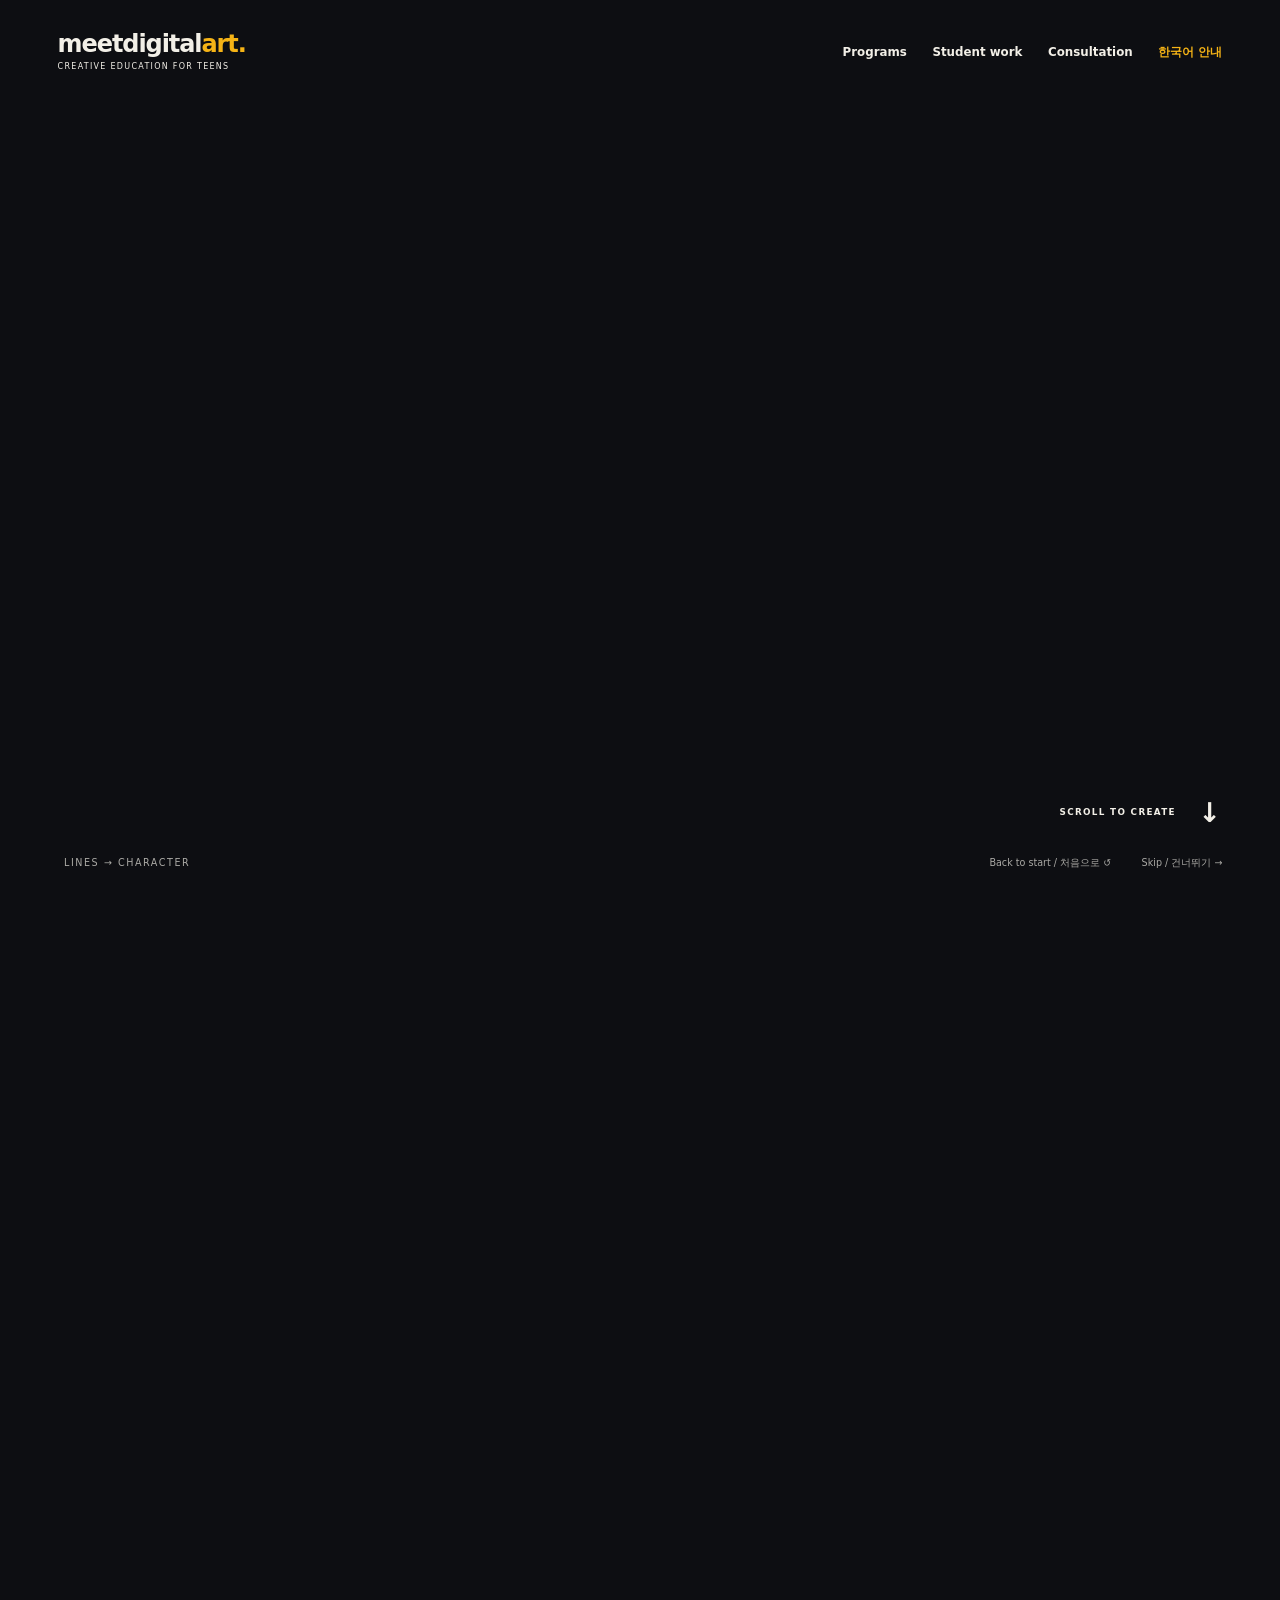
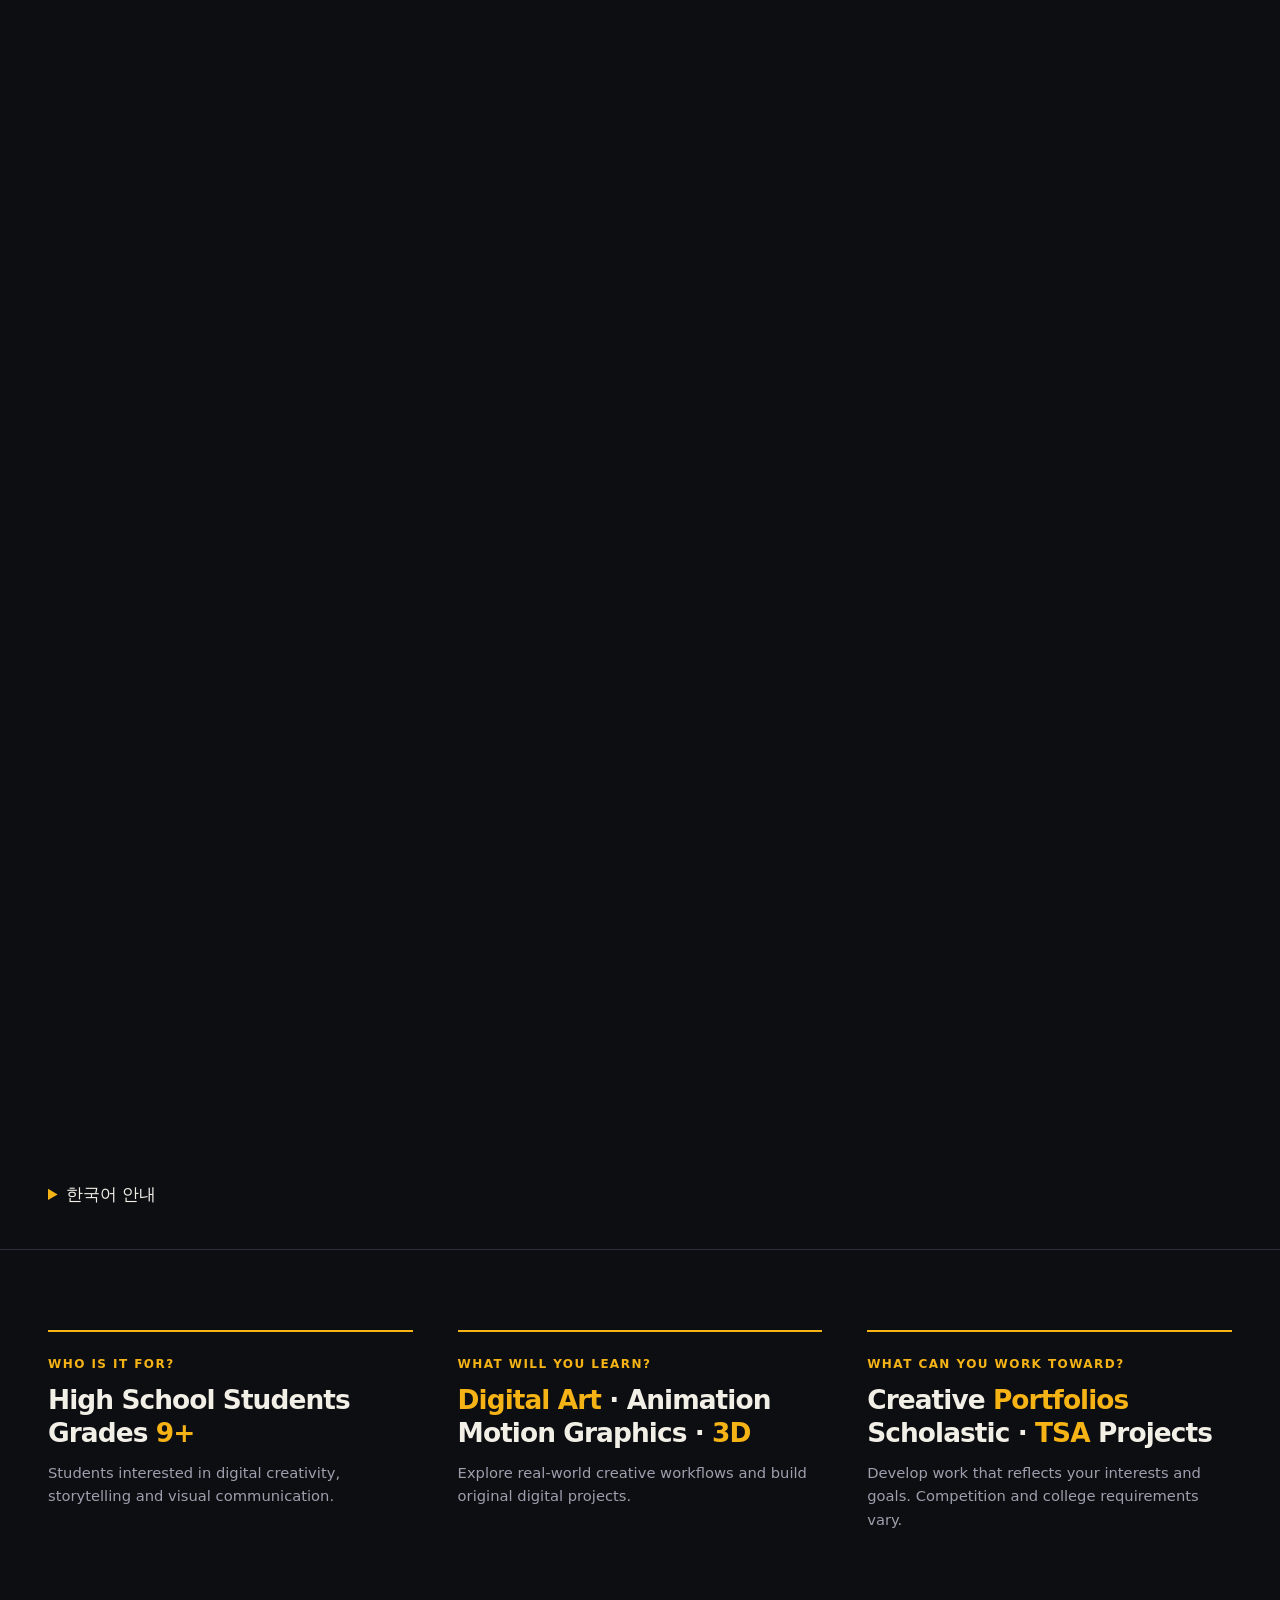
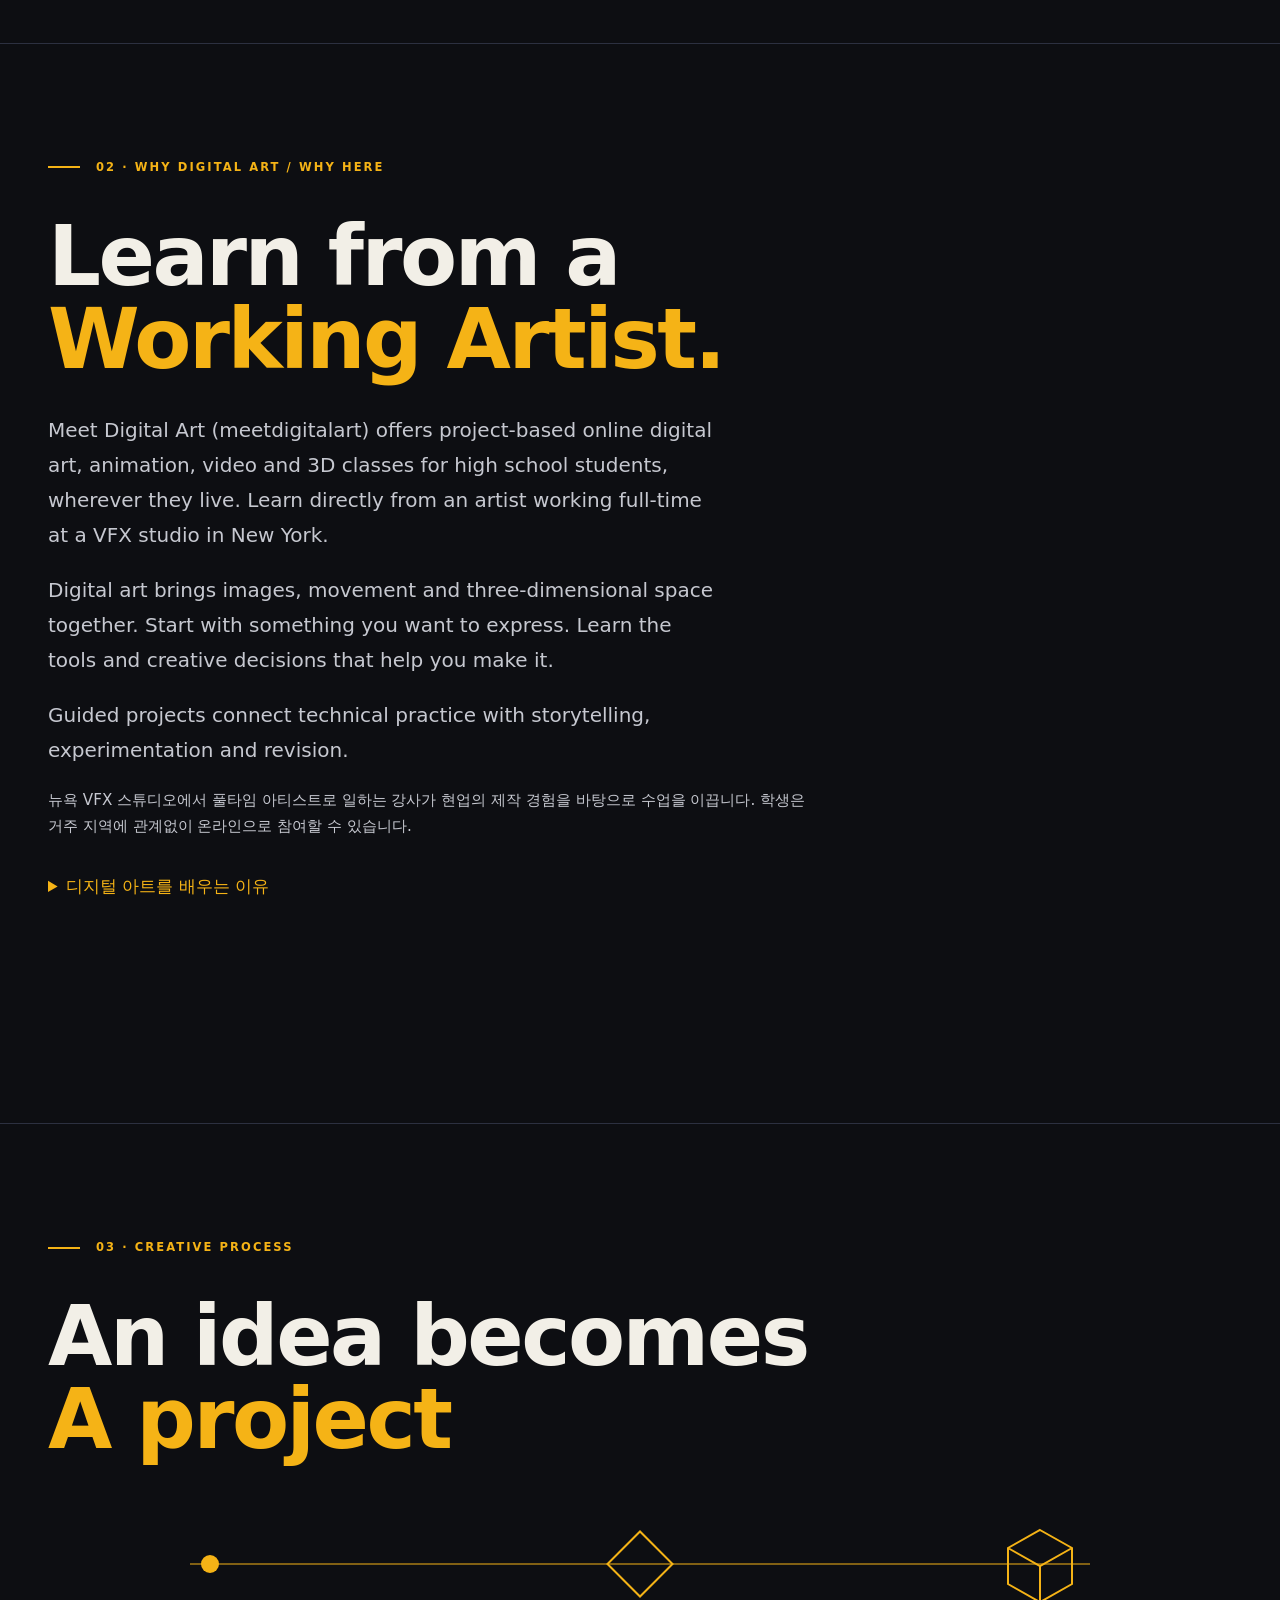
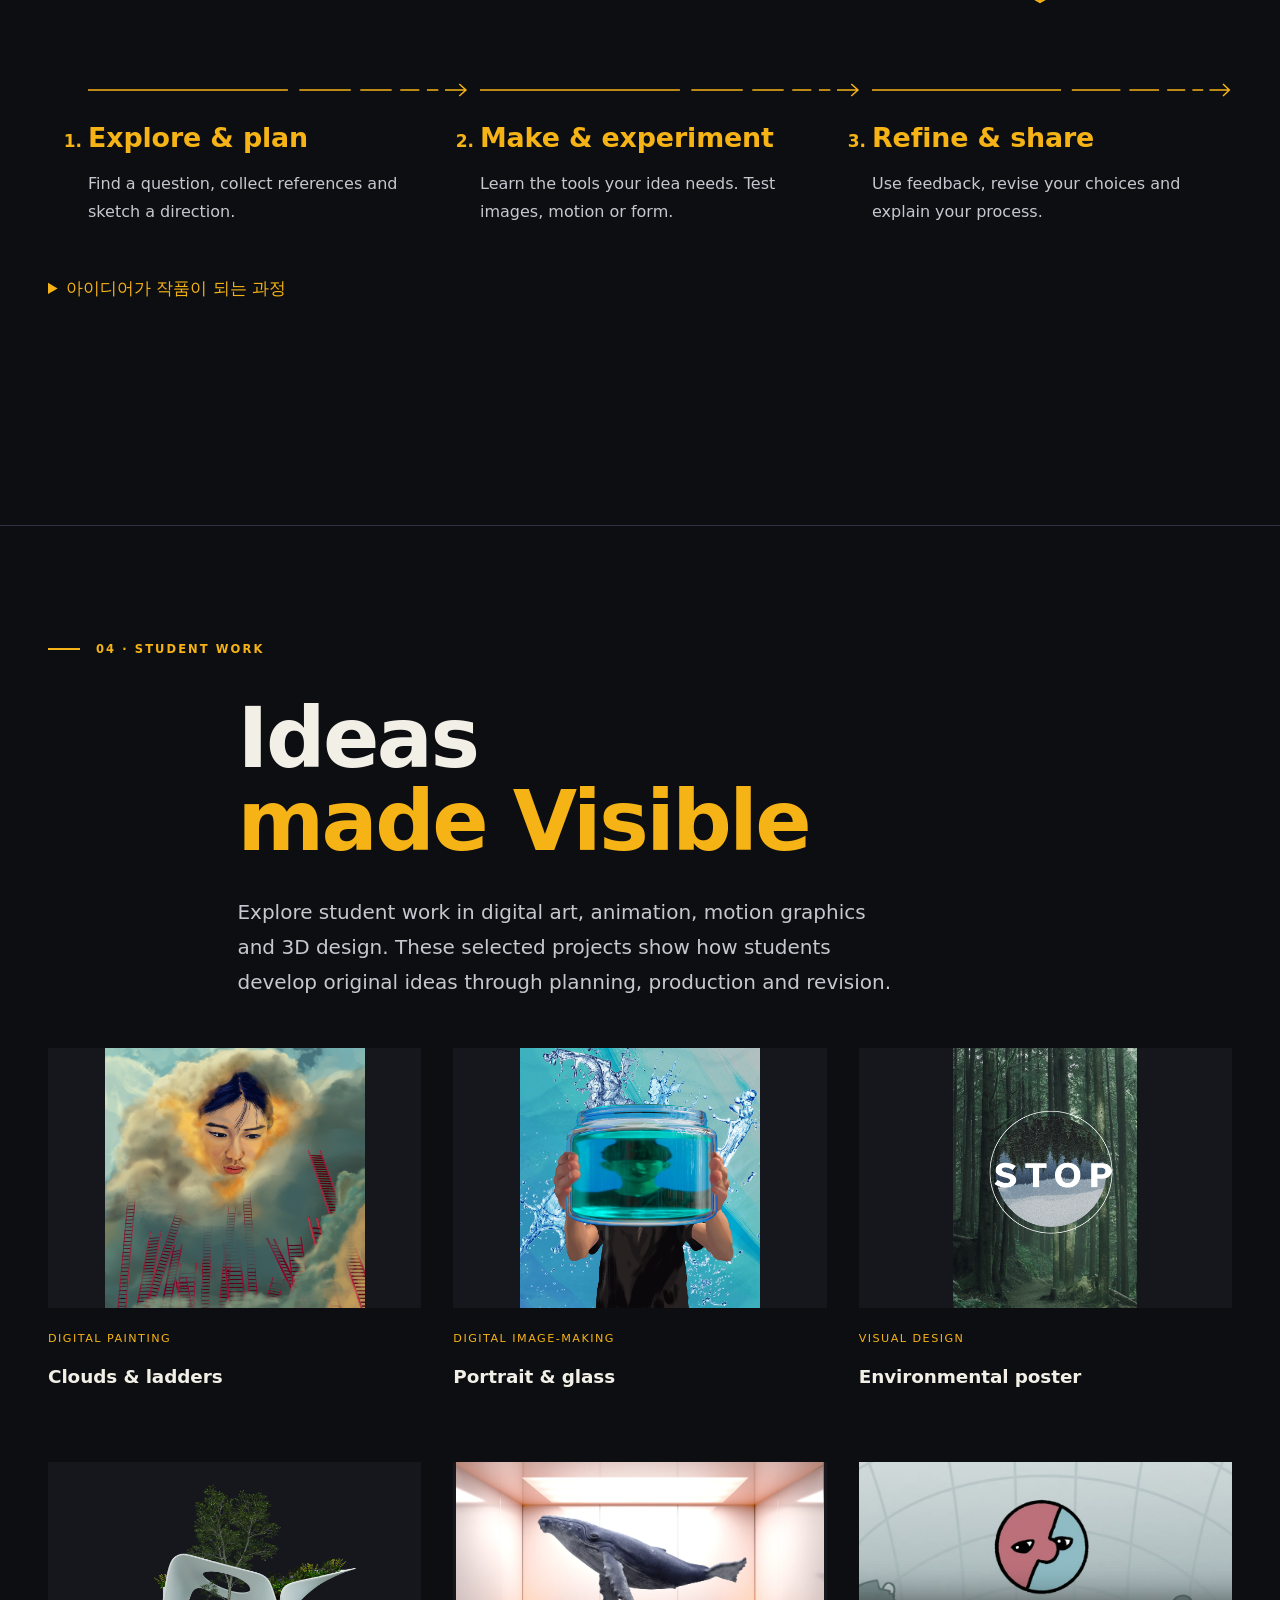
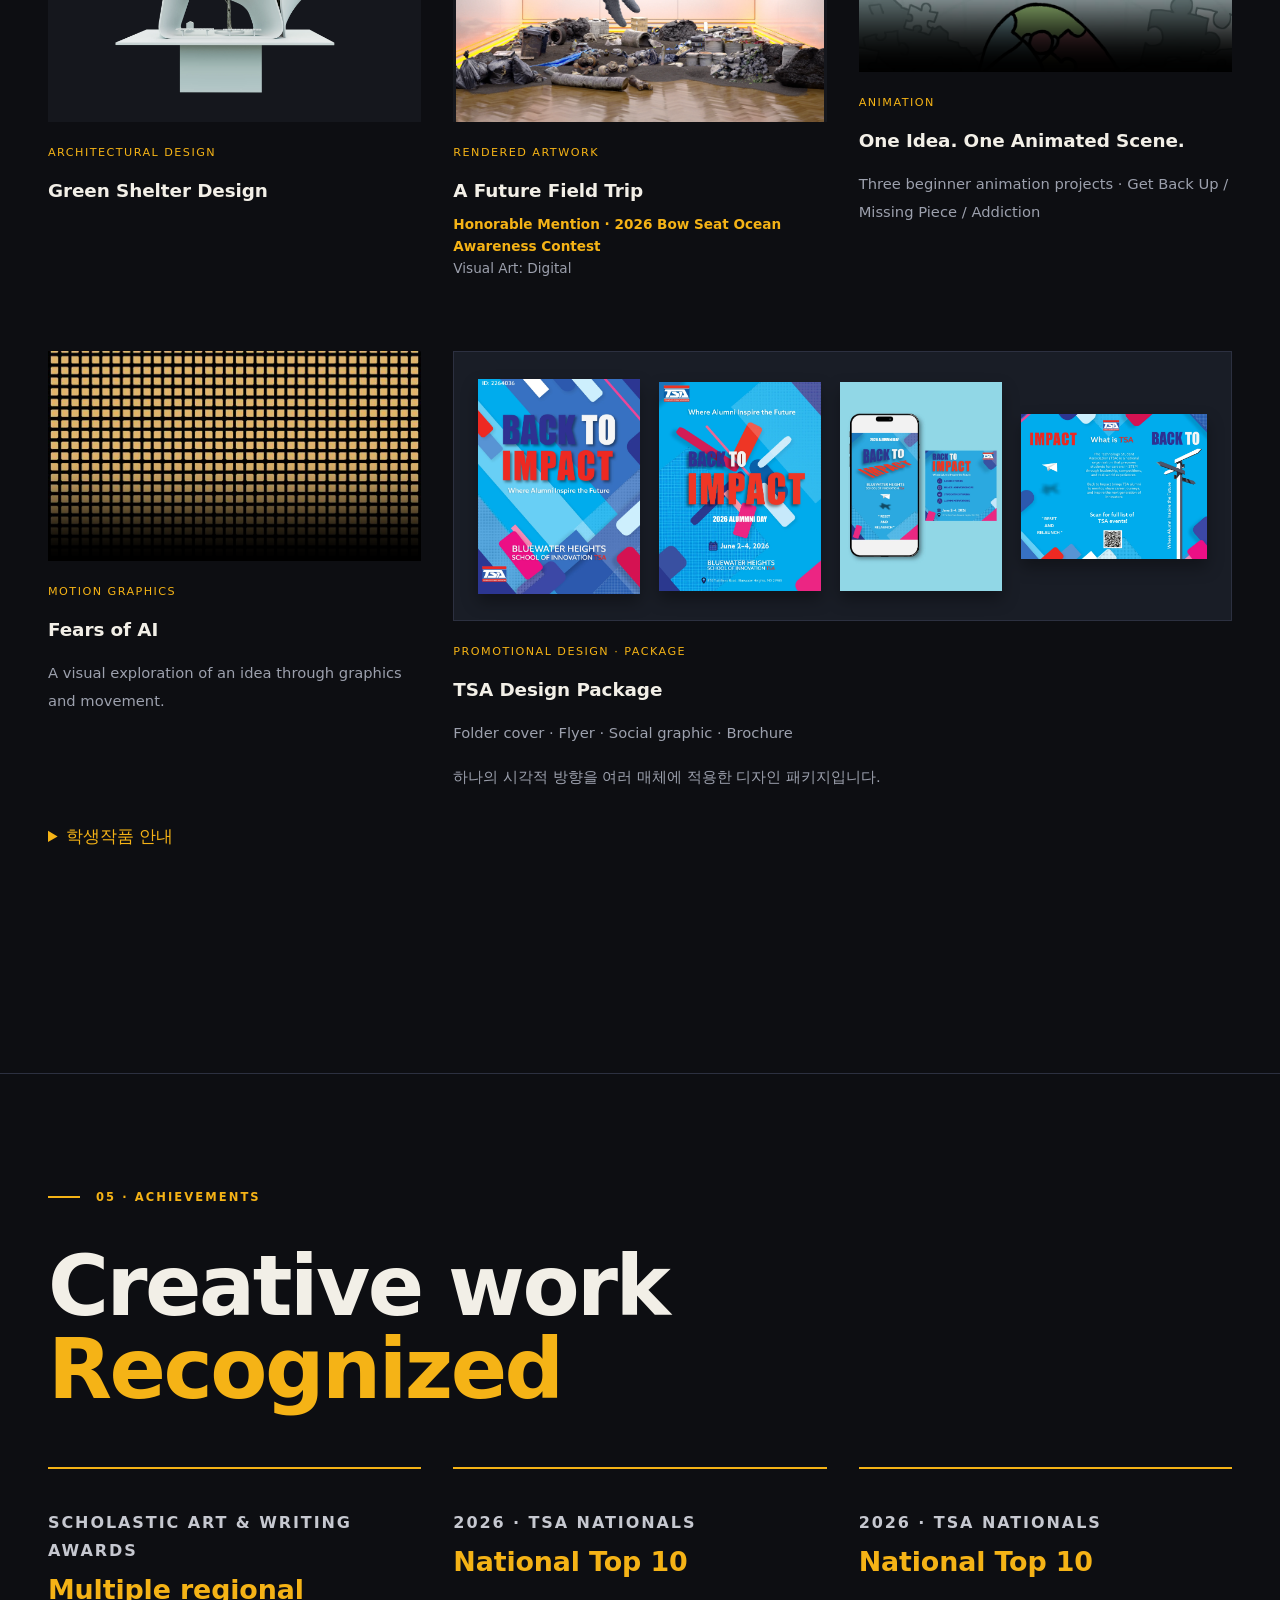
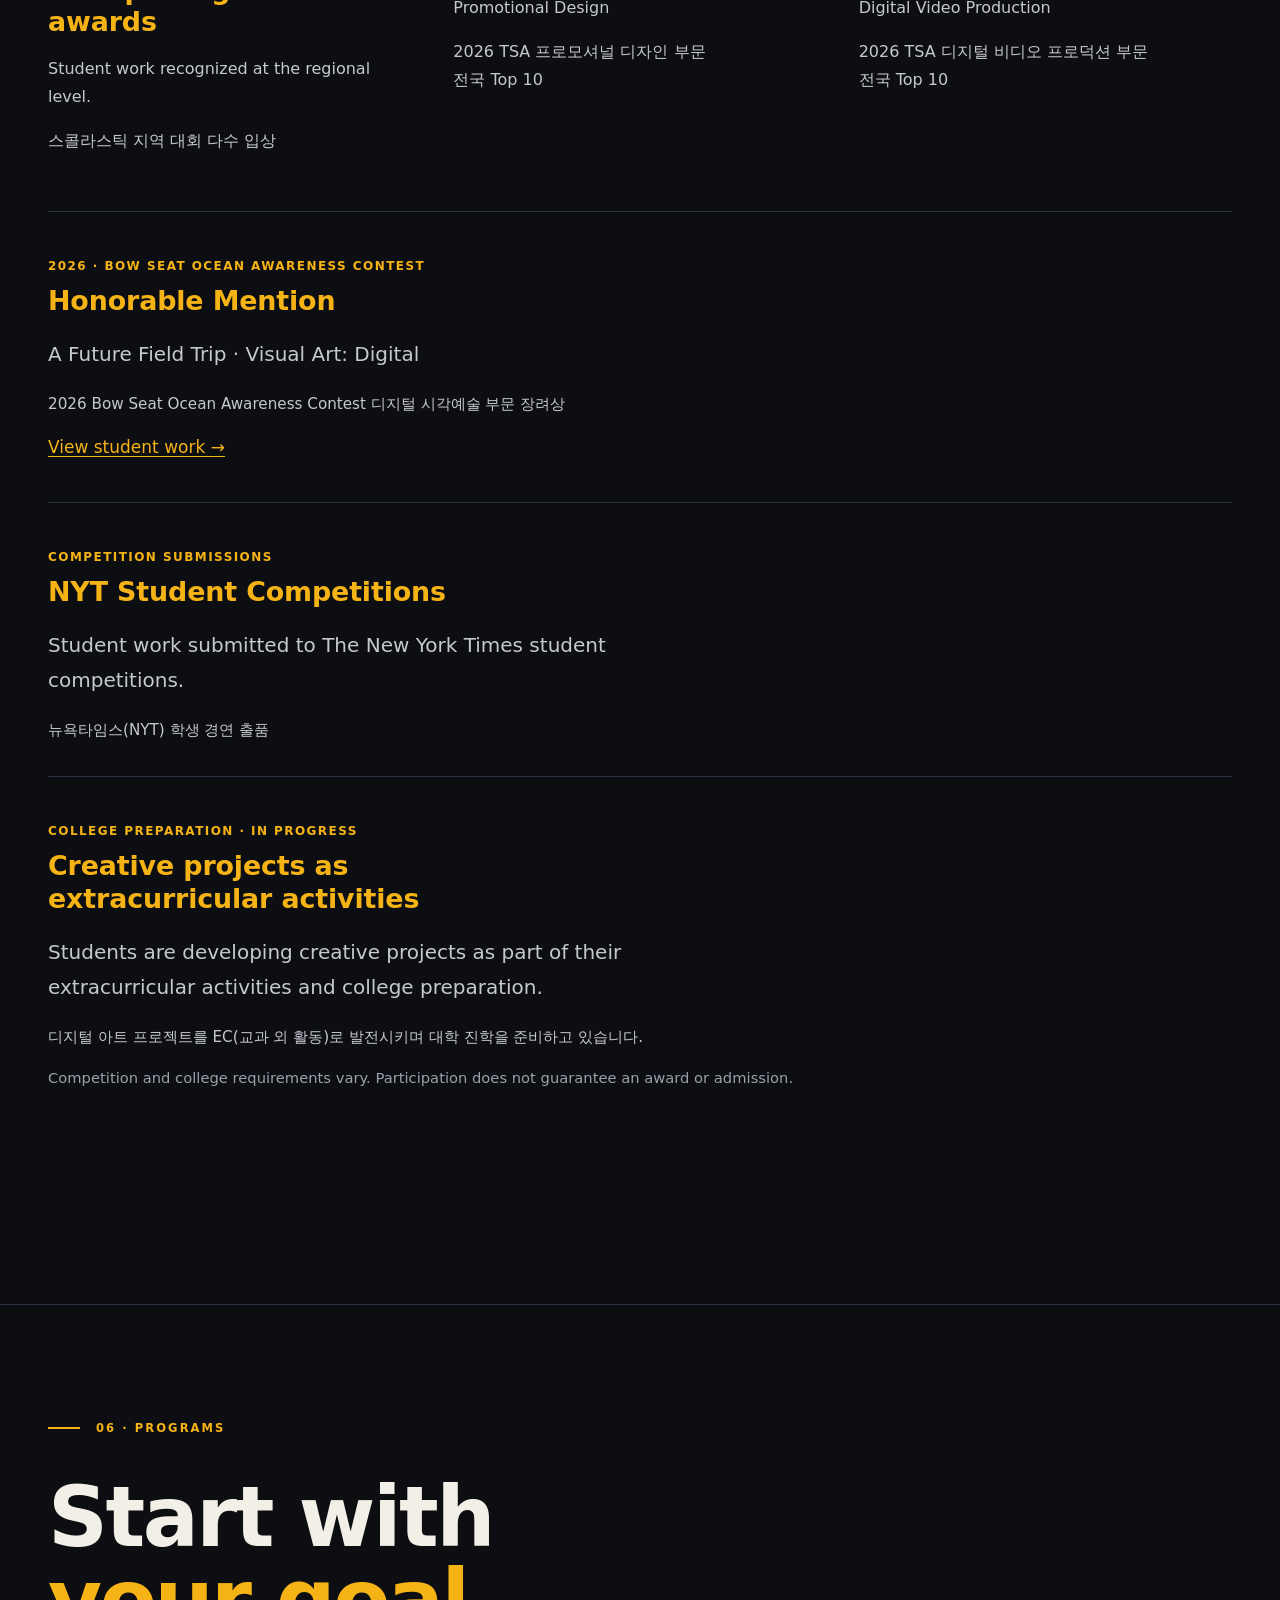
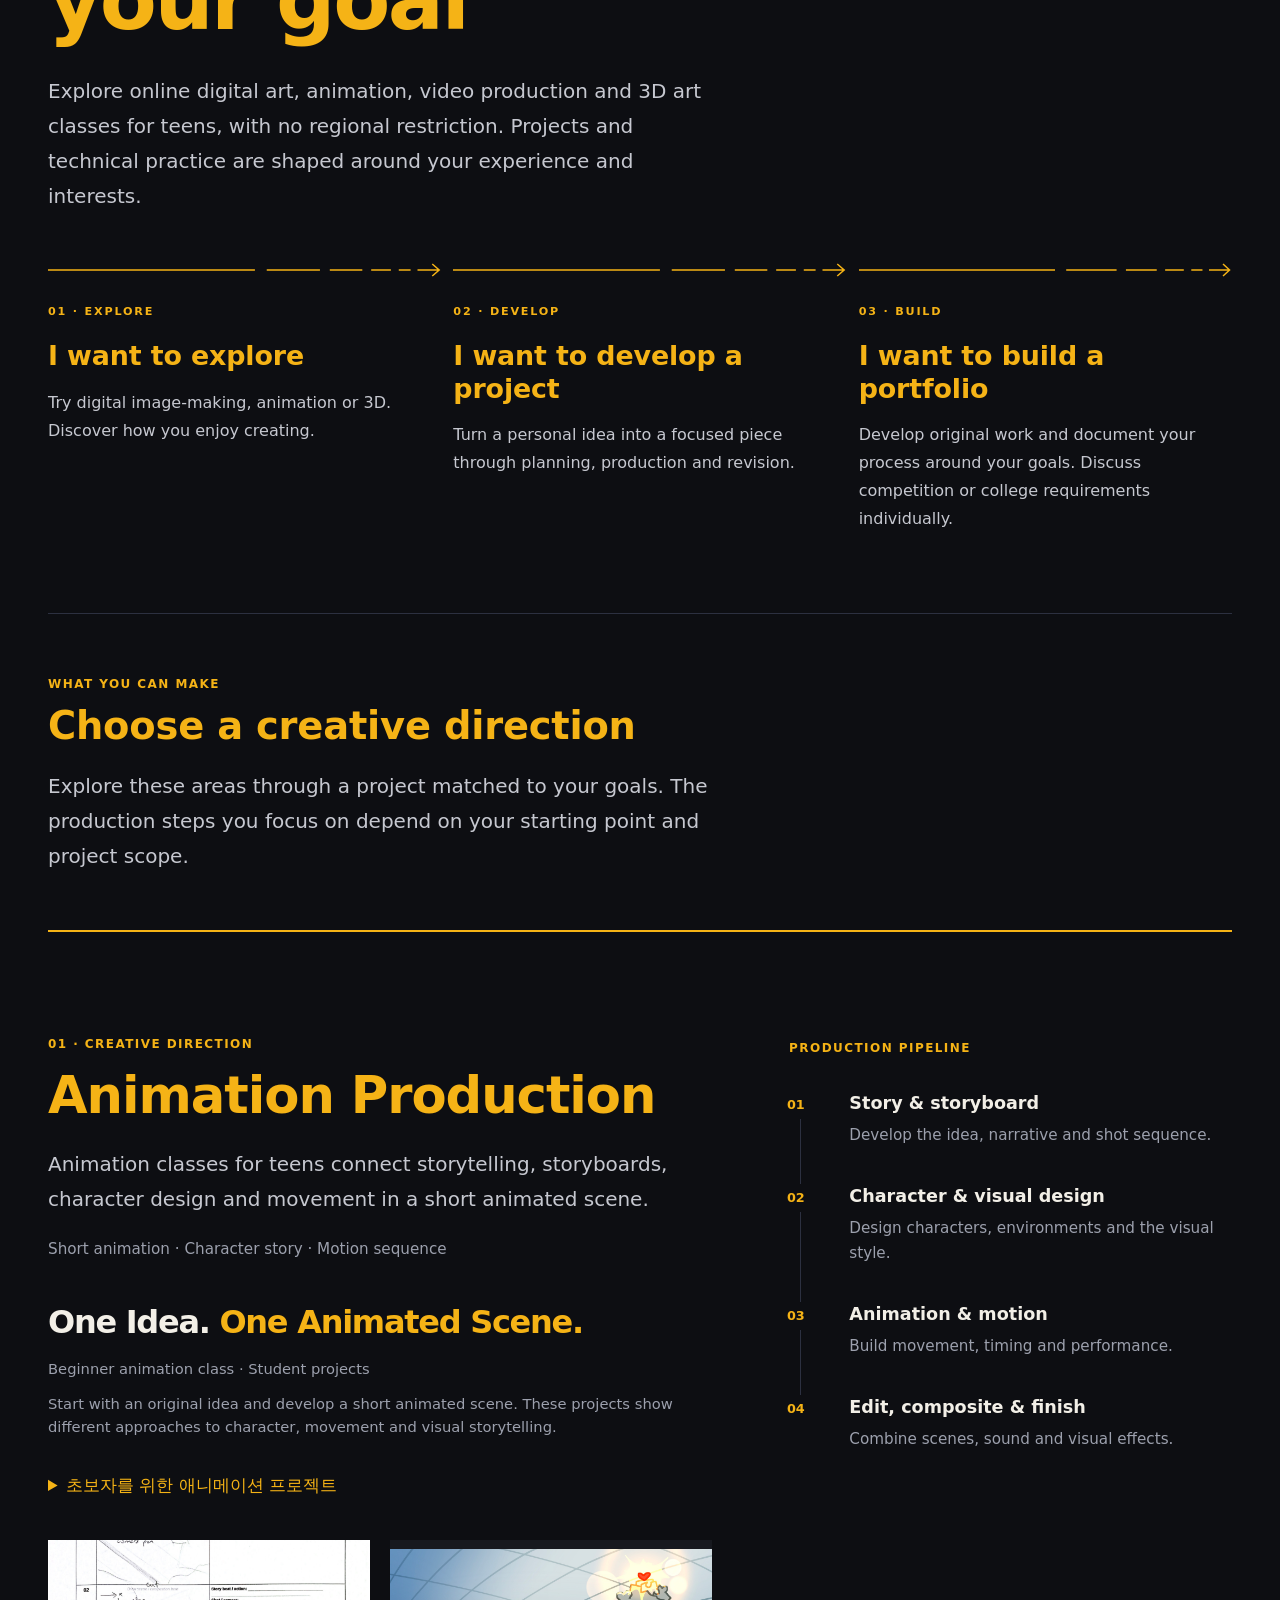
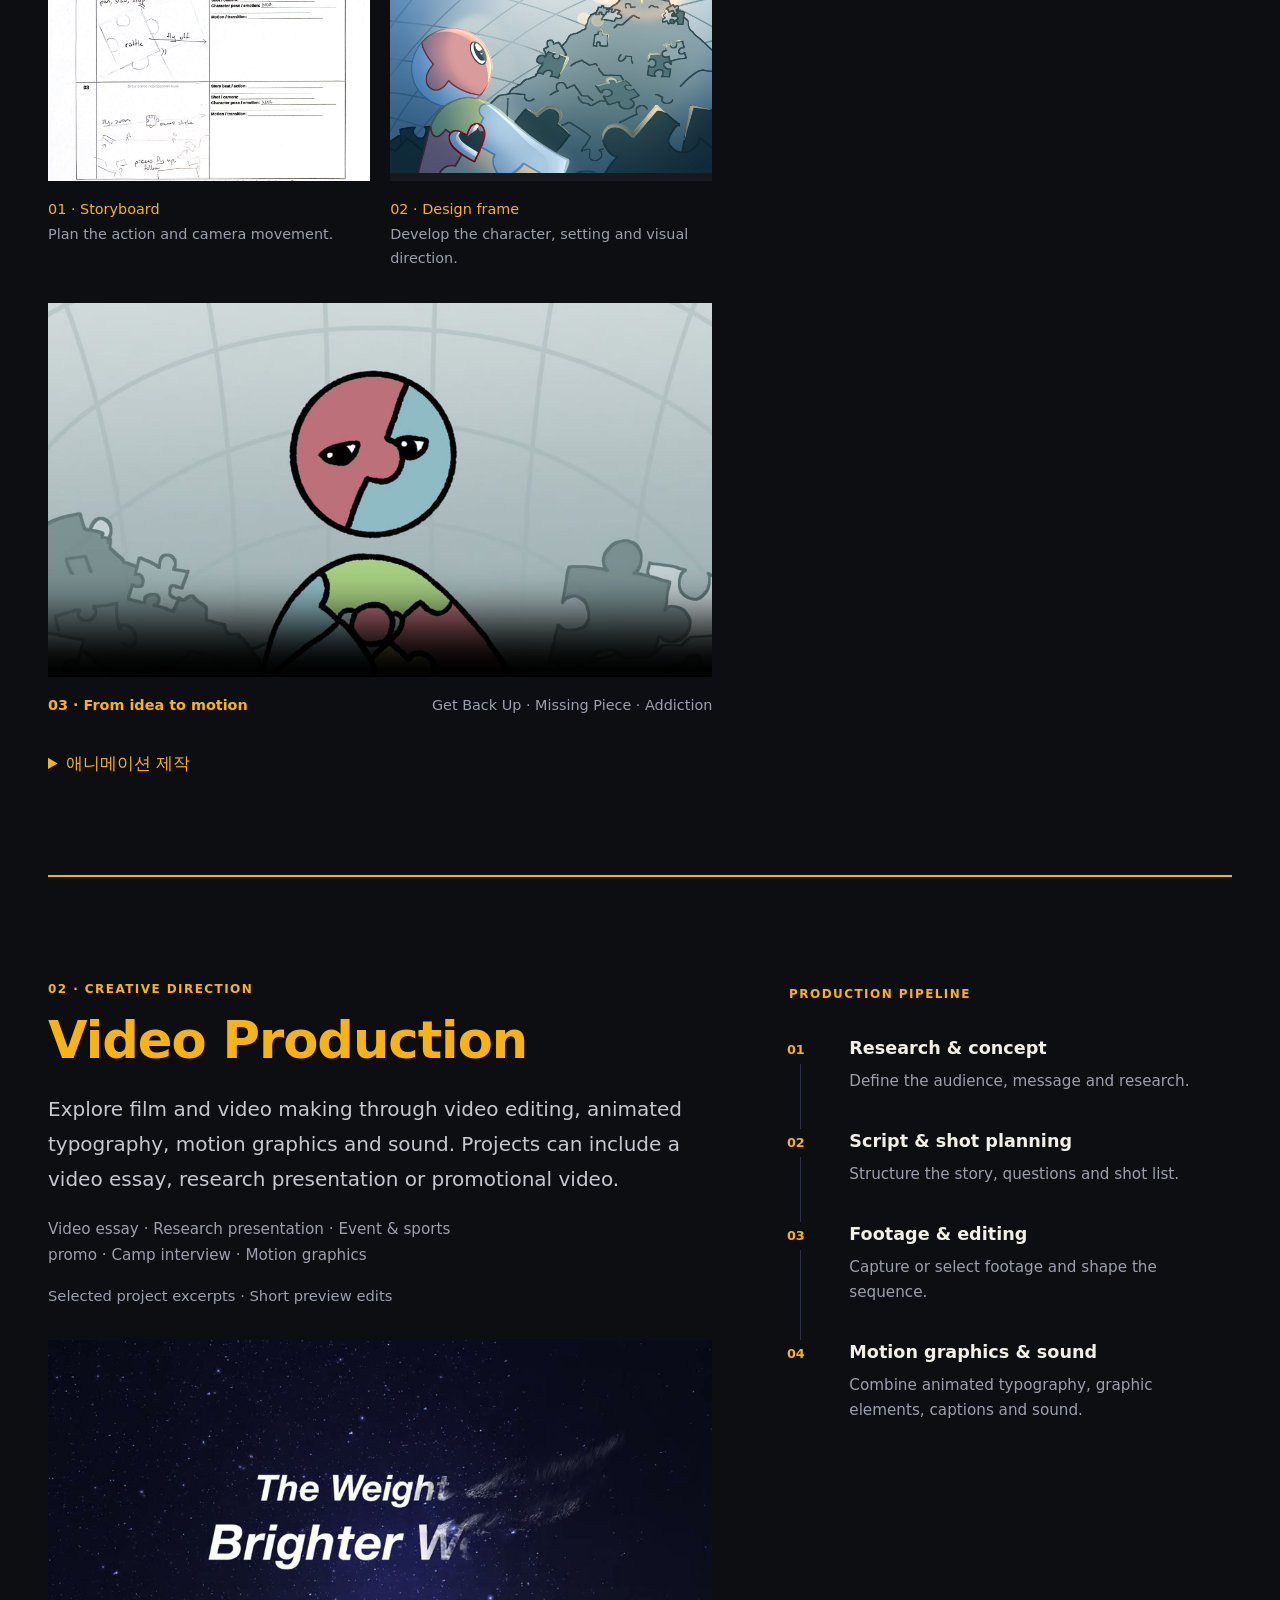
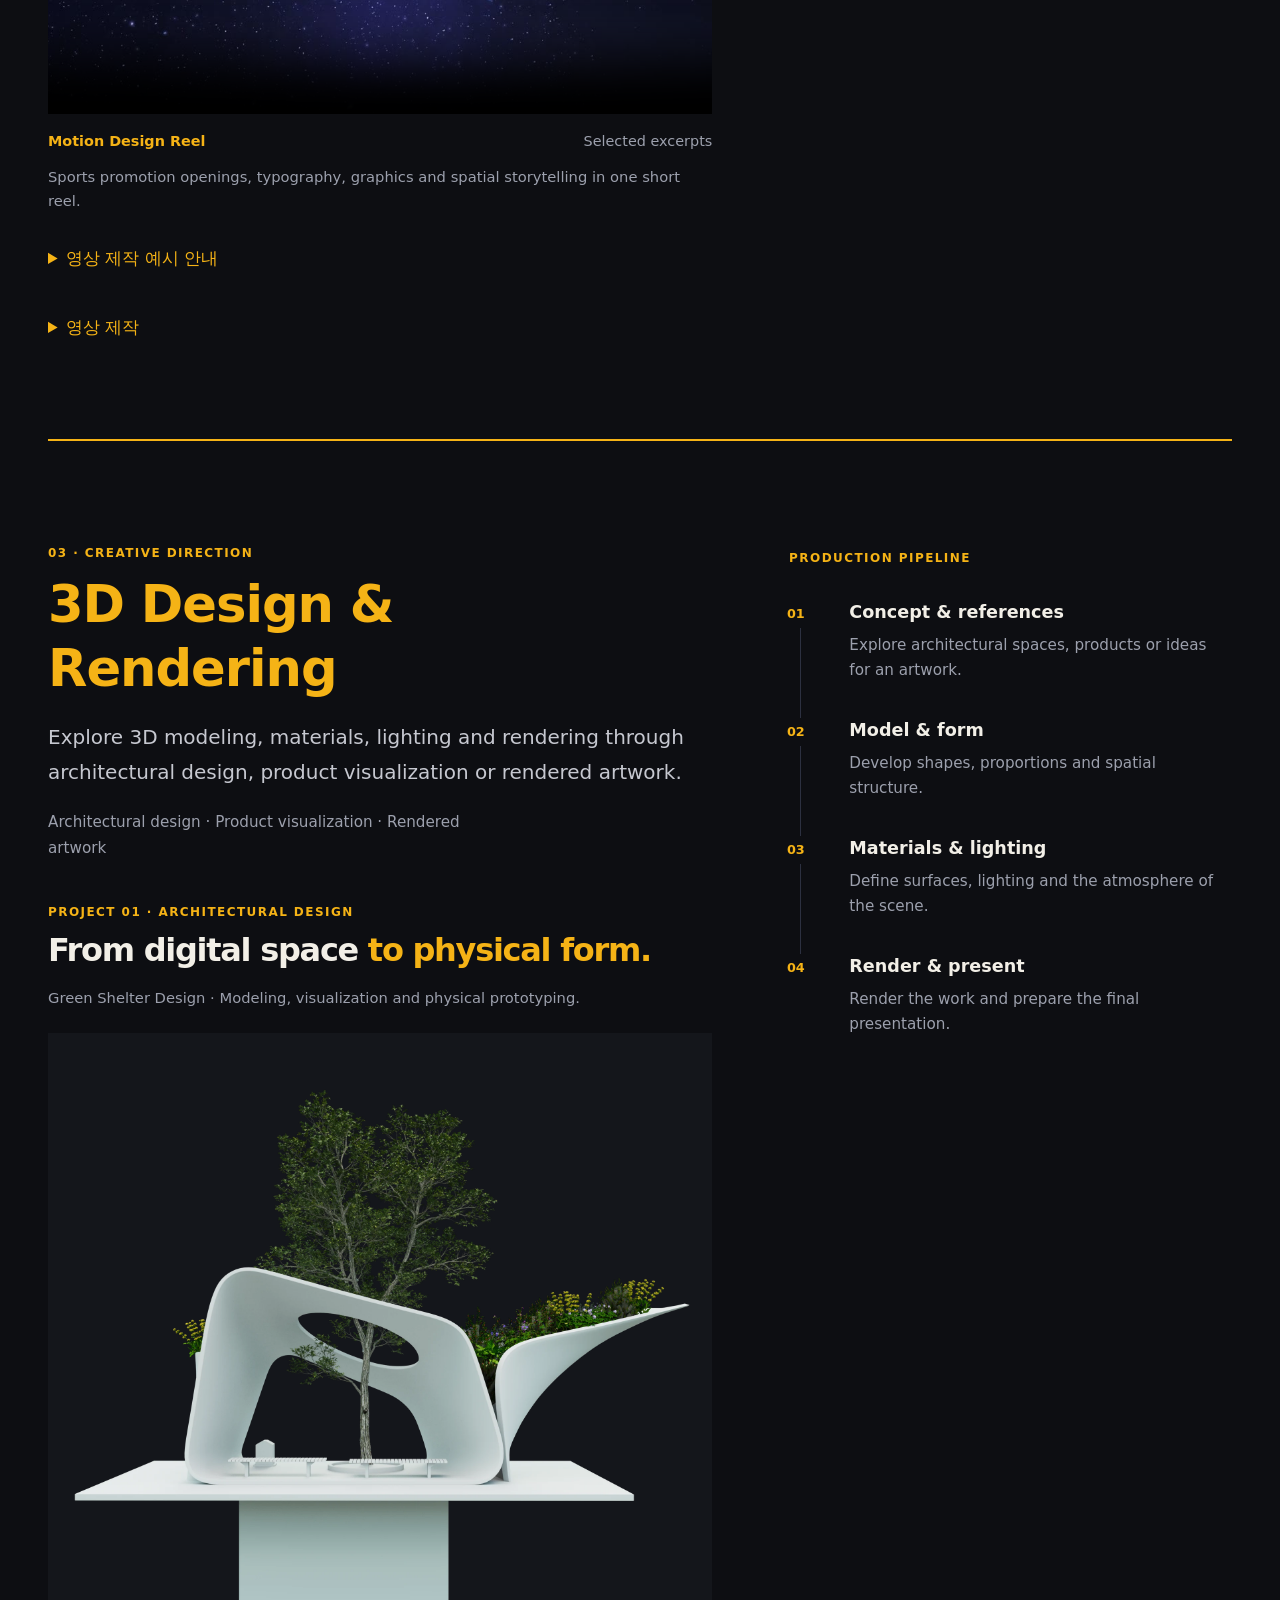
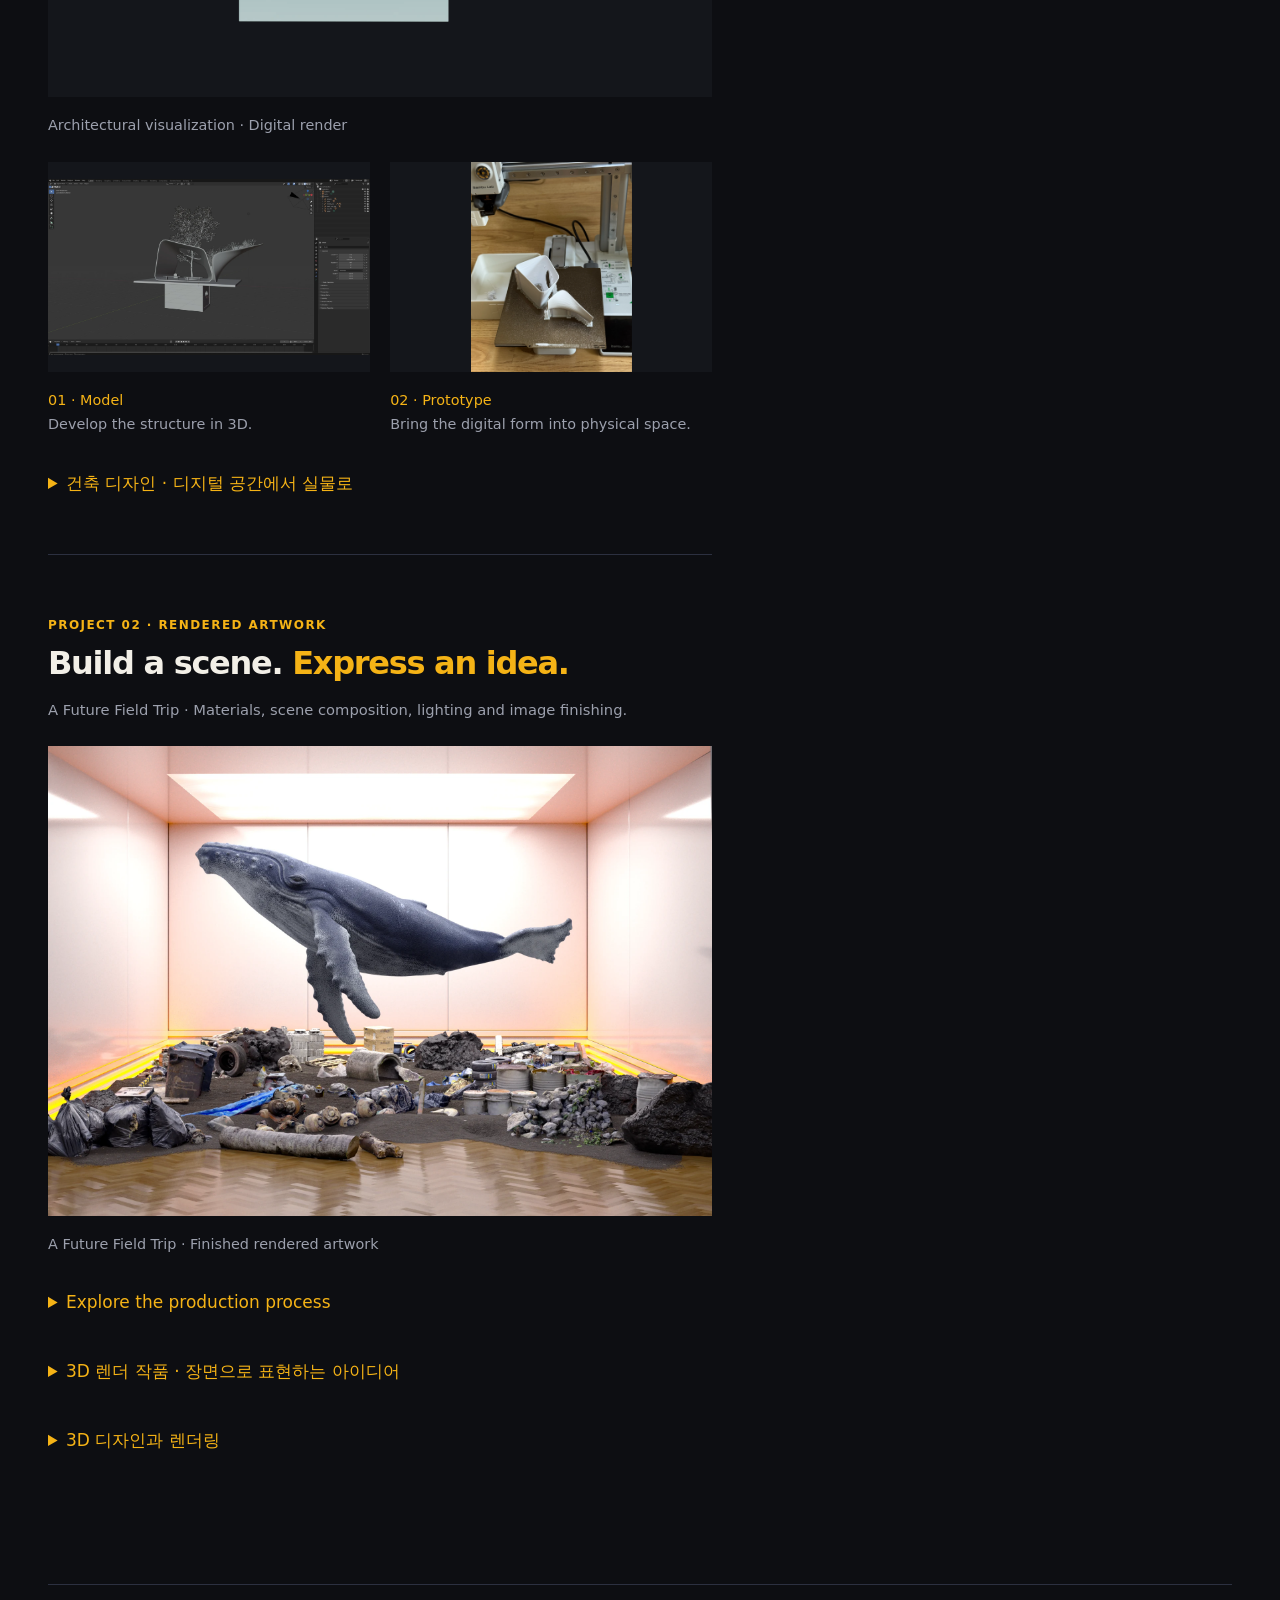
<file: index.html>
<!DOCTYPE html>
<html lang="en">
<head>
  <!-- Google Analytics 4 -->
  <script async src="https://www.googletagmanager.com/gtag/js?id=G-8S1YDVH3GE"></script>
  <script>
    window.dataLayer = window.dataLayer || [];
    function gtag(){dataLayer.push(arguments);}
    gtag('js', new Date());
    gtag('config', 'G-8S1YDVH3GE', {
      allow_google_signals: false,
      allow_ad_personalization_signals: false
    });
  </script>

  <meta charset="UTF-8">
  <meta name="referrer" content="strict-origin-when-cross-origin">
  <meta name="viewport" content="width=device-width, initial-scale=1">
  <meta name="theme-color" content="#0D0E12">

  <!-- Brand favicon -->
  <link rel="icon" href="/favicon.ico" sizes="any">
  <link rel="icon" type="image/png" href="/favicon-96.png" sizes="96x96">
  <link rel="icon" type="image/png" href="/favicon-192.png" sizes="192x192">
  <link rel="apple-touch-icon" href="/apple-touch-icon.png" sizes="180x180">

  <!-- Google SEO -->
  <title>Meet Digital Art | Online Digital Art Classes for Teens</title>
  <meta name="description" content="Learn online from a full-time artist at a New York VFX studio. Project-based digital art, animation, video and 3D classes for high school students.">
  <meta name="robots" content="index, follow">
  <link rel="canonical" href="https://meetdigitalart.com/">

  <!-- Social sharing -->
  <meta property="og:type" content="website">
  <meta property="og:site_name" content="meetdigitalart">
  <meta property="og:title" content="Meet Digital Art | Online Digital Art Classes for Teens">
  <meta property="og:description" content="Learn online from a full-time artist at a New York VFX studio. Project-based digital art, animation, video and 3D classes for high school students.">
  <meta property="og:url" content="https://meetdigitalart.com/">

  <meta name="twitter:card" content="summary">
  <meta name="twitter:title" content="Meet Digital Art | Online Digital Art Classes for Teens">
  <meta name="twitter:description" content="Learn online from a full-time artist at a New York VFX studio. Project-based digital art, animation, video and 3D classes for high school students.">

  <script type="application/ld+json">
{
  "@context": "https://schema.org",
  "@type": "WebSite",
  "@id": "https://meetdigitalart.com/#website",
  "name": "meetdigitalart",
  "alternateName": "Meet Digital Art",
  "url": "https://meetdigitalart.com/"
}
  </script>

  <!-- Fonts -->

  <style>
    :root {
      --bg: #0D0E12;
      --text: #F2EFE7;
      --yellow: #F5B316;
      --muted: #9CA0AD;
      --line: #2C3040;
    }

    * {
      box-sizing: border-box;
    }

    html {
      scroll-behavior: smooth;
    }

    body {
      margin: 0;
      background: var(--bg);
      color: var(--text);
      font-family: 'DM Sans', -apple-system,
        BlinkMacSystemFont, system-ui, sans-serif;
      font-size: 17px;
      line-height: 1.7;
      -webkit-font-smoothing: antialiased;
    }

    a {
      color: inherit;
      text-decoration: none;
    }

    a:focus-visible {
      outline: 3px solid var(--yellow);
      outline-offset: 5px;
    }

    ::selection {
      background: var(--yellow);
      color: var(--bg);
    }

    .page {
      min-height: 100svh;
      display: flex;
      flex-direction: column;
    }

    .wrap {
      max-width: 82rem;
      width: 100%;
      margin: 0 auto;
      padding-left: clamp(1.25rem, 4vw, 3rem);
      padding-right: clamp(1.25rem, 4vw, 3rem);
    }

    main {
      flex: 1;
      display: flex;
      flex-direction: column;
      justify-content: space-between;
      gap: clamp(3rem, 8vh, 6rem);
      padding-top: clamp(1.4rem, 4vh, 2.4rem);
      padding-bottom: clamp(3rem, 8vh, 5rem);
    }

    header .wrap {
      display: flex;
      justify-content: space-between;
      align-items: baseline;
      gap: 1.5rem;
      flex-wrap: wrap;
    }

    .brand {
      font-size: 1rem;
      font-weight: 800;
      letter-spacing: -0.025em;
    }

    .location {
      font-size: .8rem;
      letter-spacing: .14em;
      color: var(--muted);
      text-transform: uppercase;
    }

    .hero h1 {
      margin: 0;
      font-size: clamp(3.2rem, 9vw, 8.7rem);
      font-weight: 800;
      line-height: 1.02;
      letter-spacing: -0.065em;
    }

    .hero .highlight {
      display: block;
      color: var(--yellow);
      font-size: clamp(3.7rem, 10vw, 10rem);
    }

    .hero-summary {
      max-width: 44rem;
      margin: 2rem 0 0;
      font-size: clamp(1rem, 1.55vw, 1.2rem);
      line-height: 1.65;
      color: #C6C8D0;
    }

    .overview {
      display: grid;
      grid-template-columns: repeat(3, minmax(0, 1fr));
      gap: clamp(1.5rem, 3.5vw, 3rem);
      border-top: 1px solid var(--line);
      padding-top: clamp(1.5rem, 3vw, 2.25rem);
    }

    .eyebrow {
      font-size: .75rem;
      letter-spacing: .12em;
      color: var(--muted);
      margin-bottom: .55rem;
      text-transform: uppercase;
      font-weight: 700;
    }

    .value {
      font-weight: 800;
      font-size: clamp(1.1rem, 1.8vw, 1.4rem);
      line-height: 1.4;
      letter-spacing: -0.035em;
    }

    .detail {
      font-size: .92rem;
      line-height: 1.6;
      color: var(--muted);
      margin: .7rem 0 0;
    }

    footer {
      background: var(--yellow);
      color: var(--bg);
      padding: clamp(2rem, 5vw, 3.25rem) 0;
    }

    footer .wrap {
      display: flex;
      justify-content: space-between;
      align-items: center;
      gap: 1.5rem 2.5rem;
      flex-wrap: wrap;
    }

    footer h2 {
      font-weight: 800;
      font-size: clamp(1.4rem, 2.6vw, 2.1rem);
      line-height: 1.2;
      letter-spacing: -0.04em;
      margin: 0 0 .5rem;
    }

    footer p {
      color: #372908;
      font-size: 1rem;
      line-height: 1.6;
      margin: 0;
      max-width: 39rem;
    }

    .contact-button {
      display: inline-flex;
      align-items: center;
      justify-content: center;
      min-height: 48px;
      padding: 1rem 1.4rem;
      background: var(--bg);
      color: var(--text);
      font-weight: 800;
      font-size: 1.05rem;
      transition: background .2s, color .2s;
    }

    .contact-button:hover {
      background: #F2EFE7;
      color: var(--bg);
    }

    @media (max-width: 700px) {
      .overview {
        grid-template-columns: 1fr;
      }

      .hero h1 {
        font-size: clamp(2.8rem, 12vw, 5.8rem);
      }

      .hero .highlight {
        font-size: clamp(3.5rem, 13vw, 7rem);
      }

      footer .wrap {
        align-items: stretch;
      }

      .contact-button {
        width: 100%;
      }
    }

    @media (prefers-reduced-motion: reduce) {
      html {
        scroll-behavior: auto;
      }

      .contact-button {
        transition: none;
      }
    }

    main { gap: 0; }
    header { padding-bottom: 4rem; }
    nav { display:flex; gap:1.3rem; flex-wrap:wrap; font-size:.9rem; }
    .hero { position:relative; isolation:isolate; padding-top:6rem; padding-bottom:5rem; }
    .hero-media { position:absolute; inset:0; z-index:-1; overflow:hidden; }
    .hero-media video { width:100%; height:100%; object-fit:cover; opacity:.22; }
    .hero-copy { position:relative; }
    .overview { margin-top:2rem; margin-bottom:5rem; }
    .chapter { padding-top:clamp(4rem,8vw,7rem); padding-bottom:clamp(4rem,8vw,7rem); border-top:1px solid var(--line); scroll-margin-top:2rem; }
    .chapter :is(h1,h2) { font-size:clamp(2rem,5vw,4rem); line-height:1.12; letter-spacing:-.015em; margin:0 0 1.5rem; max-width:24ch; }
    .accent, .chapter > .eyebrow, .chapter h3 { color:var(--yellow); }
    .chapter > .eyebrow { display:flex; align-items:center; gap:1rem; }
    .chapter > .eyebrow::before { content:""; display:block; width:2rem; height:2px; background:var(--yellow); flex:none; }
    .chapter .grid > article, .chapter .grid > li { border-top:2px solid var(--yellow); padding-top:1.5rem; }
    .chapter li::marker { color:var(--yellow); font-weight:700; }
    .chapter h3 { font-size:1.35rem; line-height:1.35; margin:0 0 .8rem; }
    .intro { max-width:45rem; color:#C6C8D0; }
    .grid { display:grid; grid-template-columns:repeat(3,minmax(0,1fr)); gap:2rem; margin-top:2.5rem; }
    .grid > * { min-width:0; }
    .grid p { color:#C6C8D0; }
    .placeholder { aspect-ratio:4/3; border:1px dashed var(--muted); display:grid; place-items:center; padding:2rem; color:var(--muted); text-align:center; }
    figure { margin:0; } figcaption { font-size:.9rem; color:var(--muted); margin-top:1rem; }
    .ko { font-size:.95rem; color:#C6C8D0; word-break:keep-all; max-width:48rem; }
    details { margin-top:1.5rem; } summary { cursor:pointer; padding:.5rem 0; }
    .text-link { display:inline-block; border-bottom:1px solid var(--yellow); margin-top:1rem; min-height:44px; }
    .skip { position:absolute; left:1rem; top:-10rem; background:var(--bg); z-index:10; padding:1rem; }
    .skip:focus { top:1rem; }
    :focus-visible { outline:3px solid var(--yellow); outline-offset:5px; }
    footer :focus-visible { outline-color:var(--bg); }
    @media(max-width:700px) { .grid { grid-template-columns:1fr; } .hero { padding-top:3rem; } }
    @media(prefers-reduced-motion:reduce) { .hero-media { display:none; } }

    /* Editorial type hierarchy: oversized opening, compact supporting statement. */
    .hero { padding-top:clamp(2rem,5vw,5rem); }
    .hero h1 { font-size:inherit; }
    .hero-lead { display:block; font-size:clamp(3.825rem,11.475vw,9.18rem); text-align:left; line-height:.92; letter-spacing:-.045em; font-weight:800; }
    .hero .highlight { margin-top:1.4rem; max-width:19ch; font-size:clamp(2.2rem,6.9vw,5.6rem); line-height:1.02; letter-spacing:-.025em; }
    .hero-summary { margin-top:2.5rem; max-width:39rem; font-size:clamp(1rem,1.5vw,1.15rem); }
    .chapter :is(h1,h2) { font-size:clamp(2.5rem,6.5vw,5.4rem); font-weight:800; line-height:1; letter-spacing:-.03em; max-width:19ch; margin-bottom:2rem; text-wrap:balance; }
    .chapter :is(h1,h2) .accent { display:block; }
    .chapter > .eyebrow { font-size:.72rem; letter-spacing:.18em; margin-bottom:2.4rem; line-height:1.6; }
    .chapter h3 { font-size:clamp(1.3rem,2.1vw,1.7rem); letter-spacing:-.005em; line-height:1.2; max-width:23ch; }
    .chapter .intro { font-size:clamp(1.05rem,1.65vw,1.25rem); line-height:1.75; max-width:42rem; }
    .chapter .grid { margin-top:3.5rem; }
    .chapter .grid p { font-size:1rem; line-height:1.75; max-width:34ch; }
    .overview .value { font-size:clamp(1.25rem,2.2vw,1.65rem); line-height:1.25; }
    footer h2 { font-size:clamp(2rem,4.8vw,3.8rem); max-width:18ch; line-height:1.05; letter-spacing:-.025em; }
    @media(min-width:1000px) { #student-work h2, #beyond h2 { margin-left:16%; } #student-work > .intro, #beyond > .intro { margin-left:16%; } }
    @media(max-width:700px) {
      .hero-lead { font-size:clamp(3.06rem,12.75vw,5.44rem); }
      .hero .highlight { font-size:clamp(2rem,9.3vw,4rem); max-width:18ch; margin-top:1.2rem; }
      .chapter :is(h1,h2) { font-size:clamp(2.4rem,10vw,4rem); }
      .chapter > .eyebrow { margin-bottom:1.8rem; }
    }

    header .wrap { align-items:center; }
    .brand { display:inline-flex; align-items:center; gap:.8rem; flex-shrink:0; }
    .brand-mark { display:block; width:64px; height:64px; border-radius:50%; }
    .brand-lockup { display:flex; flex-direction:column; gap:.3rem; }
    .brand-name { font-size:clamp(1.25rem,2vw,1.7rem); font-weight:800; line-height:1; letter-spacing:-.065em; color:#F2EFE7; }
    .brand-name > span { color:#FFCC00; }
    .brand-tagline { font-size:.56rem; font-weight:500; line-height:1.5; letter-spacing:.18em; text-transform:uppercase; }
    .youtube-feature { margin-top:3.5rem; border-top:1px solid var(--line); padding-top:2.5rem; }
    .youtube-banner { display:block; width:100%; height:auto; margin:1.5rem 0; }
    .youtube-feature .brand-name { display:block; font-size:clamp(1.7rem,4vw,3rem); }
    .youtube-status { color:var(--muted); font-size:.9rem; }
    @media(max-width:700px) { .brand-mark { width:52px; height:52px; } .brand-tagline { font-size:.5rem; } header nav { gap:1rem; } }
    .youtube-feature { display:flex; align-items:center; gap:clamp(1.25rem,3vw,2.5rem); }
    .youtube-logo { display:block; width:clamp(80px,12vw,112px); height:auto; flex-shrink:0; border-radius:50%; }
    .youtube-feature .eyebrow { margin:0 0 .65rem; }
    .youtube-feature h3 { margin-bottom:.6rem; }
    .youtube-feature .youtube-status { margin:.5rem 0; }
    .youtube-feature .text-link { margin-top:.3rem; }
    @media(max-width:420px) { .youtube-feature .brand-name { font-size:1.4rem; } .youtube-feature .text-link { font-size:.85rem; } }
    .overview > div { border-top:2px solid var(--yellow); padding-top:1.4rem; }
    .overview .eyebrow { color:var(--yellow); }
    details[lang="ko"] > summary,
    nav a[lang="ko"] { color:var(--yellow); }
    /* Small interactions support the existing typography and spacing. */
    .text-link { position:relative; transition:color .2s ease; }
    .text-link::after { content:""; position:absolute; bottom:-1px; left:0; width:100%; height:2px; background:var(--yellow); transform:scaleX(0); transform-origin:left; transition:transform .25s ease; }
    .text-link:hover, nav a:hover { color:var(--yellow); }
    .text-link:hover::after, .text-link:focus-visible::after { transform:scaleX(1); }
    nav a { transition:color .2s ease; }
    .contact-button { transition:background .2s ease,color .2s ease,transform .2s ease; }
    .contact-button:hover { transform:translateY(-3px); }
    summary::marker { color:var(--yellow); }
    details[open] > summary { margin-bottom:.5rem; }
    @media(prefers-reduced-motion:reduce) {
      *, *::before, *::after { animation:none !important; transition:none !important; }
      .contact-button:hover { transform:none; }
    }
    .course-paths { margin-top:4rem; padding-top:3rem; border-top:1px solid var(--line); }
    .course-paths > .eyebrow { color:var(--yellow); }
    .chapter .course-heading { font-size:clamp(1.7rem,3vw,2.4rem); max-width:none; }
    .course-paths h4 { margin:0 0 1rem; color:var(--yellow); font-size:clamp(1.3rem,2vw,1.6rem); line-height:1.25; letter-spacing:0em; }
    .course-list { padding-left:1.2rem; color:var(--text); font-size:.95rem; line-height:1.7; }
    .course-list li { margin-bottom:.6rem; }
    .process-ko { padding-left:1.4rem; }
    .process-ko li { margin-bottom:1rem; }
    .process-ko strong { color:var(--yellow); }
    .goal-sequence > article { position:relative; }
    .step-label { display:block; margin-bottom:1.2rem; font-size:.7rem; font-weight:700; letter-spacing:.16em; text-transform:uppercase; color:var(--yellow); }
    .goal-sequence > article:not(:last-child)::after { content:"→"; position:absolute; top:-1.1rem; right:-1.6rem; color:var(--yellow); background:var(--bg); padding:0 .25rem; font-size:1.2rem; }
    @media(max-width:700px) { .goal-sequence > article:not(:last-child)::after { content:"↓"; top:auto; bottom:-1.9rem; right:1rem; } }
    .course-panels { margin-top:3.5rem; }
    .course-panel { display:grid; grid-template-columns:minmax(0,1.5fr) minmax(0,1fr); gap:clamp(2rem,6vw,5rem); padding:clamp(3rem,7vw,6rem) 0; border-top:2px solid var(--yellow); }
    .course-story, .course-pipeline { min-width:0; }
    .course-story > .eyebrow, .course-pipeline > .eyebrow { color:var(--yellow); }
    .course-panel h4 { font-size:clamp(2rem,4vw,3.5rem); max-width:18ch; letter-spacing:-.02em; }
    .project-examples { color:var(--muted); font-size:.95rem; max-width:45ch; }
    .course-media { margin-top:2rem; }
    .course-media .placeholder { aspect-ratio:16/9; background:#13151b; }
    .course-media small { font-size:.8rem; }
    .course-pipeline { padding-top:.3rem; }
    .course-pipeline ol { list-style:none; counter-reset:pipeline; margin:2rem 0 0; padding:0; }
    .course-pipeline li { counter-increment:pipeline; position:relative; padding:0 0 2.2rem 3rem; border-left:1px solid var(--line); margin-left:.7rem; }
    .course-pipeline li:last-child { border-left-color:transparent; padding-bottom:0; }
    .course-pipeline li::before { content:counter(pipeline,decimal-leading-zero); position:absolute; left:-.9rem; top:0; background:var(--bg); color:var(--yellow); font-size:.8rem; padding:.2rem 0; font-weight:700; }
    .course-pipeline h5 { margin:0 0 .5rem; color:var(--text); font-size:1.1rem; line-height:1.4; }
    .course-pipeline li p { margin:0; color:var(--muted); font-size:.95rem; line-height:1.65; }
    @media(max-width:700px) { .course-panel { grid-template-columns:1fr; } .course-pipeline { margin-top:1rem; } }
    .chapter .goal-sequence > article { border-top:0; padding-top:2rem; }
    .step-connector { position:absolute; top:-10px; left:0; width:calc(100% + 1.3rem); height:20px; color:var(--yellow); overflow:visible; }
    .goal-sequence > article:last-child .step-connector { width:100%; }
    .goal-sequence > article:not(:last-child)::after { content:none; }
    @media(max-width:700px) {
      .goal-sequence { gap:3.5rem; }
      .step-connector { width:100%; }
    }
    .chapter .process-sequence > li { position:relative; border-top:0; padding-top:2rem; }
    .process-connector { position:absolute; top:-10px; left:0; width:calc(100% + 1.3rem); height:20px; color:var(--yellow); overflow:visible; }
    .process-sequence > li:last-child .process-connector { width:100%; }
    @media(max-width:700px) {
      .process-sequence { gap:3.5rem; }
      .process-connector { width:100%; }
    }
    .animation-examples { margin-top:2.5rem; }
    .animation-examples h5 { margin:0 0 1rem; font-size:clamp(1.5rem,2.5vw,2rem); line-height:1.2; letter-spacing:-.04em; }
    .student-film video { display:block; width:100%; aspect-ratio:16/9; background:#000; object-fit:contain; }
    .student-film figcaption { display:flex; justify-content:space-between; flex-wrap:wrap; gap:.3rem 1rem; }
    .student-film figcaption strong { color:var(--yellow); font-weight:600; }
    .process-gallery { display:grid; grid-template-columns:1fr 1fr; gap:1.25rem; margin-top:2rem; }
    .process-gallery img { display:block; width:100%; aspect-ratio:4/3; object-fit:contain; background:#17191f; }
    .storyboard-crop { aspect-ratio:4/3; overflow:hidden; background:#fff; }
    .storyboard-crop img { height:100%; object-fit:cover; object-position:center 58%; }
    @media(max-width:480px) { .process-gallery { grid-template-columns:1fr; } }
    .three-d-examples { margin-top:2.5rem; }
    .three-d-examples > section + section { border-top:1px solid var(--line); margin-top:3rem; padding-top:3rem; }
    .three-d-examples .eyebrow { color:var(--yellow); }
    .three-d-examples h5 { font-size:clamp(1.5rem,2.5vw,2rem); line-height:1.2; letter-spacing:-.04em; margin:0 0 1rem; }
    .three-d-feature { margin-top:1.5rem; }
    .three-d-feature img { display:block; width:100%; height:auto; background:#14161b; }
    .three-d-process { display:grid; grid-template-columns:1fr 1fr; gap:1.25rem; margin-top:1.5rem; }
    .three-d-process img { display:block; width:100%; height:210px; object-fit:contain; background:#14161b; }
    .render-breakdown > summary { color:var(--yellow); }
    @media(max-width:480px) { .three-d-process { grid-template-columns:1fr; } .three-d-process img { height:auto; } }
    .gallery-review { color:var(--muted); font-size:.85rem; max-width:48rem; }
    .work-gallery { display:grid; grid-template-columns:repeat(2,minmax(0,1fr)); gap:3rem 2rem; margin-top:3rem; }
    .work-card { min-width:0; }
    .work-image-link { position:relative; display:block; background:#15171d; overflow:hidden; }
    .work-image-link img { display:block; width:100%; height:420px; object-fit:contain; }
    .work-featured { grid-column:1/-1; }
    .work-featured .work-image-link img { height:clamp(350px,65vw,720px); }
    .work-view { position:absolute; right:.8rem; bottom:.8rem; background:var(--bg); color:var(--text); padding:.4rem .7rem; font-size:.75rem; }
    .work-category { display:block; color:var(--yellow); text-transform:uppercase; font-size:.7rem; letter-spacing:.13em; margin-bottom:.6rem; }
    .chapter .work-card h3 { color:var(--text); margin:0; font-size:clamp(1.25rem,2.2vw,1.8rem); max-width:none; }
    .work-film video { display:block; width:100%; aspect-ratio:16/9; background:#000; }
    @media(max-width:700px) { .work-gallery { grid-template-columns:1fr; gap:2.5rem; } .work-image-link img { height:auto; max-height:560px; } .work-featured .work-image-link img { height:auto; } }
    .work-gallery { grid-template-columns:repeat(3,minmax(0,1fr)); gap:4.5rem 2rem; align-items:start; }
    .work-featured { grid-column:auto; }
    .work-image-link img, .work-featured .work-image-link img { height:260px; object-fit:contain; }
    .chapter .work-card h3 { font-size:1.15rem; }
    .work-card figcaption { margin-top:1.3rem; }
    .work-card .work-category { margin-bottom:.85rem; line-height:1.8; }
    .chapter .work-card h3 { line-height:1.5; }
    .work-card .detail { margin-top:1rem; line-height:1.85; }
    .work-card .work-award { margin:.6rem 0 0; font-size:.85rem; line-height:1.6; }
    .work-card .work-award strong, .achievement-work-link { color:var(--yellow); }
    .work-card .work-award span { display:block; color:var(--muted); }
    .achievement-award { margin-top:2.5rem; padding-top:2rem; border-top:1px solid var(--line); }
    .achievement-work-link { text-decoration:underline; text-underline-offset:.2em; }
    @media(max-width:900px) { .work-gallery { grid-template-columns:repeat(2,minmax(0,1fr)); } }
    @media(max-width:540px) { .work-gallery { grid-template-columns:1fr; row-gap:3.5rem; } .work-image-link img, .work-featured .work-image-link img { height:260px; } }
    .tsa-package { grid-column:span 2; }
    .tsa-package-board { min-height:260px; display:grid; grid-template-columns:1fr 1fr 1fr 1.15fr; align-items:center; gap:clamp(.6rem,1.5vw,1.25rem); padding:1.5rem; background:#191d26; border:1px solid var(--line); }
    .tsa-package-board img { display:block; width:100%; height:220px; object-fit:contain; filter:drop-shadow(0 8px 8px #0005); }
    .tsa-review-status { display:inline-block; margin:.8rem 0 0; border:1px solid var(--yellow); color:var(--yellow); padding:.2rem .6rem; font-size:.75rem; }
    @media(max-width:540px) { .tsa-package { grid-column:auto; } .tsa-package-board { grid-template-columns:1fr 1fr; } .tsa-package-board img { height:180px; } }
    .brand-orbit { position:absolute; right:3%; top:1rem; width:clamp(180px,25vw,340px); aspect-ratio:1; color:var(--yellow); opacity:.22; perspective:700px; }
    .brand-orbit span { position:absolute; }
    .idea-seed { width:12px; height:12px; background:currentColor; border-radius:50%; left:48%; top:48%; }
    .idea-ring { inset:14%; border:1px solid currentColor; border-radius:50%; }
    .idea-plane { inset:23%; border:1px solid currentColor; transform:rotate(35deg); }
    .plane-two { transform:rotateX(55deg) rotateZ(-25deg); }
    .motion-playing .idea-ring { animation:idea-ring 4.5s ease both; }
    .motion-playing .plane-one { animation:idea-plane 4.5s ease both; }
    .motion-playing .plane-two { animation:idea-depth 4.5s ease both; }
    @keyframes idea-ring { 0%,15% { transform:scale(.05); opacity:0; } 40%,100% { transform:scale(1); opacity:1; } }
    @keyframes idea-plane { 0%,35% { transform:scale(.2) rotate(0); opacity:0; } 70%,100% { transform:scale(1) rotate(35deg); opacity:1; } }
    @keyframes idea-depth { 0%,55% { transform:rotateX(0) rotateZ(35deg); opacity:0; } 100% { transform:rotateX(55deg) rotateZ(-25deg); opacity:1; } }
    .process-motion { color:var(--yellow); margin:2rem 0 2.5rem; }
    .process-motion svg { display:block; width:100%; height:auto; max-height:140px; }
    .motion-playing .process-trace { animation:process-line 3s ease both; }
    .motion-playing .process-node { animation:process-node .7s ease both; transform-box:fill-box; transform-origin:center; }
    .motion-playing .node-two { animation-delay:.8s; } .motion-playing .node-three { animation-delay:1.7s; }
    @keyframes process-line { from { stroke-dasharray:1; stroke-dashoffset:1; } to { stroke-dasharray:1; stroke-dashoffset:0; } }
    @keyframes process-node { from { opacity:0; transform:scale(.5); } to { opacity:1; transform:scale(1); } }
    @media(max-width:700px) { .brand-orbit { top:0; right:0; opacity:.12; } }
    @media(prefers-reduced-motion:reduce) { [data-brand-motion] * { animation:none !important; } }

    /* Local Hero film preview: retain the full frame and existing HTML copy. */
    .hero-film { position:relative; background:#000; margin-bottom:2.5rem; }
    .hero-film video { display:block; width:100%; aspect-ratio:854/480; object-fit:contain; background:#000; }
    .hero-film-controls { position:absolute; bottom:1rem; right:1rem; display:flex; flex-wrap:wrap; gap:.6rem; }
    .hero-film-controls[hidden], #hero-replay[hidden], .hero-film[hidden] { display:none; }
    .hero-film-controls button, #hero-replay { font:inherit; font-size:.8rem; color:var(--text); border:1px solid #686868; border-radius:0; padding:.65rem .9rem; background:#111e; cursor:pointer; }
    .hero-film-controls button:hover, #hero-replay:hover { color:var(--yellow); border-color:var(--yellow); }
    .hero-film-controls button:focus-visible, #hero-replay:focus-visible { outline:3px solid var(--yellow); outline-offset:4px; }
    #hero-replay { margin-bottom:1.5rem; }
    /* Standalone full-screen intro before the site reveal. */
    html.intro-pending, html.intro-active { overflow:hidden; background:#000; }
    .intro-pending .page, .intro-active .page { visibility:hidden; }
    .intro-pending body > .skip, .intro-active body > .skip { visibility:hidden; }
    .hero-film.intro-overlay { position:fixed; inset:0; z-index:1000; margin:0; display:flex; align-items:center; justify-content:center; background:#000; }
    .hero-film.intro-overlay[hidden] { display:none; }
    .hero-film.intro-overlay video { width:100%; height:100%; max-height:none; object-fit:contain; }
    .intro-active.intro-revealing .page { visibility:visible; }
    .intro-revealing .hero-film-controls, .intro-revealing .intro-scroll-hint { visibility:hidden; }
    .intro-scroll-hint { position:absolute; bottom:1.3rem; left:1.5rem; margin:0; color:#aaa; font-size:.75rem; }
    @media(max-width:700px) { .hero-film-controls { bottom:1rem; right:1rem; left:1rem; justify-content:flex-end; } .intro-scroll-hint { bottom:5.5rem; left:1rem; } }


    .program-faq > .faq-heading { color:var(--yellow); font-size:clamp(1.4rem,2.2vw,2rem); font-weight:750; line-height:1.3; padding:.8rem 0; }
    .faq-questions { padding:0 0 1rem; }
    .faq-questions > details { margin-top:1rem; padding-top:.5rem; border-top:1px solid var(--line); }
    .faq-questions summary { font-weight:650; }
    .faq-questions summary span[lang="ko"] { display:block; margin-top:.25rem; font-size:.88rem; font-weight:450; color:var(--muted); }
    .faq-questions p { max-width:68ch; }
  </style>
  <meta name="robots" content="index, follow">
  <link rel="stylesheet" href="sequence-preview.css">
  <link rel="stylesheet" href="sequence-black.css">
  <link rel="stylesheet" href="consultation.css">
</head>

<body class="sequence-preview">
  <a class="skip" href="#hero">Skip to content</a>
  <div class="page">

    <main>
      <section class="sequence-scroll" id="hero" aria-labelledby="sequence-title">
        <div class="sequence-stage">
          <header class="sequence-header">
            <a class="brand-lockup" href="/" aria-label="Meet Digital Art home"><span class="brand-name">meetdigital<span>art.</span></span><span class="brand-tagline">Creative education for teens</span></a>
            <nav aria-label="Main navigation"><a href="#programs">Programs</a><a href="#student-work">Student work</a><a href="#consultation">Consultation</a><a href="#korean" lang="ko">한국어 안내</a></nav>
          </header>
          <div class="sequence-art" aria-hidden="true"><img src="assets/hero-sequence/robot-v1-1080p/poster.jpg" alt="" fetchpriority="high" width="1672" height="941"></div>
          <div class="sequence-shade" aria-hidden="true"></div>
          <div class="sequence-copy">
            <p class="sequence-kicker">IMAGINE · EXPERIMENT · CREATE</p>
            <p class="sequence-headline" id="sequence-title"><span>Your <br>Imagination</span><strong>A World <br>to Explore</strong></p>
            <p class="sequence-description">Digital Art Education for Teens<br>Explore ideas · Learn the tools · Create original work</p>
            <a class="sequence-cta" href="#programs">Find your starting point <span>↗</span></a>
          </div>
          <div class="sequence-bridge" aria-hidden="true"><p>FROM EXPLORATION TO CREATION</p><h2>Turn creative ideas<br>into original projects</h2></div>
          <a class="sequence-scroll-cue" href="#site-content"><span>SCROLL TO EXPLORE</span><span>↓</span></a>
          <p id="sequence-status" role="status" aria-live="polite"></p>
          <div class="sequence-preview-controls"><span>LINES → CHARACTER</span><button type="button" id="sequence-pause" hidden>Pause / 일시정지</button><button type="button" id="sequence-replay" hidden>Replay / 다시 보기 ↺</button><a href="#site-content">Skip / 건너뛰기 →</a></div>
        </div>
      </section>

      <div class="wrap sequence-korean" id="korean" lang="ko"><details><summary>한국어 안내</summary><p>Meet Digital Art(meetdigitalart)는 지역에 제한 없이 참여할 수 있는 9–12학년 대상 온라인 디지털 아트 수업입니다. 뉴욕 VFX 스튜디오에서 풀타임 아티스트로 일하는 강사와 함께, 각자의 관심과 경험에 맞춰 아이디어를 작품으로 발전시킵니다.</p></details></div>
      <!-- Program Overview -->
      <section id="site-content" class="overview wrap"
               aria-label="Class Overview">

        <div>
          <div class="eyebrow">
            Who is it for?
          </div>

          <div class="value">
            High School Students<br>
            Grades <span class="accent">9+</span>
          </div>

          <p class="detail">
            Students interested in digital creativity,
            storytelling and visual communication.
          </p>
        </div>

        <div>
          <div class="eyebrow">
            What will you learn?
          </div>

          <div class="value">
            <span class="accent">Digital Art</span> · Animation<br>
            Motion Graphics · <span class="accent">3D</span>
          </div>

          <p class="detail">
            Explore real-world creative workflows
            and build original digital projects.
          </p>
        </div>

        <div>
          <div class="eyebrow">
            What can you work toward?
          </div>

          <div class="value">
            Creative <span class="accent">Portfolios</span><br>
            Scholastic · <span class="accent">TSA</span> Projects
          </div>

          <p class="detail">
            Develop work that reflects your interests
            and goals. Competition and college
            requirements vary.
          </p>
        </div>

      </section>

      <section class="chapter wrap" id="why" aria-labelledby="why-title">
        <p class="eyebrow">02 · Why digital art / Why here</p><h1 id="why-title">Learn from a <span class="accent">Working Artist.</span></h1>
        <p class="intro">Meet Digital Art (meetdigitalart) offers project-based online digital art, animation, video and 3D classes for high school students, wherever they live. Learn directly from an artist working full-time at a VFX studio in New York.</p>
        <p class="intro">Digital art brings images, movement and three-dimensional space together. Start with something you want to express. Learn the tools and creative decisions that help you make it.</p>
        <p class="intro">Guided projects connect technical practice with storytelling, experimentation and revision.</p>
        <p class="ko" lang="ko">뉴욕 VFX 스튜디오에서 풀타임 아티스트로 일하는 강사가 현업의 제작 경험을 바탕으로 수업을 이끕니다. 학생은 거주 지역에 관계없이 온라인으로 참여할 수 있습니다.</p>
        <details lang="ko"><summary>디지털 아트를 배우는 이유</summary><p class="ko">그림, 움직임, 3D 공간을 통해 생각을 표현합니다. 목표에 맞는 프로젝트와 도구를 선택하고, 피드백과 수정을 거쳐 자신만의 작업으로 발전시킵니다.</p></details>
      </section>
      <section class="chapter wrap" id="creative-process" aria-labelledby="process-title">
        <p class="eyebrow">03 · Creative process</p><h2 id="process-title">An idea becomes <span class="accent">A project</span></h2>
        <div class="process-motion" data-brand-motion aria-hidden="true">
          <svg viewBox="0 0 1000 140" fill="none"><path class="process-trace" pathLength="1" d="M50 70H950" stroke="currentColor" stroke-width="1"/><circle class="process-node node-one" cx="70" cy="70" r="9" fill="currentColor"/><g class="process-node node-two"><rect x="477" y="47" width="46" height="46" transform="rotate(45 500 70)" stroke="currentColor" stroke-width="2"/></g><g class="process-node node-three" stroke="currentColor" stroke-width="2"><path d="M900 36L932 54V90L900 108L868 90V54Z M868 54L900 72L932 54 M900 72V108"/></g></svg>
        </div>
        <ol class="grid process-sequence"><li><svg class="process-connector" viewBox="0 0 400 20" preserveAspectRatio="none" aria-hidden="true"><path d="M0 10H210 M222 10H276 M286 10H319 M328 10H348 M356 10H368 M375 10H397 M390 4L397 10L390 16" fill="none" stroke="currentColor" stroke-width="1.5" vector-effect="non-scaling-stroke"/></svg><h3>Explore &amp; plan</h3><p>Find a question, collect references and sketch a direction.</p></li><li><svg class="process-connector" viewBox="0 0 400 20" preserveAspectRatio="none" aria-hidden="true"><path d="M0 10H210 M222 10H276 M286 10H319 M328 10H348 M356 10H368 M375 10H397 M390 4L397 10L390 16" fill="none" stroke="currentColor" stroke-width="1.5" vector-effect="non-scaling-stroke"/></svg><h3>Make &amp; experiment</h3><p>Learn the tools your idea needs. Test images, motion or form.</p></li><li><svg class="process-connector" viewBox="0 0 400 20" preserveAspectRatio="none" aria-hidden="true"><path d="M0 10H210 M222 10H276 M286 10H319 M328 10H348 M356 10H368 M375 10H397 M390 4L397 10L390 16" fill="none" stroke="currentColor" stroke-width="1.5" vector-effect="non-scaling-stroke"/></svg><h3>Refine &amp; share</h3><p>Use feedback, revise your choices and explain your process.</p></li></ol>
        <details lang="ko"><summary>아이디어가 작품이 되는 과정</summary>
          <ol class="process-ko ko">
            <li><strong>탐색과 기획</strong> — 관심 있는 주제를 찾고, 참고 자료를 조사하며 아이디어와 제작 방향을 구체화합니다.</li>
            <li><strong>제작과 실험</strong> — 아이디어에 필요한 도구를 익히고, 이미지·움직임·입체 형태로 표현하며 여러 방법을 시도합니다.</li>
            <li><strong>수정과 공유</strong> — 피드백을 바탕으로 작품을 다듬고, 자신의 의도와 제작 과정을 설명합니다.</li>
          </ol>
        </details>
      </section>
      <section class="chapter wrap" id="student-work" aria-labelledby="work-title">
        <p class="eyebrow">04 · Student work</p><h2 id="work-title">Ideas <span class="accent">made Visible</span></h2>
        <p class="intro">Explore student work in digital art, animation, motion graphics and 3D design. These selected projects show how students develop original ideas through planning, production and revision.</p>
        <div class="work-gallery"><figure class="work-card work-featured"><div class="work-image-link"><img src="assets/student-work/gallery/cloud-portrait.jpg" loading="lazy" alt="Portrait emerging from clouds above red ladders"></div><figcaption><span class="work-category">Digital painting</span><h3>Clouds &amp; ladders</h3></figcaption></figure><figure class="work-card"><div class="work-image-link"><img src="assets/student-work/gallery/jar-portrait.webp" loading="lazy" alt="Figure holding a glass container in front of the face"></div><figcaption><span class="work-category">Digital image-making</span><h3>Portrait &amp; glass</h3></figcaption></figure><figure class="work-card"><div class="work-image-link"><img src="assets/student-work/gallery/environment-poster.webp" loading="lazy" alt="Forest poster with the word STOP"></div><figcaption><span class="work-category">Visual design</span><h3>Environmental poster</h3></figcaption></figure><figure class="work-card"><div class="work-image-link"><img src="assets/student-work/3d/architecture-render.webp" loading="lazy" alt="Digital shelter render with curved roof and planting"></div><figcaption><span class="work-category">Architectural design</span><h3>Green Shelter Design</h3></figcaption></figure><figure class="work-card" id="a-future-field-trip"><div class="work-image-link"><img src="assets/student-work/3d/render-artwork.webp" loading="lazy" alt="Whale suspended in a room above discarded objects"></div><figcaption><span class="work-category">Rendered artwork</span><h3>A Future Field Trip</h3><p class="work-award"><strong>Honorable Mention · 2026 Bow Seat Ocean Awareness Contest</strong><span>Visual Art: Digital</span></p></figcaption></figure><figure class="work-card work-film"><video controls playsinline preload="none" poster="assets/student-work/animation/missing-piece.jpg" aria-label="One Idea. One Animated Scene."><source src="assets/student-work/animation/class-showcase.mp4" type="video/mp4"><a href="assets/student-work/animation/class-showcase.mp4">Watch One Idea. One Animated Scene.</a></video><figcaption><span class="work-category">Animation</span><h3>One Idea. One Animated Scene.</h3><p class="detail">Three beginner animation projects · Get Back Up / Missing Piece / Addiction</p></figcaption></figure><figure class="work-card work-film"><video controls playsinline preload="none" poster="assets/student-work/gallery/fears-of-ai.jpg" aria-label="Fears of AI"><source src="assets/student-work/gallery/fears-of-ai.mp4" type="video/mp4"><a href="assets/student-work/gallery/fears-of-ai.mp4">Watch Fears of AI</a></video><figcaption><span class="work-category">Motion graphics</span><h3>Fears of AI</h3><p class="detail">A visual exploration of an idea through graphics and movement.</p></figcaption></figure><figure class="work-card tsa-package"><div class="tsa-package-board" role="group" aria-label="TSA promotional design package"><img class="tsa-cover" src="assets/student-work/tsa/final/folder.webp" loading="lazy" alt="Promotional folder cover"><img src="assets/student-work/tsa/final/flyer.webp" loading="lazy" alt="Event flyer"><img src="assets/student-work/tsa/final/social.webp" loading="lazy" alt="Social media graphic"><img class="tsa-card" src="assets/student-work/tsa/final/brochure.webp" loading="lazy" alt="Brochure layout"></div><figcaption><span class="work-category">Promotional design · Package</span><h3>TSA Design Package</h3><p class="detail">Folder cover · Flyer · Social graphic · Brochure</p><p class="detail" lang="ko">하나의 시각적 방향을 여러 매체에 적용한 디자인 패키지입니다.</p></figcaption></figure></div>
        <details lang="ko"><summary>학생작품 안내</summary><p class="ko">페인팅, 시각디자인, 건축 디자인, 3D 렌더, 애니메이션과 모션 그래픽을 묶은 선정안입니다. 완성 이미지 중심으로 살펴보고, 아래 프로그램 영역에서 제작 과정도 확인할 수 있습니다.</p></details>
      </section>
      <section class="chapter wrap" id="achievements" aria-labelledby="achievement-title">
        <p class="eyebrow">05 · Achievements</p><h2 id="achievement-title">Creative work <span class="accent">Recognized</span></h2>
        <div class="grid achievement-grid">
          <article><p class="eyebrow">Scholastic Art &amp; Writing Awards</p><h3>Multiple regional awards</h3><p>Student work recognized at the regional level.</p><p class="ko" lang="ko">스콜라스틱 지역 대회 다수 입상</p></article>
          <article><p class="eyebrow">2026 · TSA Nationals</p><h3>National Top 10</h3><p>Promotional Design</p><p class="ko" lang="ko">2026 TSA 프로모셔널 디자인 부문<br>전국 Top 10</p></article>
          <article><p class="eyebrow">2026 · TSA Nationals</p><h3>National Top 10</h3><p>Digital Video Production</p><p class="ko" lang="ko">2026 TSA 디지털 비디오 프로덕션 부문<br>전국 Top 10</p></article>
        </div>
        <article class="achievement-award">
          <p class="eyebrow" style="color:var(--yellow)">2026 · Bow Seat Ocean Awareness Contest</p>
          <h3>Honorable Mention</h3>
          <p class="intro">A Future Field Trip · Visual Art: Digital</p>
          <p class="ko" lang="ko">2026 Bow Seat Ocean Awareness Contest 디지털 시각예술 부문 장려상</p>
          <a class="achievement-work-link" href="#a-future-field-trip" aria-label="View student work: A Future Field Trip">View student work →</a>
        </article>
        <div class="competition-submissions" style="margin-top:2.5rem;padding-top:2rem;border-top:1px solid var(--line)">
          <p class="eyebrow" style="color:var(--yellow)">Competition submissions</p>
          <h3>NYT Student Competitions</h3>
          <p class="intro">Student work submitted to The New York Times student competitions.</p>
          <p class="ko" lang="ko">뉴욕타임스(NYT) 학생 경연 출품</p>
        </div>
        <div class="college-preparation" style="margin-top:2rem;padding-top:2rem;border-top:1px solid var(--line)">
          <p class="eyebrow" style="color:var(--yellow)">College preparation · In progress</p>
          <h3>Creative projects as extracurricular activities</h3>
          <p class="intro">Students are developing creative projects as part of their extracurricular activities and college preparation.</p>
          <p class="ko" lang="ko">디지털 아트 프로젝트를 EC(교과 외 활동)로 발전시키며 대학 진학을 준비하고 있습니다.</p>
        </div>
        <p class="detail">Competition and college requirements vary. Participation does not guarantee an award or admission.</p>
      </section>
      <section class="chapter wrap" id="programs" aria-labelledby="program-title">
        <p class="eyebrow">06 · Programs</p><h2 id="program-title">Start with <span class="accent">your goal</span></h2><p class="intro">Explore online digital art, animation, video production and 3D art classes for teens, with no regional restriction. Projects and technical practice are shaped around your experience and interests.</p>
        <div class="grid goal-sequence" aria-label="Explore, develop a project, build a portfolio">
          <article><svg class="step-connector" viewBox="0 0 400 20" preserveAspectRatio="none" aria-hidden="true"><path d="M0 10H210 M222 10H276 M286 10H319 M328 10H348 M356 10H368 M375 10H397 M390 4L397 10L390 16" fill="none" stroke="currentColor" stroke-width="1.5" vector-effect="non-scaling-stroke"/></svg><span class="step-label">01 · Explore</span><h3>I want to explore</h3><p>Try digital image-making, animation or 3D. Discover how you enjoy creating.</p></article>
          <article><svg class="step-connector" viewBox="0 0 400 20" preserveAspectRatio="none" aria-hidden="true"><path d="M0 10H210 M222 10H276 M286 10H319 M328 10H348 M356 10H368 M375 10H397 M390 4L397 10L390 16" fill="none" stroke="currentColor" stroke-width="1.5" vector-effect="non-scaling-stroke"/></svg><span class="step-label">02 · Develop</span><h3>I want to develop a project</h3><p>Turn a personal idea into a focused piece through planning, production and revision.</p></article>
          <article><svg class="step-connector" viewBox="0 0 400 20" preserveAspectRatio="none" aria-hidden="true"><path d="M0 10H210 M222 10H276 M286 10H319 M328 10H348 M356 10H368 M375 10H397 M390 4L397 10L390 16" fill="none" stroke="currentColor" stroke-width="1.5" vector-effect="non-scaling-stroke"/></svg><span class="step-label">03 · Build</span><h3>I want to build a portfolio</h3><p>Develop original work and document your process around your goals. Discuss competition or college requirements individually.</p></article>
        </div>
        <div class="course-paths" aria-labelledby="course-title">
          <p class="eyebrow">What you can make</p>
          <h3 id="course-title" class="course-heading">Choose a creative direction</h3>
          <p class="intro">Explore these areas through a project matched to your goals. The production steps you focus on depend on your starting point and project scope.</p>
          <div class="course-panels">
            <article class="course-panel" aria-labelledby="course-1">
              <div class="course-story"><p class="eyebrow">01 · Creative direction</p><h4 id="course-1">Animation Production</h4><p class="intro">Animation classes for teens connect storytelling, storyboards, character design and movement in a short animated scene.</p><p class="project-examples">Short animation · Character story · Motion sequence</p>
                <div class="animation-examples" aria-labelledby="animation-example-title">
                  <h5 id="animation-example-title">One Idea. <span class="accent">One Animated Scene.</span></h5>
                  <p class="detail">Beginner animation class · Student projects</p>
                  <p class="detail">Start with an original idea and develop a short animated scene. These projects show different approaches to character, movement and visual storytelling.</p>
                  <details lang="ko"><summary>초보자를 위한 애니메이션 프로젝트</summary><p class="ko">하나의 아이디어를 한 가지 샷으로 표현하는 과제에서 출발한 수업입니다. 학생들은 캐릭터와 움직임, 시각적 스토리텔링을 활용해 짧은 애니메이션으로 발전시켰습니다.</p></details><div class="process-gallery">
                    <figure><div class="storyboard-crop"><img src="assets/student-work/animation/storyboard.jpg" loading="lazy" alt="Hand-drawn storyboard planning camera movement and character action"></div><figcaption><span class="accent">01 · Storyboard</span><br>Plan the action and camera movement.</figcaption></figure>
                    <figure><img src="assets/student-work/animation/design-frame.jpg" loading="lazy" alt="Missing Piece design frame with puzzle character and environment"><figcaption><span class="accent">02 · Design frame</span><br>Develop the character, setting and visual direction.</figcaption></figure>
                  </div>
                  <figure class="course-media student-film"><video controls playsinline preload="none" poster="assets/student-work/animation/missing-piece.jpg" aria-label="Beginner animation class showcase — three student projects"><source src="assets/student-work/animation/class-showcase.mp4" type="video/mp4"><a href="assets/student-work/animation/class-showcase.mp4">Watch the class showcase</a></video><figcaption><strong>03 · From idea to motion</strong><span>Get Back Up · Missing Piece · Addiction</span></figcaption></figure></div>
                <details lang="ko"><summary>애니메이션 제작</summary><p class="ko">스토리텔링과 캐릭터 디자인에서 출발해 움직임을 만들고, 편집과 합성·영상 특수효과로 완성합니다.</p></details>
              </div>
              <aside class="course-pipeline" aria-label="Animation Production production pipeline"><p class="eyebrow">Production pipeline</p><ol>
<li><h5>Story &amp; storyboard</h5><p>Develop the idea, narrative and shot sequence.</p></li>
<li><h5>Character &amp; visual design</h5><p>Design characters, environments and the visual style.</p></li>
<li><h5>Animation &amp; motion</h5><p>Build movement, timing and performance.</p></li>
<li><h5>Edit, composite &amp; finish</h5><p>Combine scenes, sound and visual effects.</p></li>
</ol></aside></article>
            <article class="course-panel" aria-labelledby="course-2">
              <div class="course-story"><p class="eyebrow">02 · Creative direction</p><h4 id="course-2">Video Production</h4><p class="intro">Explore film and video making through video editing, animated typography, motion graphics and sound. Projects can include a video essay, research presentation or promotional video.</p><p class="project-examples">Video essay · Research presentation · Event &amp; sports promo · Camp interview · Motion graphics</p>
                <div class="video-examples" aria-label="Video production examples"><p class="detail">Selected project excerpts · Short preview edits</p><figure class="course-media student-film"><video controls playsinline preload="none" poster="assets/student-work/video/motion-design-reel.jpg" aria-label="Motion Design Reel"><source src="assets/student-work/video/combined-motion-reel-v2.mp4" type="video/mp4"><a href="assets/student-work/video/combined-motion-reel-v2.mp4">Watch Motion Design Reel</a></video><figcaption><strong>Motion Design Reel</strong><span>Selected excerpts</span></figcaption><p class="detail">Sports promotion openings, typography, graphics and spatial storytelling in one short reel.</p></figure><details lang="ko"><summary>영상 제작 예시 안내</summary><p class="ko">스포츠 홍보영상의 도입부와 다양한 모션 디자인 장면을 하나의 짧은 릴로 구성했습니다. 원본 전체가 아닌 발췌 편집본입니다.</p></details></div>
                <details lang="ko"><summary>영상 제작</summary><p class="ko">비디오 에세이, 리서치 프레젠테이션, 이벤트·스포츠 프로모션, 캠프 인터뷰 등 목적에 맞는 영상을 기획하고 제작합니다. 영상 편집에 모션 그래픽, 움직이는 타이포그래피, 자막과 사운드를 결합해 메시지를 효과적으로 전달합니다.</p></details>
              </div>
              <aside class="course-pipeline" aria-label="Video Production production pipeline"><p class="eyebrow">Production pipeline</p><ol>
<li><h5>Research &amp; concept</h5><p>Define the audience, message and research.</p></li>
<li><h5>Script &amp; shot planning</h5><p>Structure the story, questions and shot list.</p></li>
<li><h5>Footage &amp; editing</h5><p>Capture or select footage and shape the sequence.</p></li>
<li><h5>Motion graphics &amp; sound</h5><p>Combine animated typography, graphic elements, captions and sound.</p></li>
</ol></aside></article>
            <article class="course-panel" aria-labelledby="course-3">
              <div class="course-story"><p class="eyebrow">03 · Creative direction</p><h4 id="course-3">3D Design &amp; Rendering</h4><p class="intro">Explore 3D modeling, materials, lighting and rendering through architectural design, product visualization or rendered artwork.</p><p class="project-examples">Architectural design · Product visualization · Rendered artwork</p>
                <div class="three-d-examples">
                  <section aria-labelledby="architecture-example"><p class="eyebrow">Project 01 · Architectural design</p><h5 id="architecture-example">From digital space <span class="accent">to physical form.</span></h5><p class="detail">Green Shelter Design · Modeling, visualization and physical prototyping.</p>
                    <figure class="three-d-feature"><img src="assets/student-work/3d/architecture-render.webp" loading="lazy" alt="Rendered shelter design with curved white roof, seating and planting"><figcaption>Architectural visualization · Digital render</figcaption></figure>
                    <div class="three-d-process"><figure><img src="assets/student-work/3d/architecture-model.webp" loading="lazy" alt="Shelter geometry and planting in Blender"><figcaption><span class="accent">01 · Model</span><br>Develop the structure in 3D.</figcaption></figure><figure><img src="assets/student-work/3d/architecture-print.webp" loading="lazy" alt="Shelter components being fabricated on a 3D printer"><figcaption><span class="accent">02 · Prototype</span><br>Bring the digital form into physical space.</figcaption></figure></div>
                    <details lang="ko"><summary>건축 디자인 · 디지털 공간에서 실물로</summary><p class="ko">쉘터의 구조와 공간을 3D로 모델링하고, 렌더를 통해 형태와 식재를 시각화한 뒤 3D 프린팅으로 실물 모형을 제작하는 과정입니다.</p></details>
                  </section>
                  <section aria-labelledby="render-example"><p class="eyebrow">Project 02 · Rendered artwork</p><h5 id="render-example">Build a scene. <span class="accent">Express an idea.</span></h5><p class="detail">A Future Field Trip · Materials, scene composition, lighting and image finishing.</p>
                    <figure class="three-d-feature"><img src="assets/student-work/3d/render-artwork.webp" loading="lazy" alt="Rendered artwork of a whale suspended above discarded objects in a brightly lit room"><figcaption>A Future Field Trip · Finished rendered artwork</figcaption></figure>
                    <details class="render-breakdown"><summary>Explore the production process</summary><figure class="three-d-feature"><img src="assets/student-work/3d/render-process.webp" loading="lazy" alt="Production screenshots showing whale texturing, scene layout in Maya and image finishing in Photoshop"><figcaption>Texturing → Scene layout → Image finishing</figcaption></figure></details>
                    <details lang="ko"><summary>3D 렌더 작품 · 장면으로 표현하는 아이디어</summary><p class="ko">재질과 장면 구성, 조명, 렌더링, 이미지 후반 작업을 통해 하나의 작품을 완성합니다. 작업 화면과 완성 이미지를 함께 살펴볼 수 있습니다.</p></details>
                  </section>
                </div>
                <details lang="ko"><summary>3D 디자인과 렌더링</summary><p class="ko">건축 공간과 제품, 작품 속 장면을 모델링, 재질, 조명, 렌더링으로 구체화합니다. 현재 예시는 건축 디자인과 렌더 작품으로 구성되어 있습니다.</p></details>
              </div>
              <aside class="course-pipeline" aria-label="3D Design and rendering production pipeline"><p class="eyebrow">Production pipeline</p><ol>
<li><h5>Concept &amp; references</h5><p>Explore architectural spaces, products or ideas for an artwork.</p></li>
<li><h5>Model &amp; form</h5><p>Develop shapes, proportions and spatial structure.</p></li>
<li><h5>Materials &amp; lighting</h5><p>Define surfaces, lighting and the atmosphere of the scene.</p></li>
<li><h5>Render &amp; present</h5><p>Render the work and prepare the final presentation.</p></li>
</ol></aside></article>
          </div>
        </div>
        <div style="border-top:1px solid var(--line);padding-top:2rem;margin-top:2rem"><h3>Technical Foundations</h3><p class="intro">Some tools need dedicated practice. Make time for digital image-making, motion workflows or 3D fundamentals before and alongside a larger project.</p><p class="detail">Your starting point and tools will be discussed during consultation.</p></div>
        <details lang="ko"><summary>나에게 맞는 시작점 찾기</summary><p class="ko">창작 탐색, 개인 프로젝트, 포트폴리오 중 자신의 목표에서 출발합니다. 도구에 익숙해질 시간이 필요하다면 Technical Foundations에서 기초를 충분히 연습하고 프로젝트와 연결합니다. 구체적인 구성은 상담을 통해 정합니다.</p></details>

      </section>
      <section class="chapter wrap" id="beyond" aria-labelledby="beyond-title">
        <p class="eyebrow">07 · Beyond the classroom</p><h2 id="beyond-title">Take your creativity <span class="accent">further</span></h2><p class="intro">Use what you learn in personal projects, school activities and future creative study. Practice presenting ideas, responding to feedback and working through unfamiliar problems.</p>

      </section>
      <section class="wrap faq-section" aria-labelledby="class-faq-title" style="margin-bottom:5rem">
        <details class="program-faq" aria-labelledby="class-faq-title" style="margin-top:0;border-top:1px solid var(--line);padding-top:1rem">
          <summary id="class-faq-title" class="faq-heading">FAQ</summary>
          <div class="faq-questions">
            <details><summary>Who teaches the classes?<span lang="ko">누가 수업을 가르치나요?</span></summary><p>The instructor works full-time as an artist at a VFX studio in New York and brings current professional production experience into project-based teaching. All classes are taught online, with no regional restriction.</p><p class="ko" lang="ko">뉴욕 VFX 스튜디오에서 풀타임 아티스트로 일하는 강사가 현업의 제작 경험을 바탕으로 수업을 이끕니다. 수업은 지역 제한 없이 온라인으로 진행됩니다.</p></details>
            <details><summary>Who are these classes for?<span lang="ko">어떤 학생을 위한 수업인가요?</span></summary><p>Our digital art classes are for high school students in grades 9–12, including beginners and students developing original projects. Middle school students with a strong interest in digital art may also join after a consultation to discuss their readiness for the class.</p><p class="ko" lang="ko">9–12학년 학생을 위한 프로젝트 중심의 온라인 디지털 아트 수업입니다. 처음 시작하는 학생부터 작품이나 포트폴리오를 준비하는 학생까지, 각자의 관심과 경험에 맞춰 배웁니다. 애니메이션, 영상 제작·편집, 모션 그래픽, 3D 디자인과 렌더링을 통해 자신의 아이디어를 작품으로 발전시킵니다. 디지털 아트에 관심이 높은 중학생도 상담을 통해 수업에 참여할 준비가 되어 있는지 확인한 후 참여할 수 있습니다.</p></details>
            <details><summary>What do students make in animation classes?<span lang="ko">애니메이션 수업에서는 무엇을 만드나요?</span></summary><p>Students develop a short animated scene through storytelling, storyboards, character design, movement and editing. Online animation projects are shaped around the student’s experience and interests.</p><p class="ko" lang="ko">스토리텔링, 스토리보드, 캐릭터 디자인, 움직임과 편집을 연결해 짧은 애니메이션 장면을 만듭니다. 온라인 수업의 프로젝트는 학생의 경험과 관심 분야에 맞춰 구성합니다.</p></details>
            <details><summary>Can students explore film, video essays and video editing?<span lang="ko">비디오 에세이와 영상 제작·편집도 배우나요?</span></summary><p>Film and video making projects can include a video essay, research presentation, interview, event video or sports promotion. Students combine footage, editing, animated typography, motion graphics and sound to communicate a message.</p><p class="ko" lang="ko">영화·영상 제작 수업에서는 비디오 에세이, 리서치 발표 영상, 인터뷰, 행사·스포츠 홍보영상 등을 다룰 수 있습니다. 영상 편집과 모션 그래픽, 타이포그래피, 사운드로 메시지를 표현합니다.</p></details>
            <details><summary>What do students learn in 3D art classes?<span lang="ko">3D 아트 수업에서는 무엇을 배우나요?</span></summary><p>Students explore 3D modeling, architectural design, product visualization, materials, lighting and rendering. Projects can develop into designed spaces, objects or finished rendered artwork.</p><p class="ko" lang="ko">3D 모델링, 건축 디자인, 제품 시각화, 재질, 조명과 렌더링을 익히며 공간·사물·장면을 구체화합니다. 현재 작품 예시는 건축 디자인과 3D 렌더 작품으로 구성되어 있습니다.</p></details>
            <details><summary>How does 3D animation relate to modeling and rendering?<span lang="ko">3D 애니메이션은 모델링·렌더링과 어떻게 다른가요?</span></summary><p>3D modeling develops a form, rendering creates its final image, and 3D animation adds movement over time. Our current examples show architectural design and rendered artwork. If your goal is a 3D animation project, discuss its scope and suitability during consultation.</p><p class="ko" lang="ko">3D 모델링은 형태를 만들고, 렌더링은 이미지를 완성하며, 3D 애니메이션은 시간에 따른 움직임을 더하는 과정입니다. 3D 애니메이션 프로젝트가 목표라면 상담에서 범위와 진행 가능 여부를 확인합니다.</p></details>
            <details><summary>Can projects support a creative portfolio or school activities?<span lang="ko">포트폴리오와 학교 활동에도 연결할 수 있나요?</span></summary><p>Students can develop original work and document sketches, production decisions and revisions for a creative portfolio, school project or extracurricular activity. The goals and requirements are discussed individually.</p><p class="ko" lang="ko">창작 포트폴리오, 학교 프로젝트, 교과 외 활동(EC)을 위해 아이디어와 스케치, 제작 과정과 수정 내용을 기록하며 작품을 발전시킬 수 있습니다.</p></details>
            <details><summary>Can students develop projects for art or video competitions?<span lang="ko">미술·영상 경연 프로젝트도 준비할 수 있나요?</span></summary><p>Competition-focused projects may be discussed as an individual goal. Past work includes Scholastic Art &amp; Writing Awards recognition, TSA projects and student contest submissions. Competition categories, deadlines and requirements must be checked for each project.</p><p class="ko" lang="ko">미술·영상 공모전과 경연 출품을 목표로 하는 프로젝트도 상담할 수 있습니다. 스콜라스틱, TSA 등 기존 프로젝트 경험을 바탕으로 해당 연도의 분야·일정·요건을 개별적으로 확인합니다.</p></details>
            <details><summary>Where can students join the classes from?<span lang="ko">어디에서 수업에 참여할 수 있나요?</span></summary><p>All classes are online, so students can join without being limited to a particular region. Contact us to discuss class times and project goals.</p><p class="ko" lang="ko">모든 수업은 온라인으로 진행하므로 거주 지역에 관계없이 참여할 수 있습니다. 상담 양식이나 Instagram DM으로 수업 시간과 프로젝트 목표를 문의해 주세요.</p></details>
          </div>
        </details>
        <a class="text-link" href="#consultation">Discuss your goals →</a>
      </section>
    </main>

    <!-- Consultation -->
    <footer id="consultation" aria-labelledby="consult-title">
      <div class="wrap consultation-layout">
        <div class="consultation-intro">
          <p class="eyebrow" style="color:var(--bg)">08 · Consultation</p>
          <h2 id="consult-title">Let's find your starting point</h2>
          <p>Tell us what you'd like to create. Send a request for a free introductory consultation.</p>
          <p lang="ko">관심 분야와 목표를 남겨 주세요. 이메일로 답변드립니다. 한국어로 작성하셔도 됩니다.</p>
          <a class="consultation-email" href="mailto:thinkbitsny@gmail.com">thinkbitsny@gmail.com ↗</a>
          <div class="consultation-dm"><p>Prefer a direct message? <span lang="ko">DM으로 문의하셔도 됩니다.</span></p><a class="contact-button" href="https://www.instagram.com/meetdigitalart/" target="_blank" rel="noopener noreferrer">Instagram DM ↗</a></div>
        </div>
        <form class="consultation-form" id="consultation-form" action="https://api.web3forms.com/submit" data-mode="live" method="POST" aria-describedby="consultation-privacy">
          <input type="hidden" name="access_key" value="4dfdb029-3d52-409f-9eab-dad8662f85ca">
          <input type="hidden" name="subject" value="Meet Digital Art — consultation request">
          <input type="hidden" name="redirect" value="https://meetdigitalart.com/thanks.html">
          <div class="contact-honey" aria-hidden="true"><label for="contact-website">Leave this blank</label><input id="contact-website" type="checkbox" name="botcheck" tabindex="-1" autocomplete="off" style="display:none"></div>
          <div class="consultation-fields">
            <label for="contact-name">Name <span lang="ko">이름</span><input id="contact-name" name="name" type="text" autocomplete="name" maxlength="100" required></label>
            <label for="contact-email">Email <span lang="ko">회신 이메일</span><input id="contact-email" name="email" type="email" autocomplete="email" maxlength="254" required></label>
          </div>
          <label for="contact-interest">Interested in <span lang="ko">관심 수업</span><select id="contact-interest" name="interest" required><option value="">Choose an area / 관심 분야 선택</option><option>Digital art</option><option>Animation</option><option>Video &amp; motion graphics</option><option>3D design &amp; rendering</option><option>Portfolio &amp; project guidance</option><option>Not sure yet / 상담 후 결정</option></select></label>
          <label for="contact-message">Your message <span lang="ko">상담 내용</span><textarea id="contact-message" name="message" rows="5" maxlength="4000" required placeholder="Tell us about your interests, experience and goals. / 관심 분야와 목표를 알려주세요."></textarea></label>
          <p class="consultation-privacy" id="consultation-privacy">Your name, email and message will be processed by Web3Forms and emailed to Meet Digital Art to respond to your inquiry. Please do not include sensitive personal information.<br><span lang="ko">입력한 정보는 Web3Forms을 통해 상담 답변 목적으로 전달됩니다.</span> <a href="https://web3forms.com/privacy" target="_blank" rel="noopener noreferrer">Privacy</a></p>
          <button class="contact-button" type="submit">Send consultation request ↗</button>
          <p class="consultation-status" id="consultation-status" role="status" aria-live="polite">Your confirmation will appear here after sending. / 전송 후 접수 결과가 여기에 표시됩니다.</p>
        </form>
      </div>
    </footer>
    <section class="youtube-bottom social-bottom wrap" aria-label="Follow Meet Digital Art">
        <div class="youtube-feature" id="youtube" aria-labelledby="youtube-title">
          <img class="youtube-logo" src="assets/brand/meetdigitalart-logo.webp" width="112" height="112" loading="lazy" alt="Meet Digital Art logo">
          <div>
            <p class="eyebrow">On YouTube</p>
            <h3 id="youtube-title"><span class="brand-name">meetdigital<span>art.</span></span></h3>
            <p class="youtube-status">New videos coming soon.</p>
            <a class="text-link" href="https://www.youtube.com/@meetdigitalart" target="_blank" rel="noopener noreferrer">Visit our YouTube channel ↗</a>
          </div>
        </div>
      <div class="instagram-feature" aria-labelledby="instagram-title">
        <p class="eyebrow">On Instagram</p>
        <h3 id="instagram-title">@meetdigitalart</h3>
        <p>Digital art, creative projects and updates.</p>
        <a class="text-link" href="https://www.instagram.com/meetdigitalart/" target="_blank" rel="noopener noreferrer">Visit our Instagram ↗</a>
      </div>
    </section>

  </div>
  <script src="sequence-frame-config.js" defer></script>
  <script src="sequence-player.js" defer></script>
  <script src="motion.js" defer></script>
  <script src="consultation.js?v=web3forms-1" defer></script>
</body>
</html>
</file>
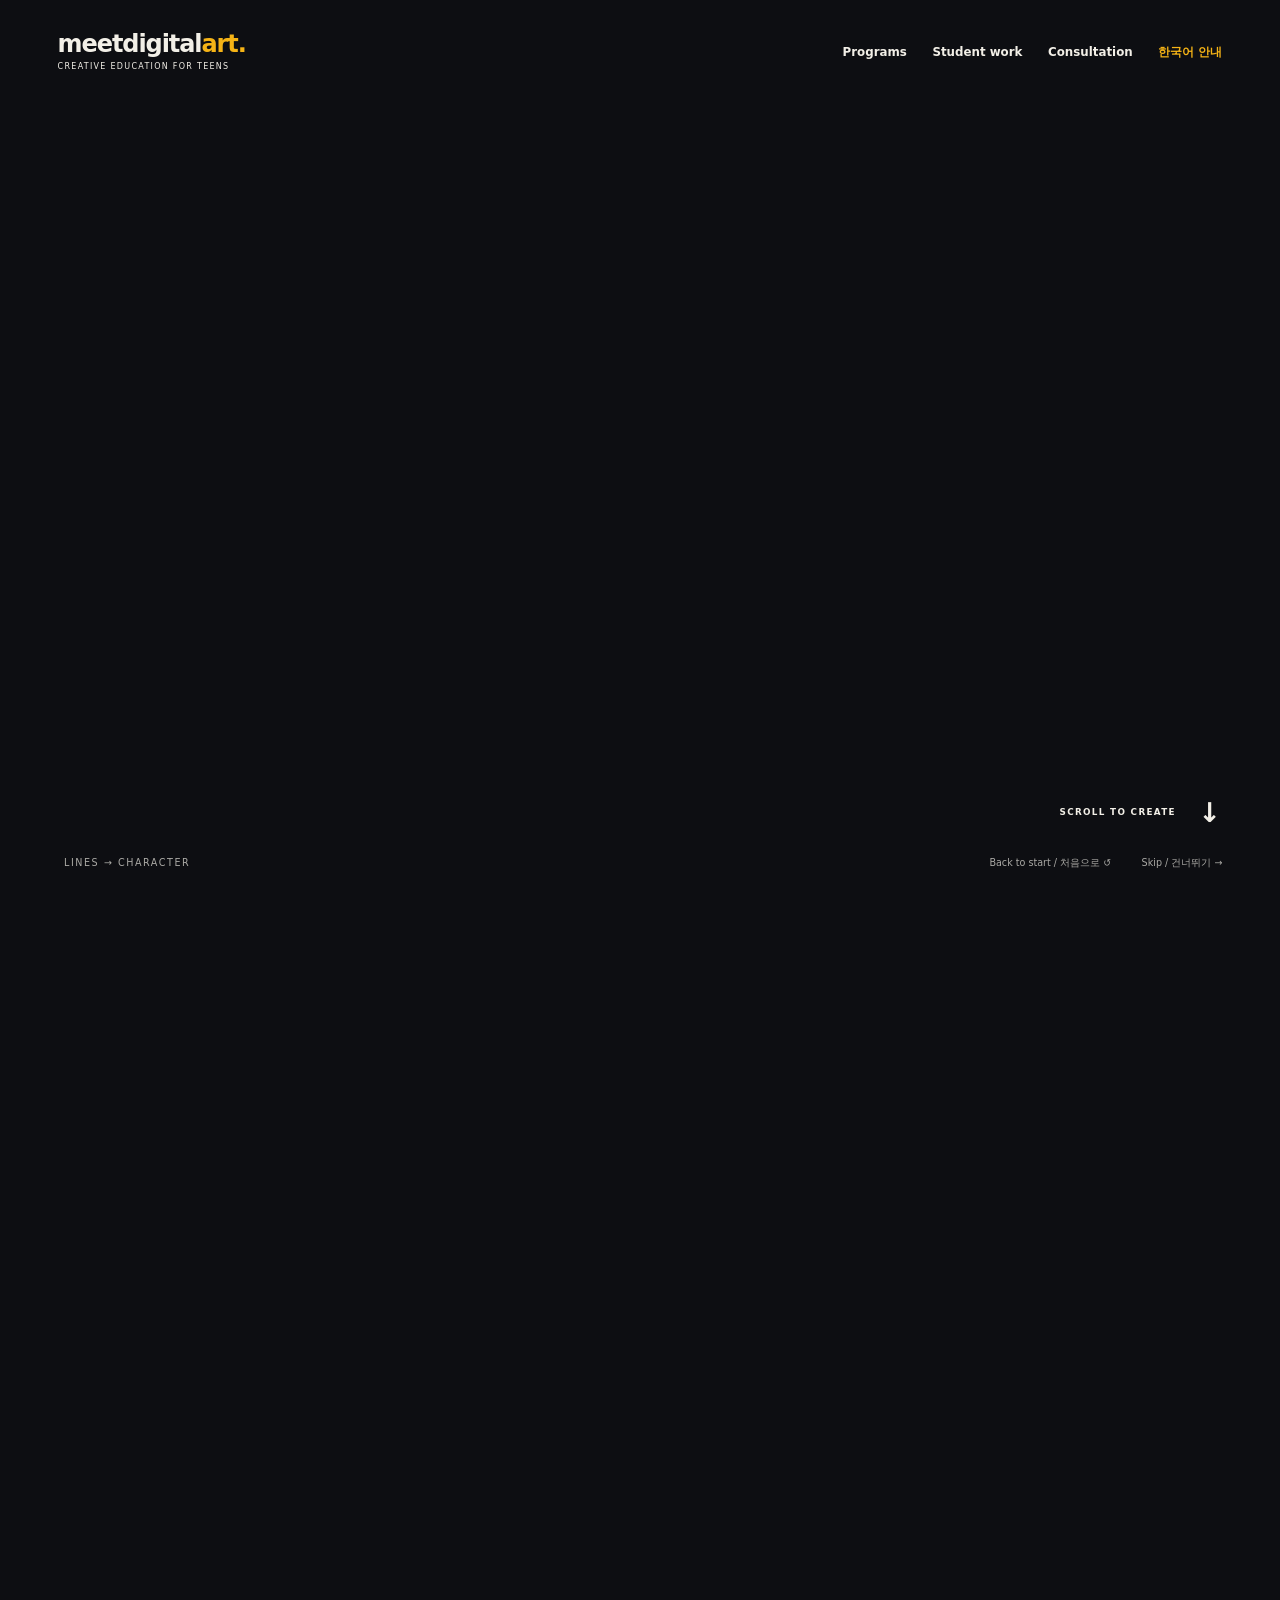
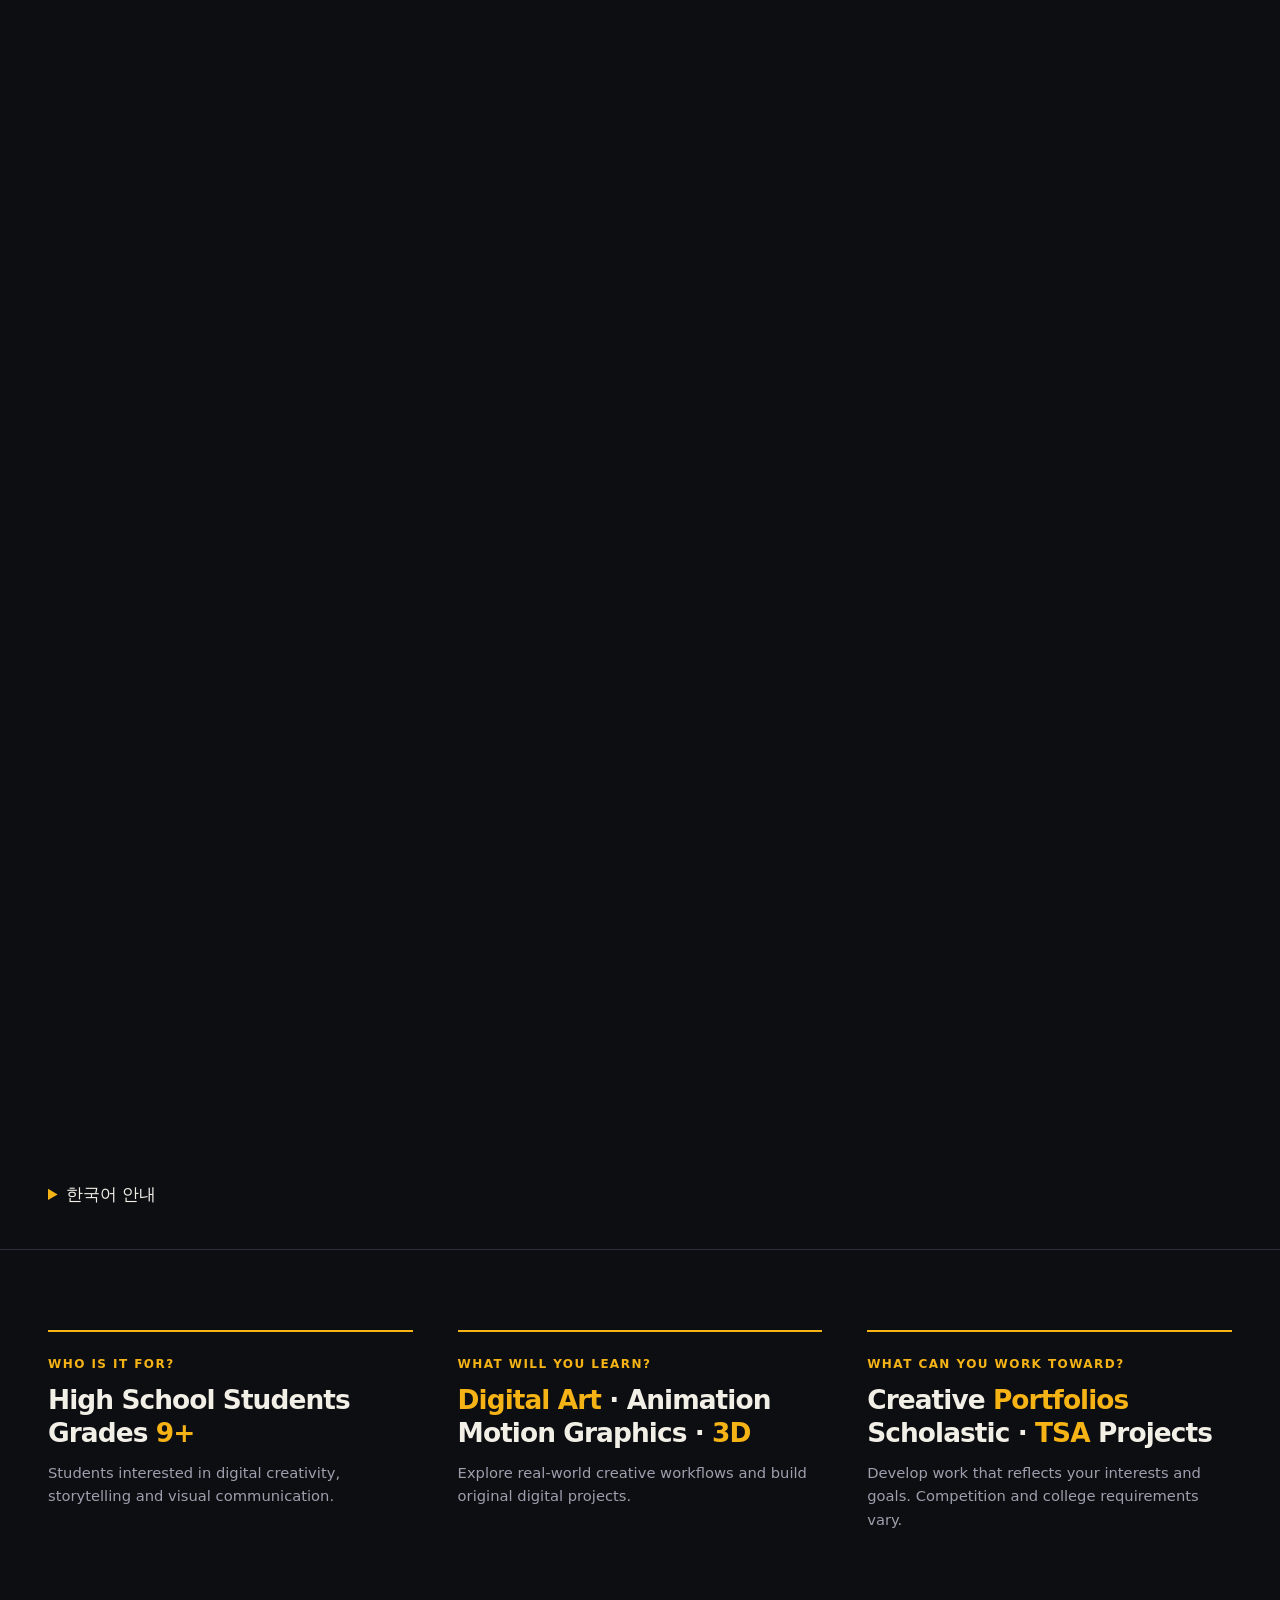
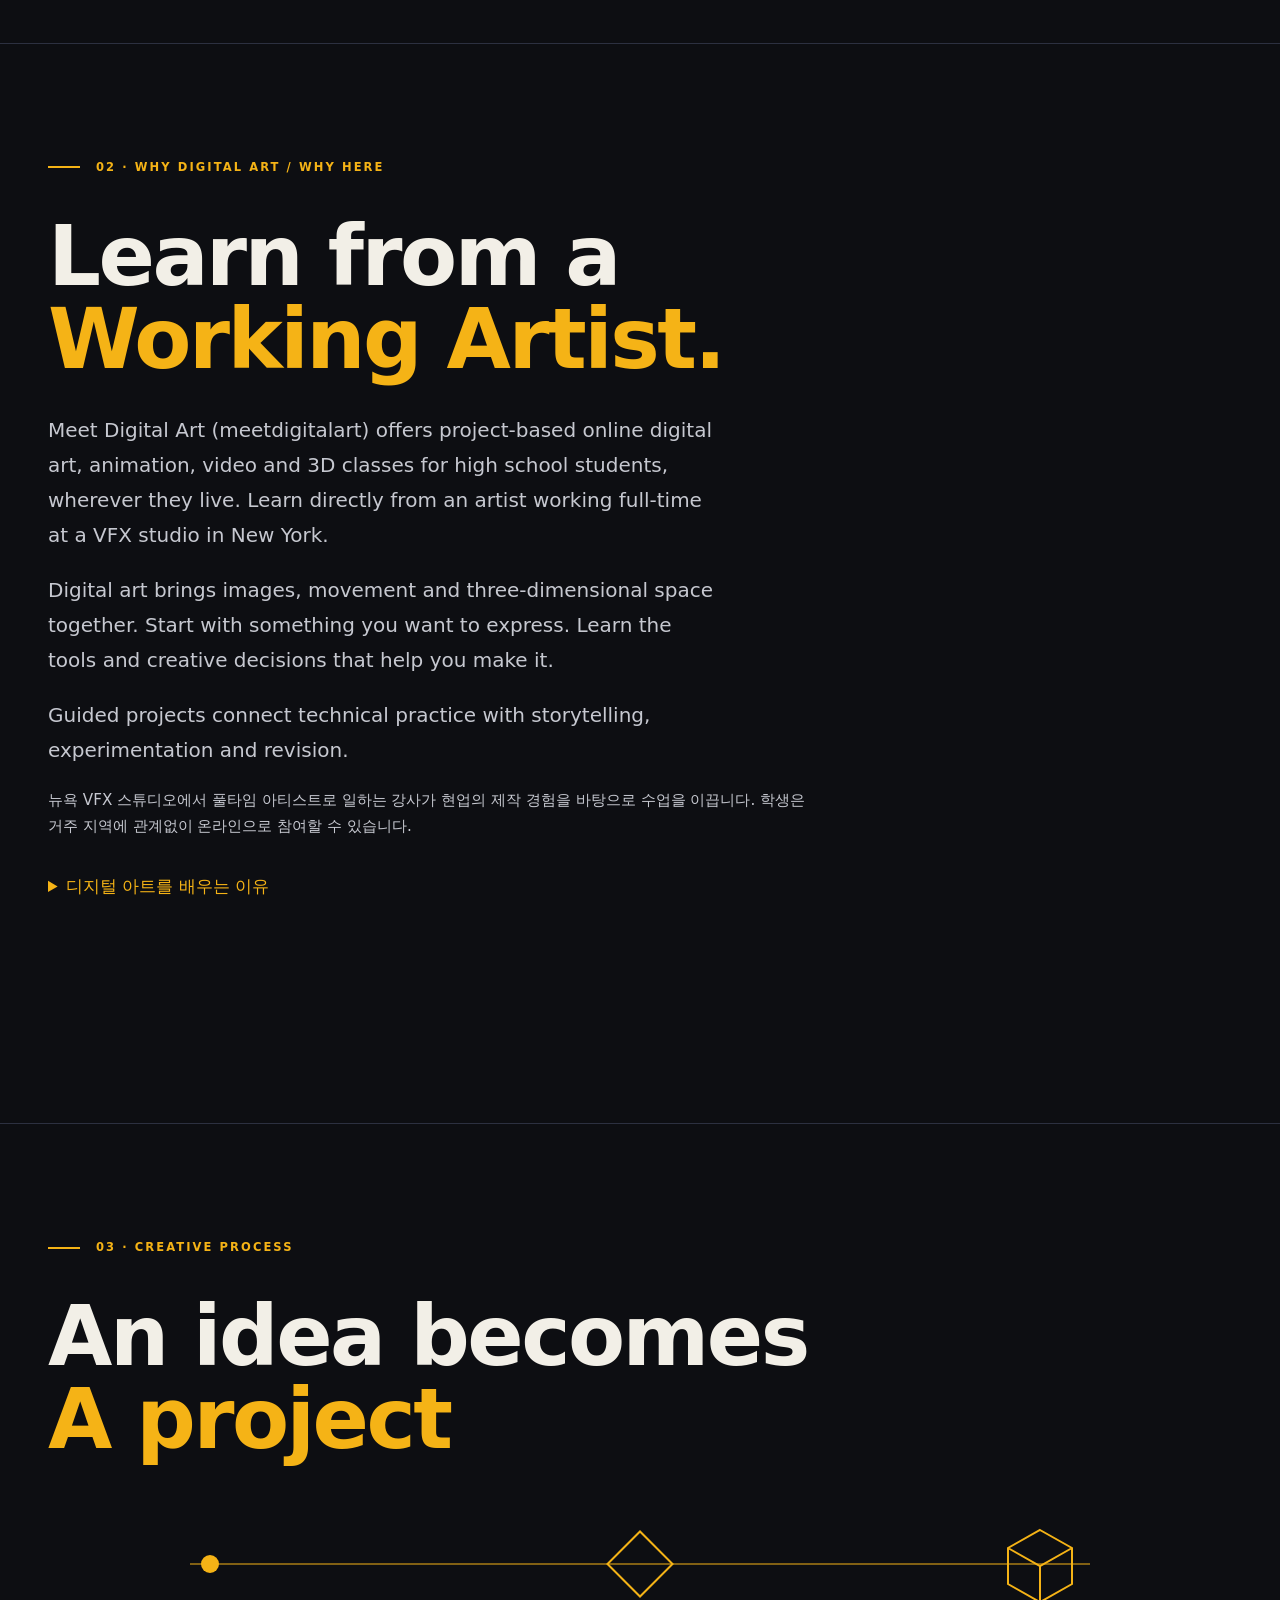
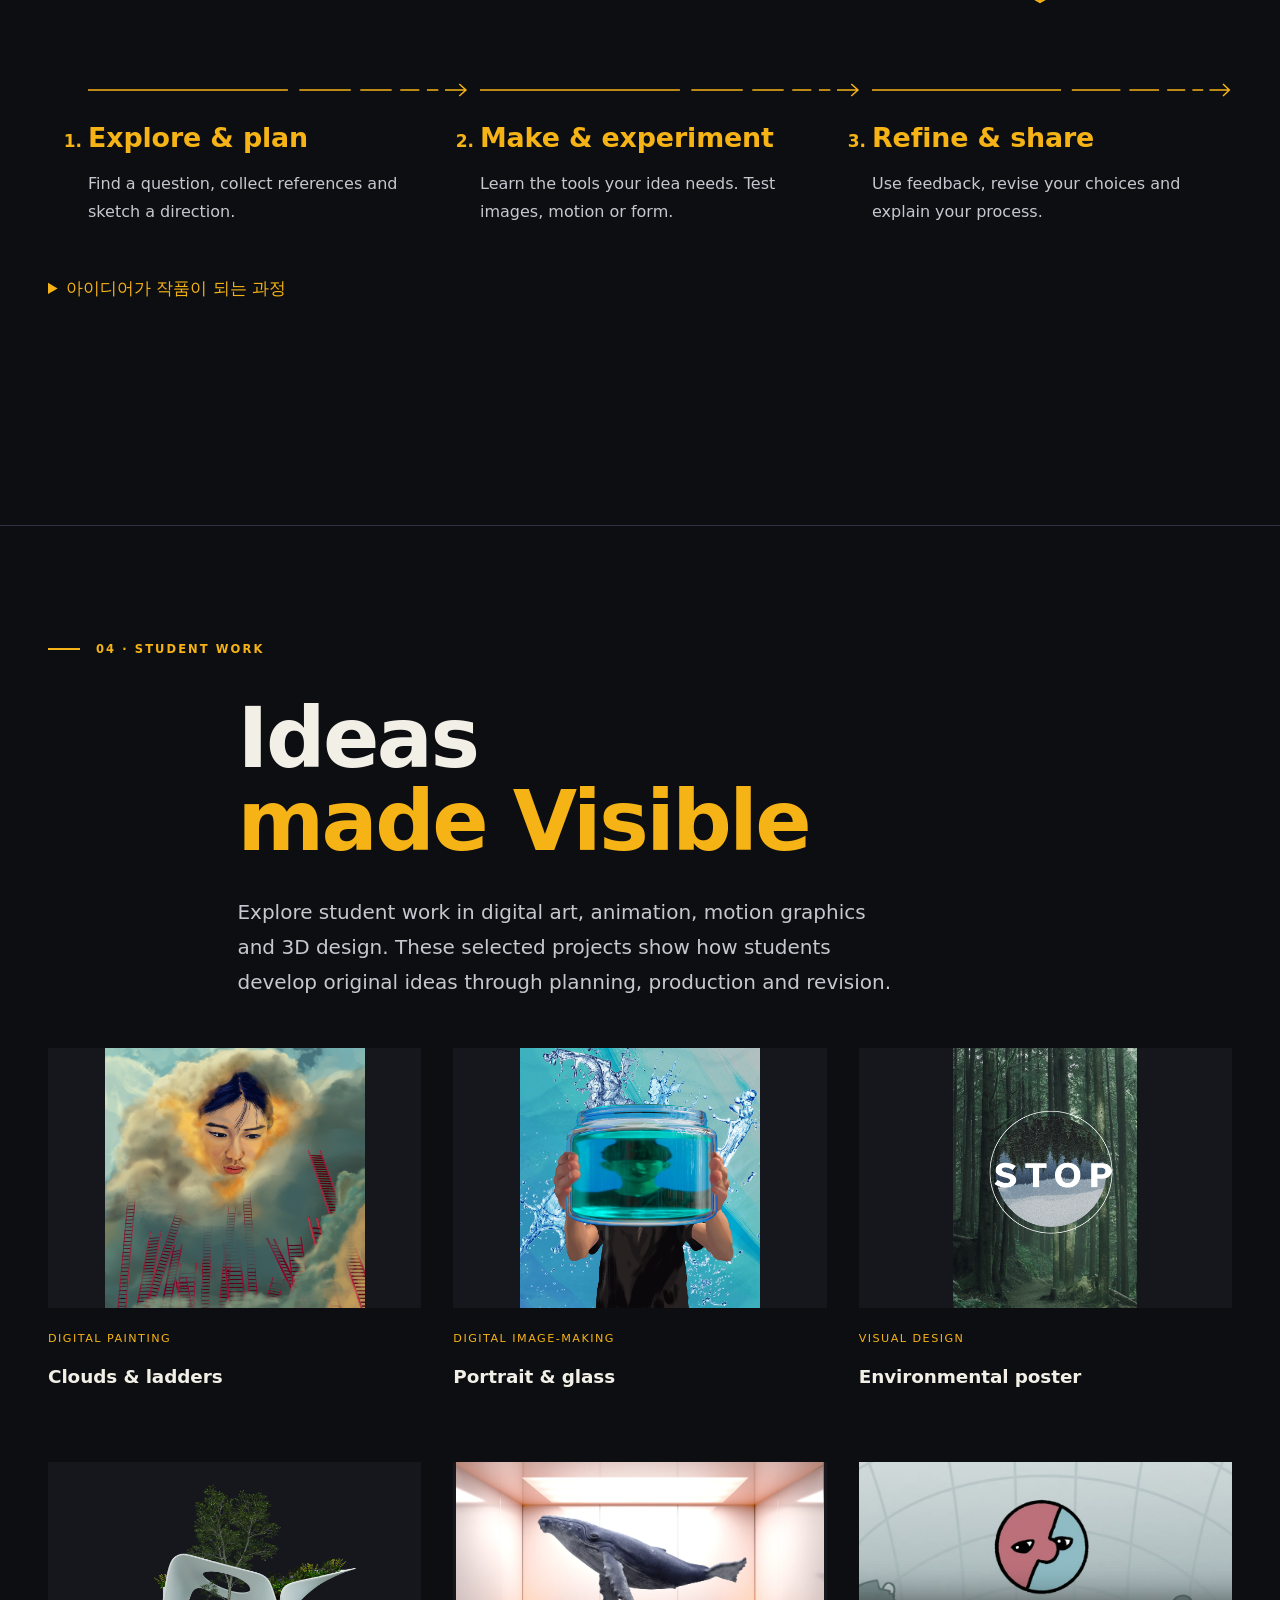
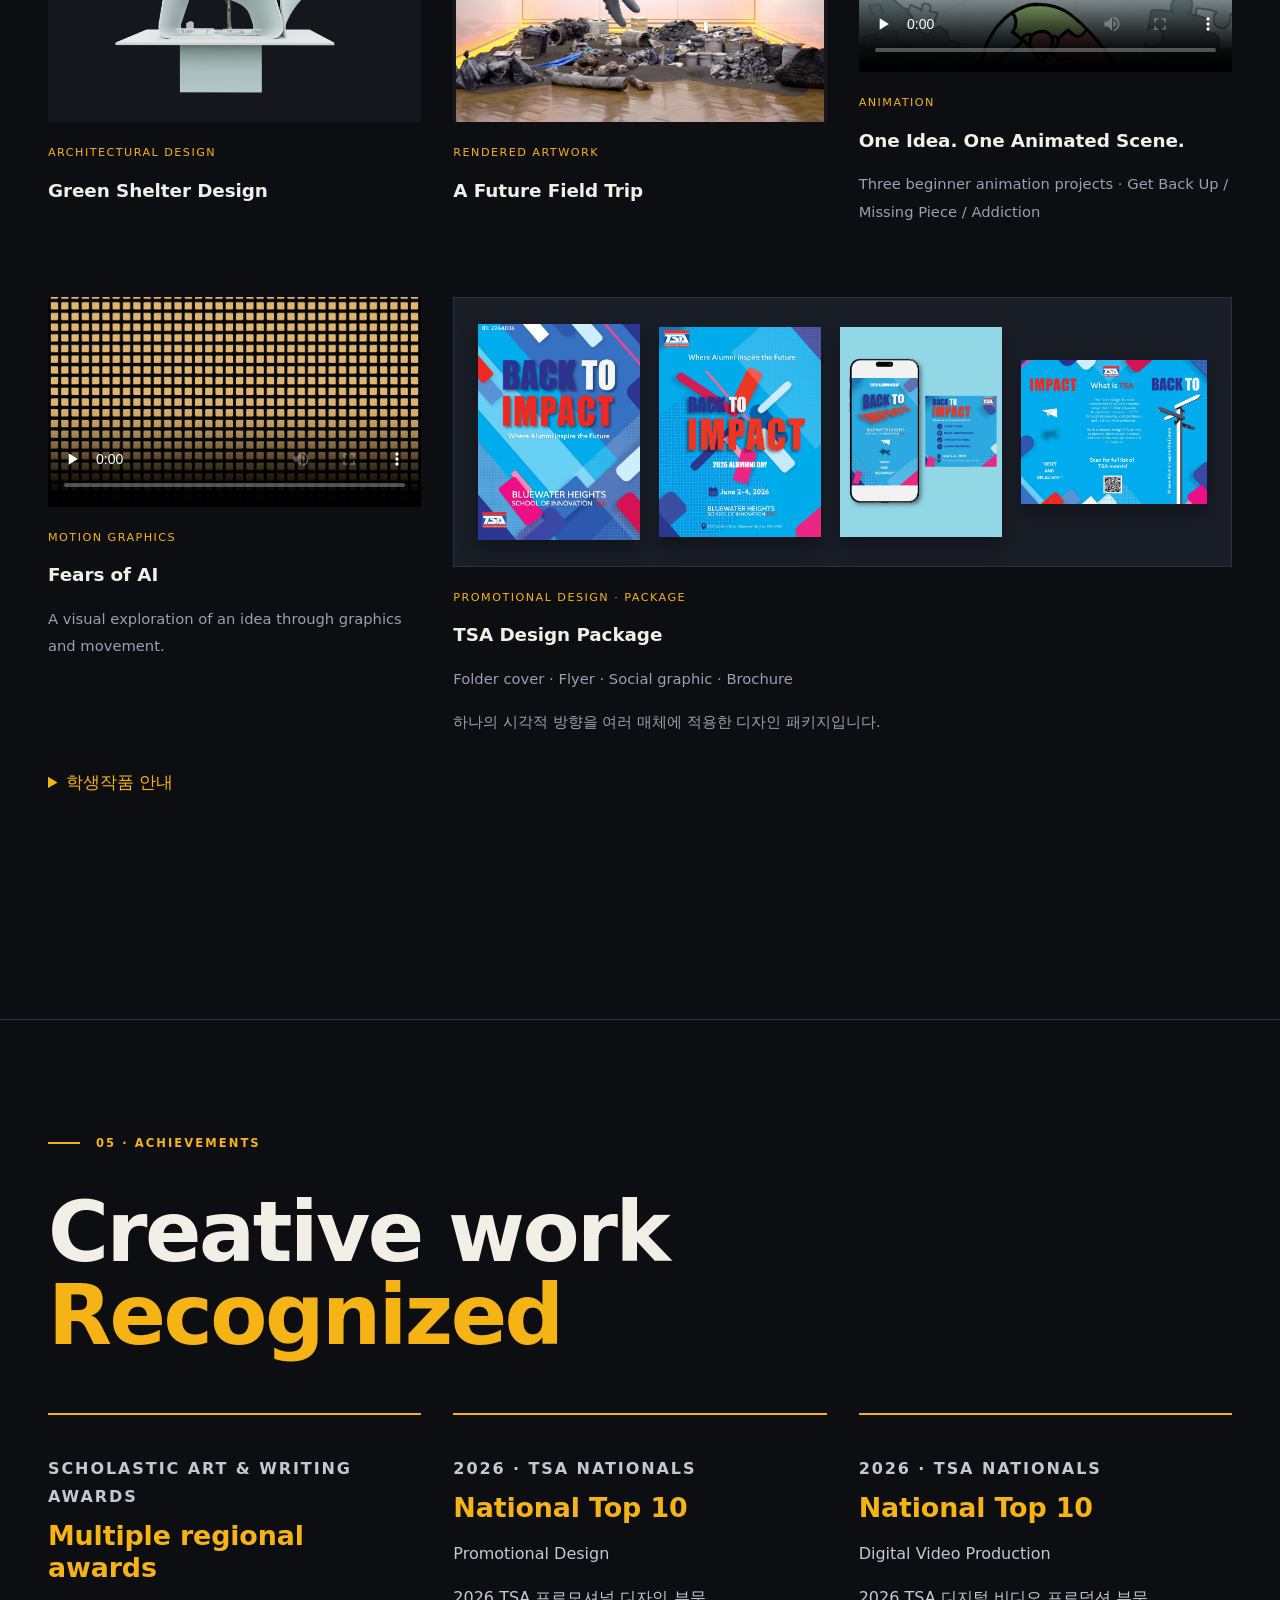
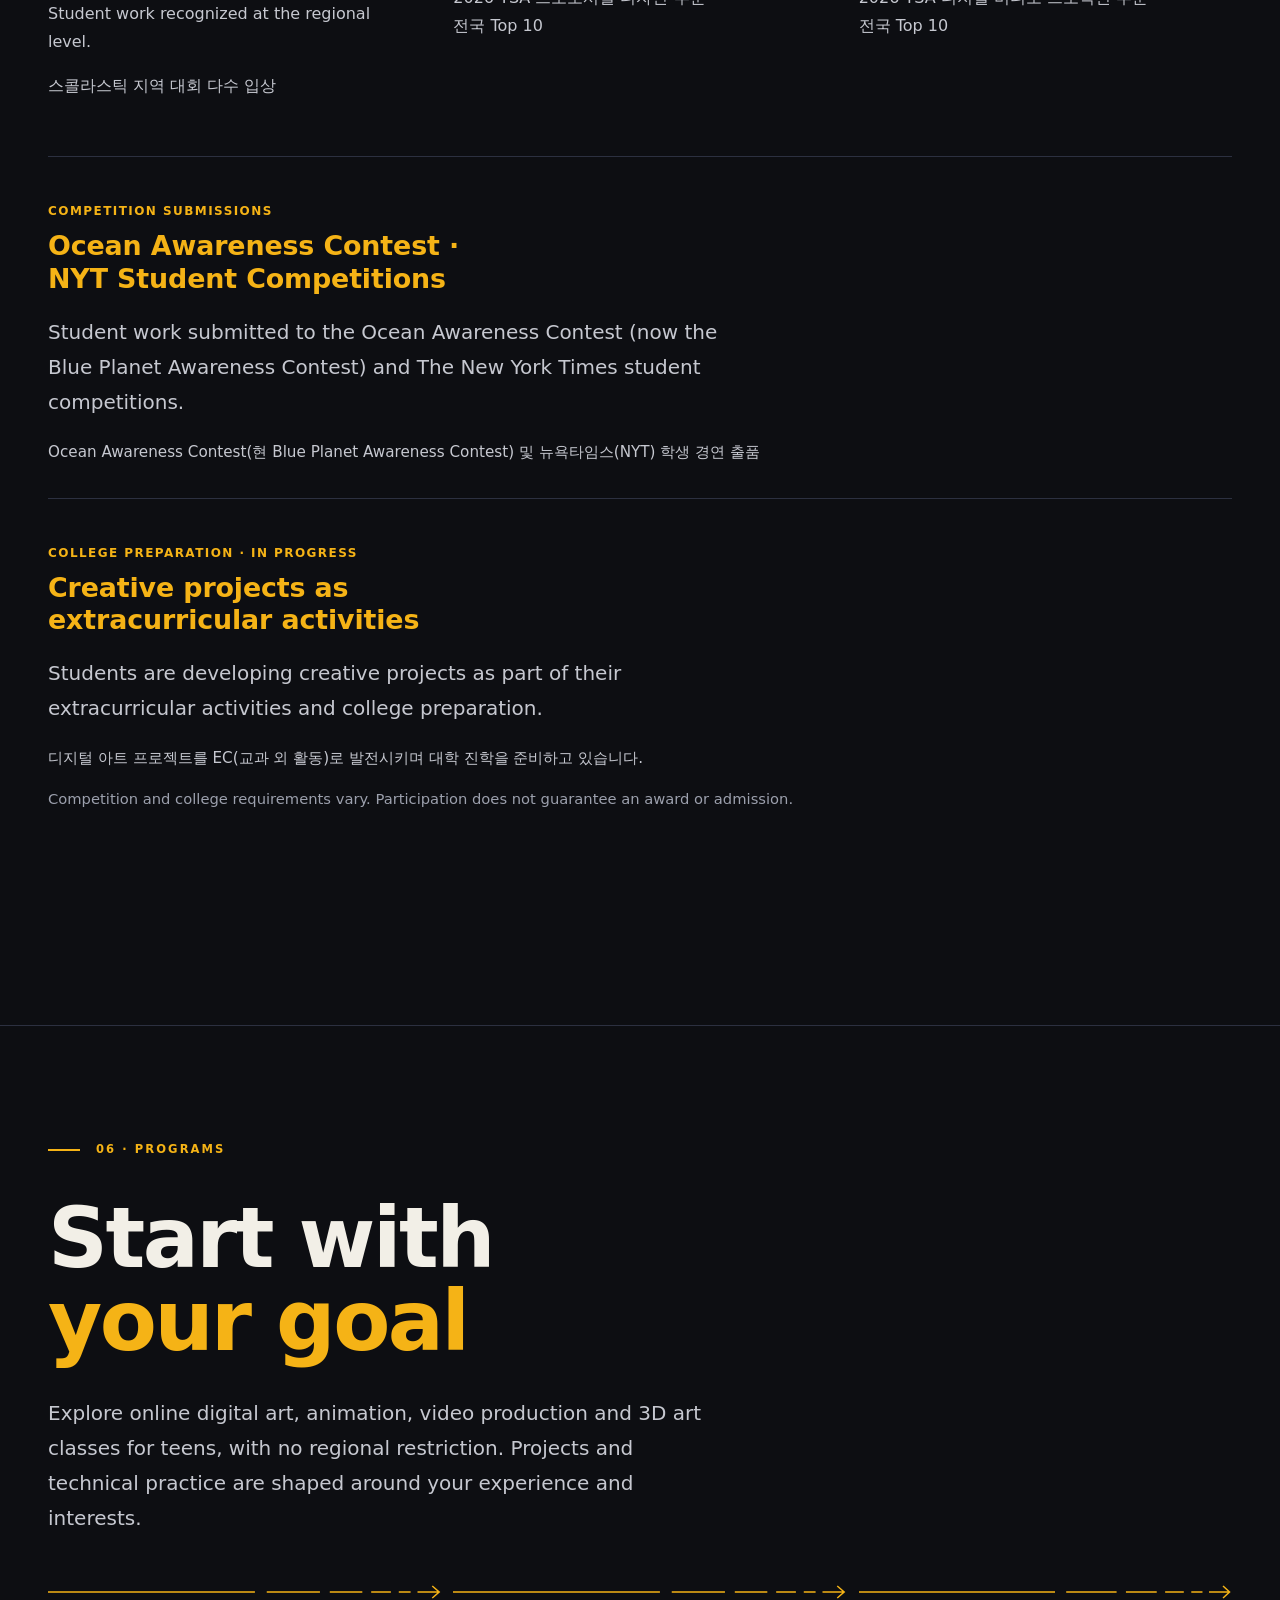
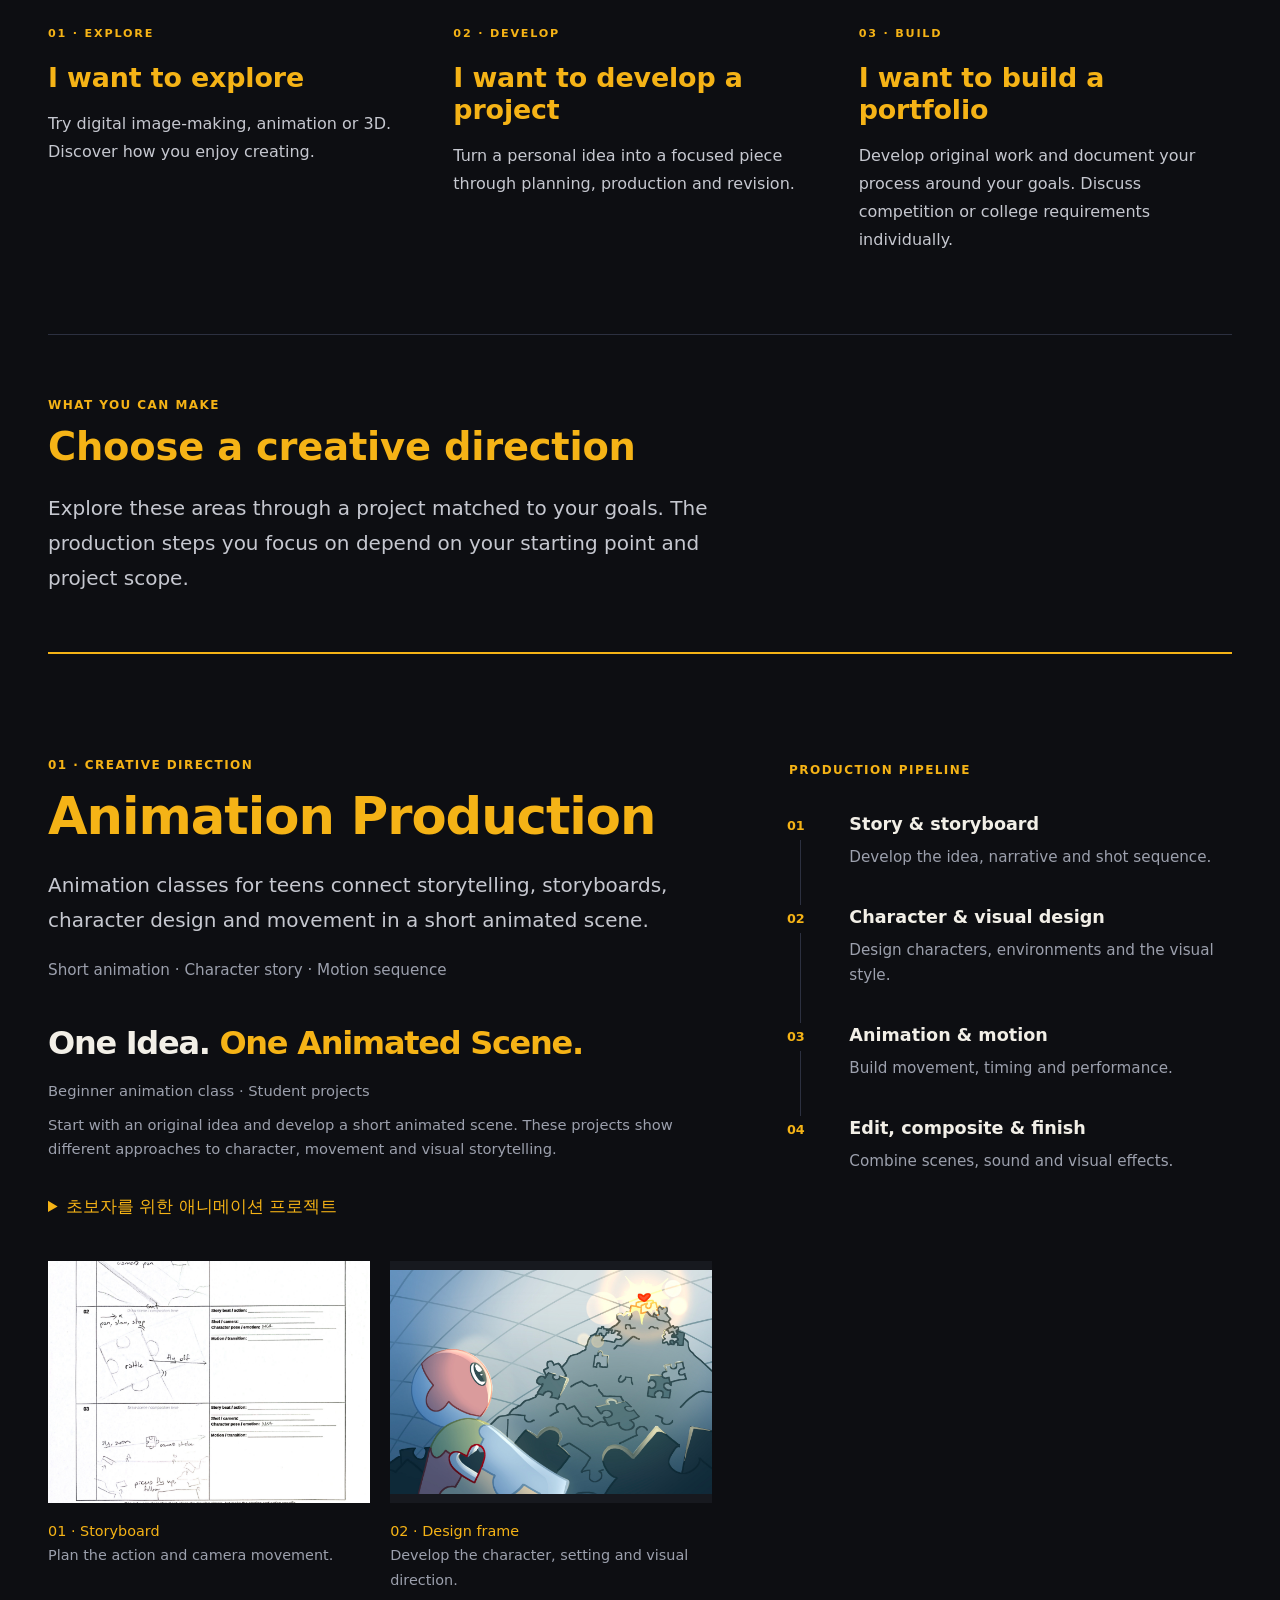
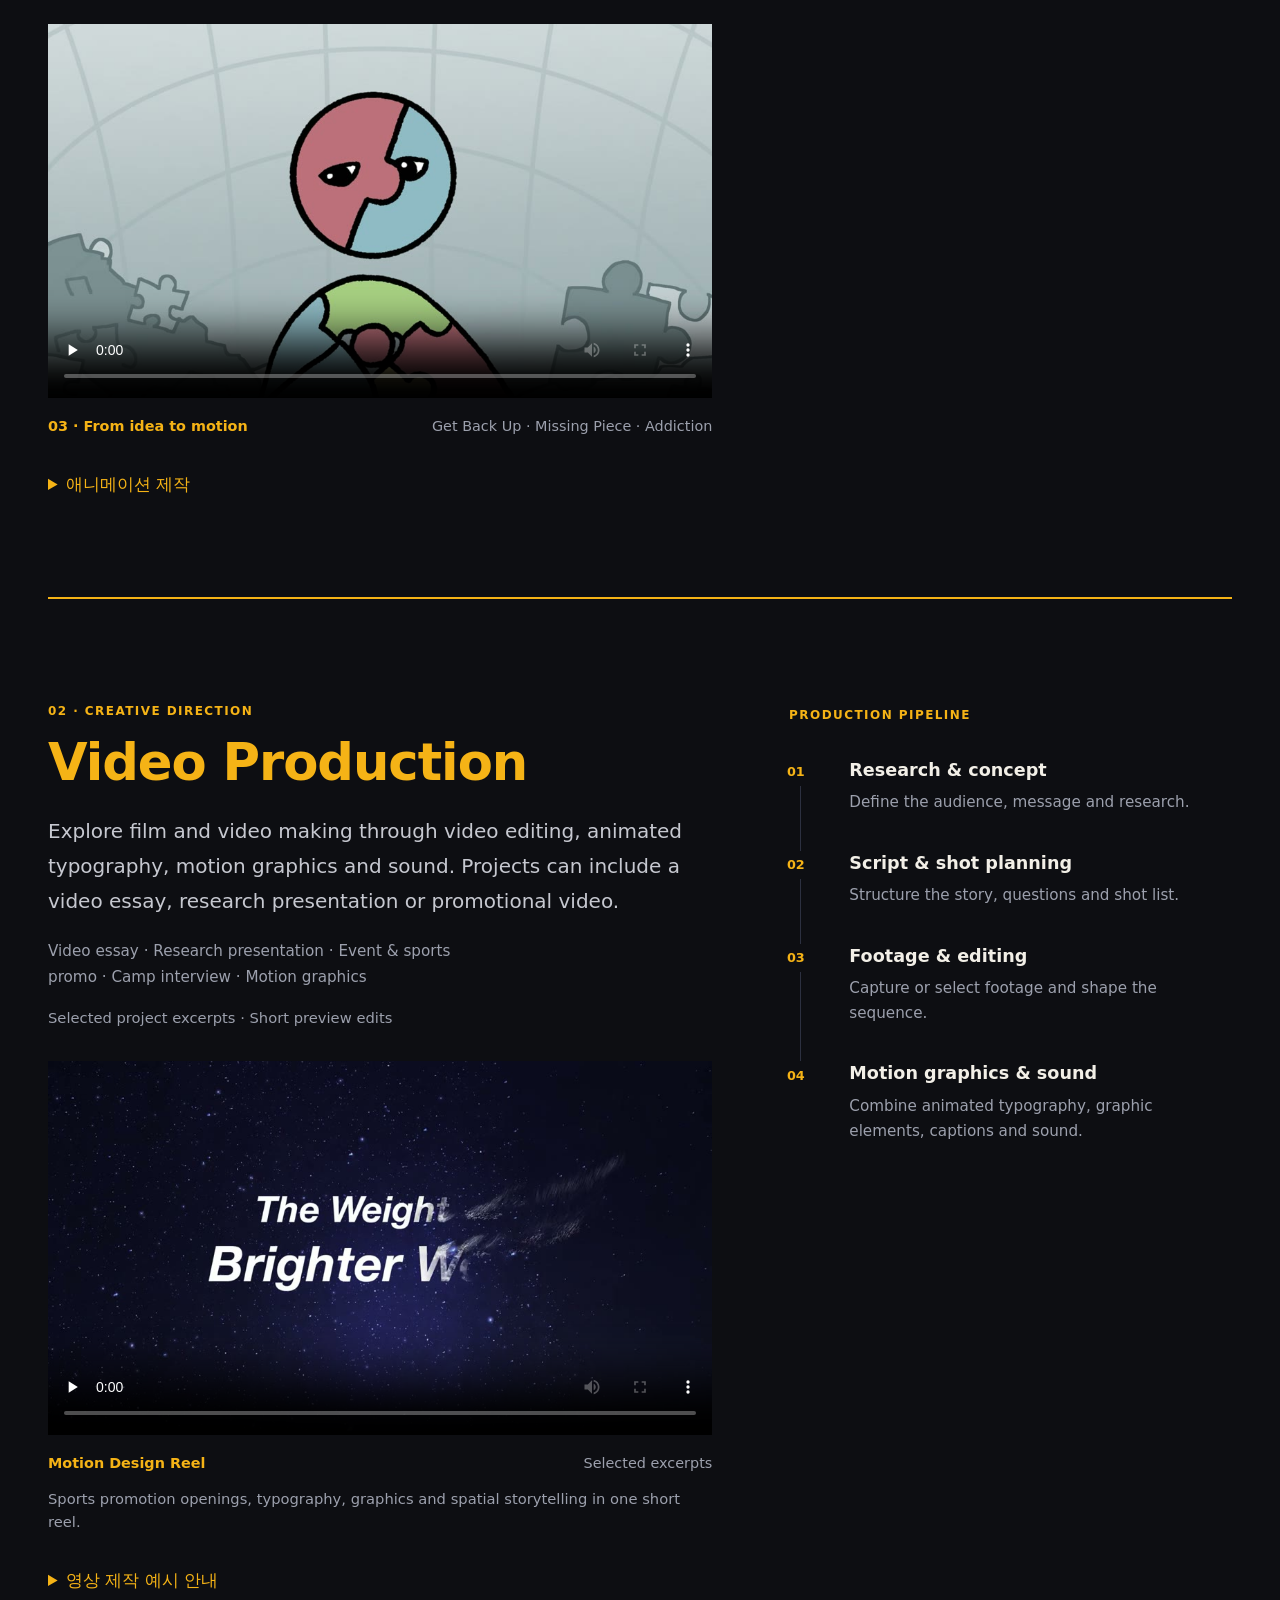
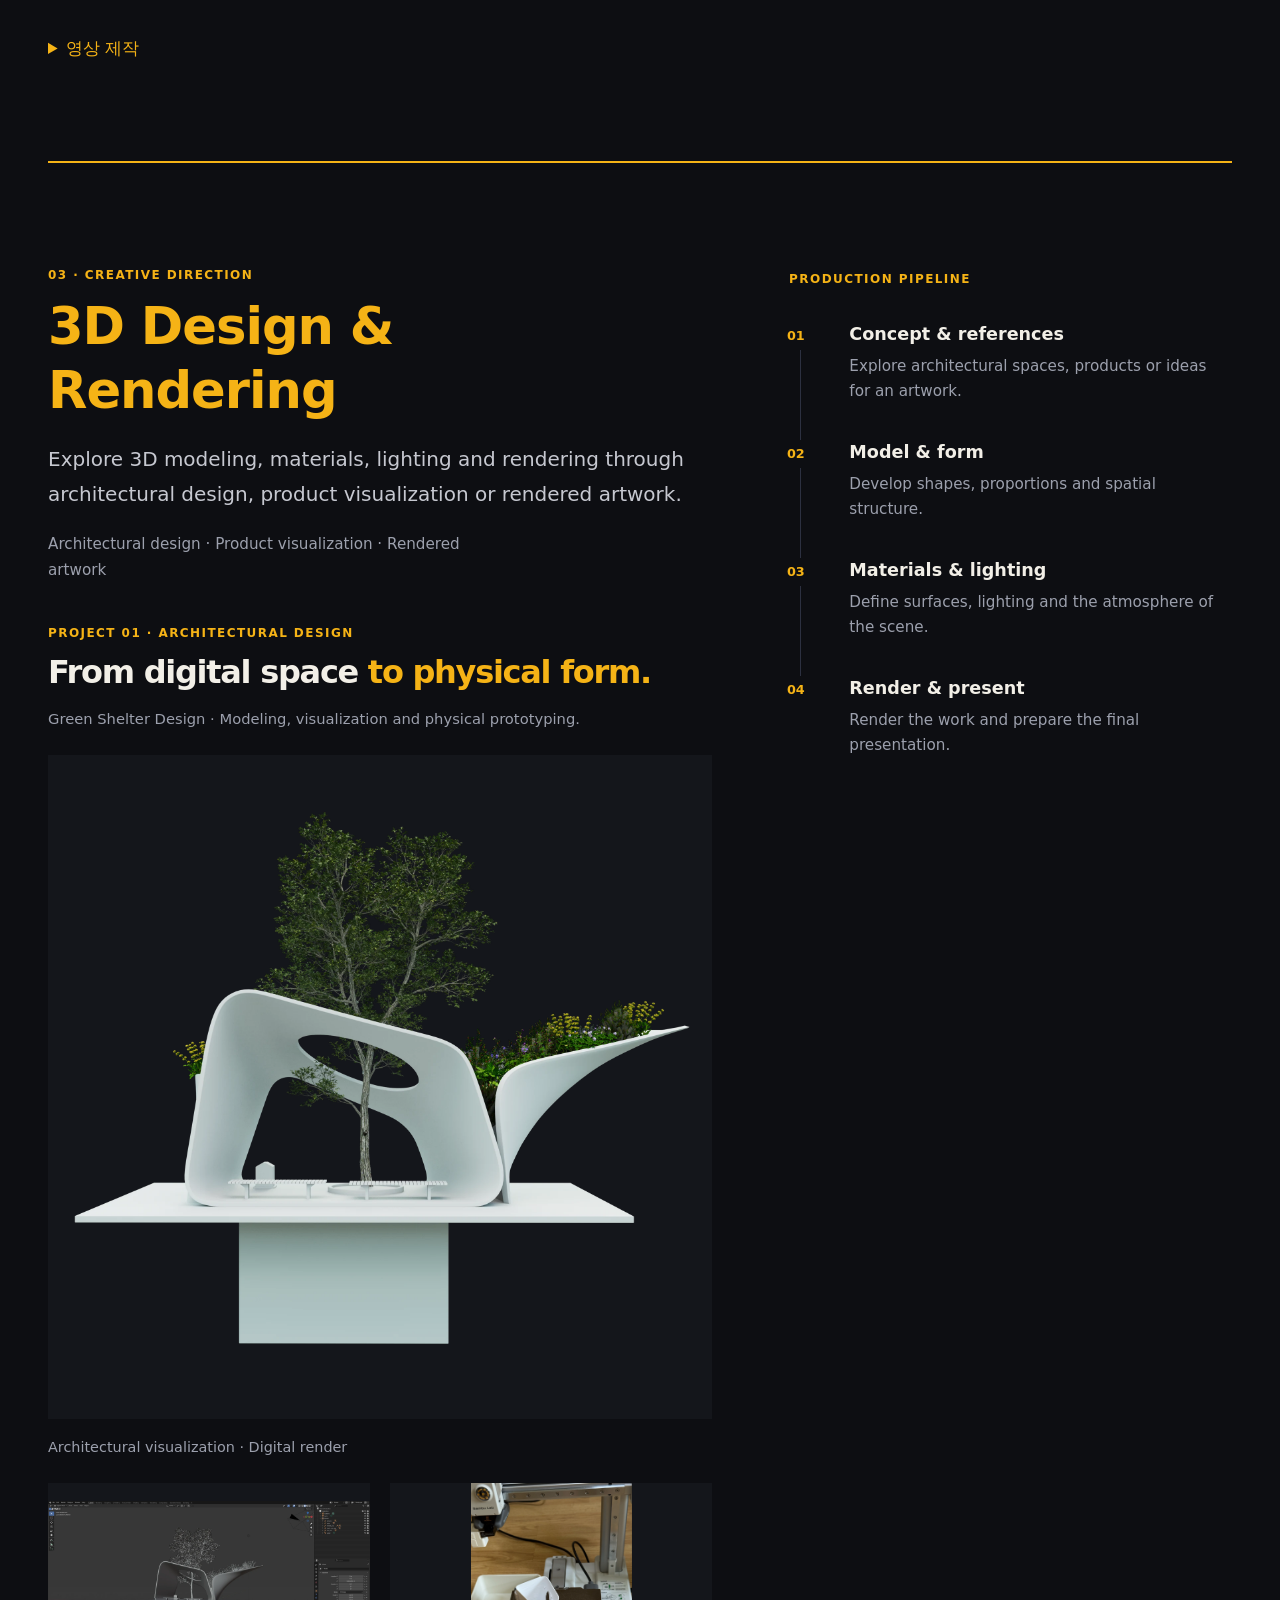
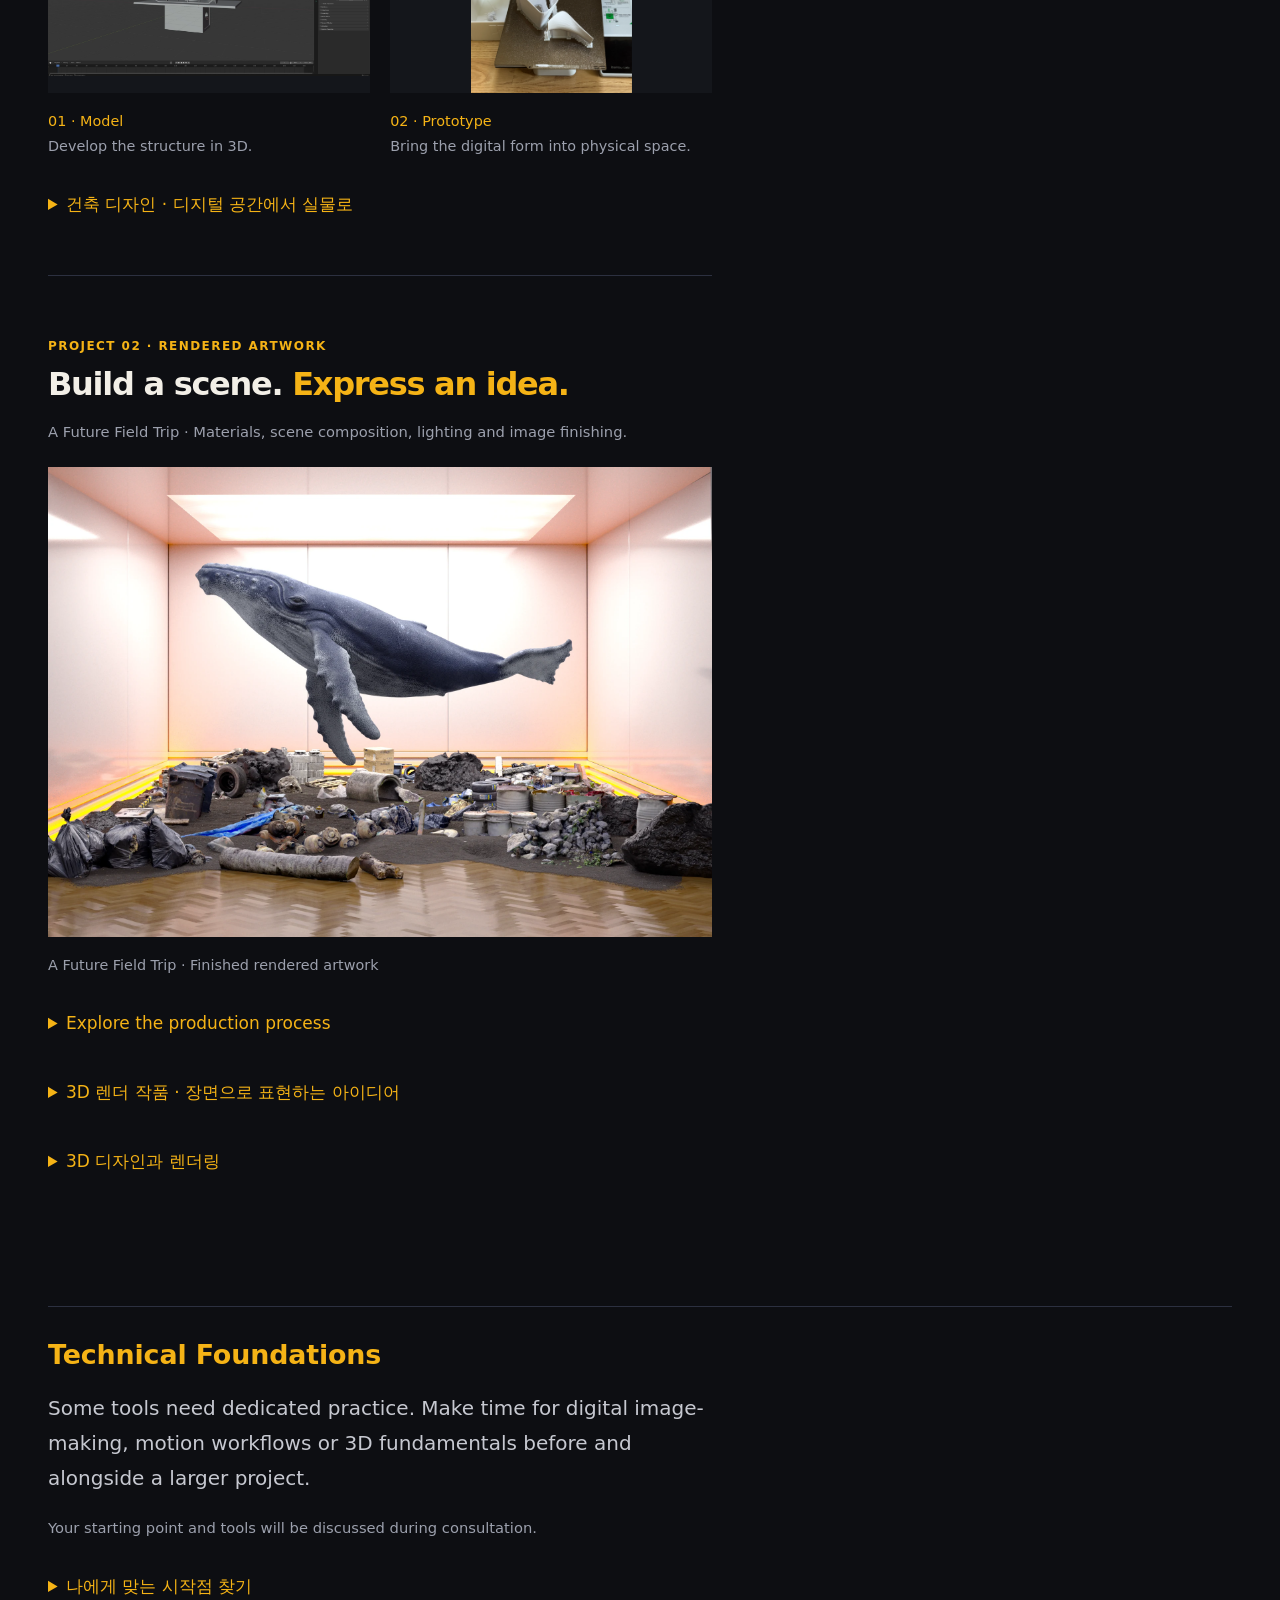
<file: sequence-hero-preview.html>
<!DOCTYPE html>
<html lang="en">
<head>
  <meta charset="UTF-8">
  <meta name="referrer" content="strict-origin-when-cross-origin">
  <meta name="viewport" content="width=device-width, initial-scale=1">
  <meta name="theme-color" content="#0D0E12">

  <!-- Brand favicon -->
  <link rel="icon" href="/favicon.ico" sizes="any">
  <link rel="icon" type="image/png" href="/favicon-96.png" sizes="96x96">
  <link rel="icon" type="image/png" href="/favicon-192.png" sizes="192x192">
  <link rel="apple-touch-icon" href="/apple-touch-icon.png" sizes="180x180">

  <!-- Google SEO -->
  <title>Meet Digital Art | Online Digital Art Classes for Teens</title>
  <meta name="description" content="Learn online from a full-time artist at a New York VFX studio. Project-based digital art, animation, video and 3D classes for high school students.">
  <meta name="robots" content="noindex, nofollow">
  <link rel="canonical" href="https://meetdigitalart.com/">

  <!-- Social sharing -->
  <meta property="og:type" content="website">
  <meta property="og:site_name" content="meetdigitalart">
  <meta property="og:title" content="Meet Digital Art | Online Digital Art Classes for Teens">
  <meta property="og:description" content="Learn online from a full-time artist at a New York VFX studio. Project-based digital art, animation, video and 3D classes for high school students.">
  <meta property="og:url" content="https://meetdigitalart.com/">

  <meta name="twitter:card" content="summary">
  <meta name="twitter:title" content="Meet Digital Art | Online Digital Art Classes for Teens">
  <meta name="twitter:description" content="Learn online from a full-time artist at a New York VFX studio. Project-based digital art, animation, video and 3D classes for high school students.">

  <script type="application/ld+json">
{
  "@context": "https://schema.org",
  "@type": "WebSite",
  "@id": "https://meetdigitalart.com/#website",
  "name": "meetdigitalart",
  "alternateName": "Meet Digital Art",
  "url": "https://meetdigitalart.com/"
}
  </script>

  <!-- Fonts -->

  <style>
    :root {
      --bg: #0D0E12;
      --text: #F2EFE7;
      --yellow: #F5B316;
      --muted: #9CA0AD;
      --line: #2C3040;
    }

    * {
      box-sizing: border-box;
    }

    html {
      scroll-behavior: smooth;
    }

    body {
      margin: 0;
      background: var(--bg);
      color: var(--text);
      font-family: 'DM Sans', -apple-system,
        BlinkMacSystemFont, system-ui, sans-serif;
      font-size: 17px;
      line-height: 1.7;
      -webkit-font-smoothing: antialiased;
    }

    a {
      color: inherit;
      text-decoration: none;
    }

    a:focus-visible {
      outline: 3px solid var(--yellow);
      outline-offset: 5px;
    }

    ::selection {
      background: var(--yellow);
      color: var(--bg);
    }

    .page {
      min-height: 100svh;
      display: flex;
      flex-direction: column;
    }

    .wrap {
      max-width: 82rem;
      width: 100%;
      margin: 0 auto;
      padding-left: clamp(1.25rem, 4vw, 3rem);
      padding-right: clamp(1.25rem, 4vw, 3rem);
    }

    main {
      flex: 1;
      display: flex;
      flex-direction: column;
      justify-content: space-between;
      gap: clamp(3rem, 8vh, 6rem);
      padding-top: clamp(1.4rem, 4vh, 2.4rem);
      padding-bottom: clamp(3rem, 8vh, 5rem);
    }

    header .wrap {
      display: flex;
      justify-content: space-between;
      align-items: baseline;
      gap: 1.5rem;
      flex-wrap: wrap;
    }

    .brand {
      font-size: 1rem;
      font-weight: 800;
      letter-spacing: -0.025em;
    }

    .location {
      font-size: .8rem;
      letter-spacing: .14em;
      color: var(--muted);
      text-transform: uppercase;
    }

    .hero h1 {
      margin: 0;
      font-size: clamp(3.2rem, 9vw, 8.7rem);
      font-weight: 800;
      line-height: 1.02;
      letter-spacing: -0.065em;
    }

    .hero .highlight {
      display: block;
      color: var(--yellow);
      font-size: clamp(3.7rem, 10vw, 10rem);
    }

    .hero-summary {
      max-width: 44rem;
      margin: 2rem 0 0;
      font-size: clamp(1rem, 1.55vw, 1.2rem);
      line-height: 1.65;
      color: #C6C8D0;
    }

    .overview {
      display: grid;
      grid-template-columns: repeat(3, minmax(0, 1fr));
      gap: clamp(1.5rem, 3.5vw, 3rem);
      border-top: 1px solid var(--line);
      padding-top: clamp(1.5rem, 3vw, 2.25rem);
    }

    .eyebrow {
      font-size: .75rem;
      letter-spacing: .12em;
      color: var(--muted);
      margin-bottom: .55rem;
      text-transform: uppercase;
      font-weight: 700;
    }

    .value {
      font-weight: 800;
      font-size: clamp(1.1rem, 1.8vw, 1.4rem);
      line-height: 1.4;
      letter-spacing: -0.035em;
    }

    .detail {
      font-size: .92rem;
      line-height: 1.6;
      color: var(--muted);
      margin: .7rem 0 0;
    }

    footer {
      background: var(--yellow);
      color: var(--bg);
      padding: clamp(2rem, 5vw, 3.25rem) 0;
    }

    footer .wrap {
      display: flex;
      justify-content: space-between;
      align-items: center;
      gap: 1.5rem 2.5rem;
      flex-wrap: wrap;
    }

    footer h2 {
      font-weight: 800;
      font-size: clamp(1.4rem, 2.6vw, 2.1rem);
      line-height: 1.2;
      letter-spacing: -0.04em;
      margin: 0 0 .5rem;
    }

    footer p {
      color: #372908;
      font-size: 1rem;
      line-height: 1.6;
      margin: 0;
      max-width: 39rem;
    }

    .contact-button {
      display: inline-flex;
      align-items: center;
      justify-content: center;
      min-height: 48px;
      padding: 1rem 1.4rem;
      background: var(--bg);
      color: var(--text);
      font-weight: 800;
      font-size: 1.05rem;
      transition: background .2s, color .2s;
    }

    .contact-button:hover {
      background: #F2EFE7;
      color: var(--bg);
    }

    @media (max-width: 700px) {
      .overview {
        grid-template-columns: 1fr;
      }

      .hero h1 {
        font-size: clamp(2.8rem, 12vw, 5.8rem);
      }

      .hero .highlight {
        font-size: clamp(3.5rem, 13vw, 7rem);
      }

      footer .wrap {
        align-items: stretch;
      }

      .contact-button {
        width: 100%;
      }
    }

    @media (prefers-reduced-motion: reduce) {
      html {
        scroll-behavior: auto;
      }

      .contact-button {
        transition: none;
      }
    }

    main { gap: 0; }
    header { padding-bottom: 4rem; }
    nav { display:flex; gap:1.3rem; flex-wrap:wrap; font-size:.9rem; }
    .hero { position:relative; isolation:isolate; padding-top:6rem; padding-bottom:5rem; }
    .hero-media { position:absolute; inset:0; z-index:-1; overflow:hidden; }
    .hero-media video { width:100%; height:100%; object-fit:cover; opacity:.22; }
    .hero-copy { position:relative; }
    .overview { margin-top:2rem; margin-bottom:5rem; }
    .chapter { padding-top:clamp(4rem,8vw,7rem); padding-bottom:clamp(4rem,8vw,7rem); border-top:1px solid var(--line); scroll-margin-top:2rem; }
    .chapter :is(h1,h2) { font-size:clamp(2rem,5vw,4rem); line-height:1.12; letter-spacing:-.015em; margin:0 0 1.5rem; max-width:24ch; }
    .accent, .chapter > .eyebrow, .chapter h3 { color:var(--yellow); }
    .chapter > .eyebrow { display:flex; align-items:center; gap:1rem; }
    .chapter > .eyebrow::before { content:""; display:block; width:2rem; height:2px; background:var(--yellow); flex:none; }
    .chapter .grid > article, .chapter .grid > li { border-top:2px solid var(--yellow); padding-top:1.5rem; }
    .chapter li::marker { color:var(--yellow); font-weight:700; }
    .chapter h3 { font-size:1.35rem; line-height:1.35; margin:0 0 .8rem; }
    .intro { max-width:45rem; color:#C6C8D0; }
    .grid { display:grid; grid-template-columns:repeat(3,minmax(0,1fr)); gap:2rem; margin-top:2.5rem; }
    .grid > * { min-width:0; }
    .grid p { color:#C6C8D0; }
    .placeholder { aspect-ratio:4/3; border:1px dashed var(--muted); display:grid; place-items:center; padding:2rem; color:var(--muted); text-align:center; }
    figure { margin:0; } figcaption { font-size:.9rem; color:var(--muted); margin-top:1rem; }
    .ko { font-size:.95rem; color:#C6C8D0; word-break:keep-all; max-width:48rem; }
    details { margin-top:1.5rem; } summary { cursor:pointer; padding:.5rem 0; }
    .text-link { display:inline-block; border-bottom:1px solid var(--yellow); margin-top:1rem; min-height:44px; }
    .skip { position:absolute; left:1rem; top:-10rem; background:var(--bg); z-index:10; padding:1rem; }
    .skip:focus { top:1rem; }
    :focus-visible { outline:3px solid var(--yellow); outline-offset:5px; }
    footer :focus-visible { outline-color:var(--bg); }
    @media(max-width:700px) { .grid { grid-template-columns:1fr; } .hero { padding-top:3rem; } }
    @media(prefers-reduced-motion:reduce) { .hero-media { display:none; } }

    /* Editorial type hierarchy: oversized opening, compact supporting statement. */
    .hero { padding-top:clamp(2rem,5vw,5rem); }
    .hero h1 { font-size:inherit; }
    .hero-lead { display:block; font-size:clamp(3.825rem,11.475vw,9.18rem); text-align:left; line-height:.92; letter-spacing:-.045em; font-weight:800; }
    .hero .highlight { margin-top:1.4rem; max-width:19ch; font-size:clamp(2.2rem,6.9vw,5.6rem); line-height:1.02; letter-spacing:-.025em; }
    .hero-summary { margin-top:2.5rem; max-width:39rem; font-size:clamp(1rem,1.5vw,1.15rem); }
    .chapter :is(h1,h2) { font-size:clamp(2.5rem,6.5vw,5.4rem); font-weight:800; line-height:1; letter-spacing:-.03em; max-width:19ch; margin-bottom:2rem; text-wrap:balance; }
    .chapter :is(h1,h2) .accent { display:block; }
    .chapter > .eyebrow { font-size:.72rem; letter-spacing:.18em; margin-bottom:2.4rem; line-height:1.6; }
    .chapter h3 { font-size:clamp(1.3rem,2.1vw,1.7rem); letter-spacing:-.005em; line-height:1.2; max-width:23ch; }
    .chapter .intro { font-size:clamp(1.05rem,1.65vw,1.25rem); line-height:1.75; max-width:42rem; }
    .chapter .grid { margin-top:3.5rem; }
    .chapter .grid p { font-size:1rem; line-height:1.75; max-width:34ch; }
    .overview .value { font-size:clamp(1.25rem,2.2vw,1.65rem); line-height:1.25; }
    footer h2 { font-size:clamp(2rem,4.8vw,3.8rem); max-width:18ch; line-height:1.05; letter-spacing:-.025em; }
    @media(min-width:1000px) { #student-work h2, #beyond h2 { margin-left:16%; } #student-work > .intro, #beyond > .intro { margin-left:16%; } }
    @media(max-width:700px) {
      .hero-lead { font-size:clamp(3.06rem,12.75vw,5.44rem); }
      .hero .highlight { font-size:clamp(2rem,9.3vw,4rem); max-width:18ch; margin-top:1.2rem; }
      .chapter :is(h1,h2) { font-size:clamp(2.4rem,10vw,4rem); }
      .chapter > .eyebrow { margin-bottom:1.8rem; }
    }

    header .wrap { align-items:center; }
    .brand { display:inline-flex; align-items:center; gap:.8rem; flex-shrink:0; }
    .brand-mark { display:block; width:64px; height:64px; border-radius:50%; }
    .brand-lockup { display:flex; flex-direction:column; gap:.3rem; }
    .brand-name { font-size:clamp(1.25rem,2vw,1.7rem); font-weight:800; line-height:1; letter-spacing:-.065em; color:#F2EFE7; }
    .brand-name > span { color:#FFCC00; }
    .brand-tagline { font-size:.56rem; font-weight:500; line-height:1.5; letter-spacing:.18em; text-transform:uppercase; }
    .youtube-feature { margin-top:3.5rem; border-top:1px solid var(--line); padding-top:2.5rem; }
    .youtube-banner { display:block; width:100%; height:auto; margin:1.5rem 0; }
    .youtube-feature .brand-name { display:block; font-size:clamp(1.7rem,4vw,3rem); }
    .youtube-status { color:var(--muted); font-size:.9rem; }
    @media(max-width:700px) { .brand-mark { width:52px; height:52px; } .brand-tagline { font-size:.5rem; } header nav { gap:1rem; } }
    .youtube-feature { display:flex; align-items:center; gap:clamp(1.25rem,3vw,2.5rem); }
    .youtube-logo { display:block; width:clamp(80px,12vw,112px); height:auto; flex-shrink:0; border-radius:50%; }
    .youtube-feature .eyebrow { margin:0 0 .65rem; }
    .youtube-feature h3 { margin-bottom:.6rem; }
    .youtube-feature .youtube-status { margin:.5rem 0; }
    .youtube-feature .text-link { margin-top:.3rem; }
    @media(max-width:420px) { .youtube-feature .brand-name { font-size:1.4rem; } .youtube-feature .text-link { font-size:.85rem; } }
    .overview > div { border-top:2px solid var(--yellow); padding-top:1.4rem; }
    .overview .eyebrow { color:var(--yellow); }
    details[lang="ko"] > summary,
    nav a[lang="ko"] { color:var(--yellow); }
    /* Small interactions support the existing typography and spacing. */
    .text-link { position:relative; transition:color .2s ease; }
    .text-link::after { content:""; position:absolute; bottom:-1px; left:0; width:100%; height:2px; background:var(--yellow); transform:scaleX(0); transform-origin:left; transition:transform .25s ease; }
    .text-link:hover, nav a:hover { color:var(--yellow); }
    .text-link:hover::after, .text-link:focus-visible::after { transform:scaleX(1); }
    nav a { transition:color .2s ease; }
    .contact-button { transition:background .2s ease,color .2s ease,transform .2s ease; }
    .contact-button:hover { transform:translateY(-3px); }
    summary::marker { color:var(--yellow); }
    details[open] > summary { margin-bottom:.5rem; }
    @media(prefers-reduced-motion:reduce) {
      *, *::before, *::after { animation:none !important; transition:none !important; }
      .contact-button:hover { transform:none; }
    }
    .course-paths { margin-top:4rem; padding-top:3rem; border-top:1px solid var(--line); }
    .course-paths > .eyebrow { color:var(--yellow); }
    .chapter .course-heading { font-size:clamp(1.7rem,3vw,2.4rem); max-width:none; }
    .course-paths h4 { margin:0 0 1rem; color:var(--yellow); font-size:clamp(1.3rem,2vw,1.6rem); line-height:1.25; letter-spacing:0em; }
    .course-list { padding-left:1.2rem; color:var(--text); font-size:.95rem; line-height:1.7; }
    .course-list li { margin-bottom:.6rem; }
    .process-ko { padding-left:1.4rem; }
    .process-ko li { margin-bottom:1rem; }
    .process-ko strong { color:var(--yellow); }
    .goal-sequence > article { position:relative; }
    .step-label { display:block; margin-bottom:1.2rem; font-size:.7rem; font-weight:700; letter-spacing:.16em; text-transform:uppercase; color:var(--yellow); }
    .goal-sequence > article:not(:last-child)::after { content:"→"; position:absolute; top:-1.1rem; right:-1.6rem; color:var(--yellow); background:var(--bg); padding:0 .25rem; font-size:1.2rem; }
    @media(max-width:700px) { .goal-sequence > article:not(:last-child)::after { content:"↓"; top:auto; bottom:-1.9rem; right:1rem; } }
    .course-panels { margin-top:3.5rem; }
    .course-panel { display:grid; grid-template-columns:minmax(0,1.5fr) minmax(0,1fr); gap:clamp(2rem,6vw,5rem); padding:clamp(3rem,7vw,6rem) 0; border-top:2px solid var(--yellow); }
    .course-story, .course-pipeline { min-width:0; }
    .course-story > .eyebrow, .course-pipeline > .eyebrow { color:var(--yellow); }
    .course-panel h4 { font-size:clamp(2rem,4vw,3.5rem); max-width:18ch; letter-spacing:-.02em; }
    .project-examples { color:var(--muted); font-size:.95rem; max-width:45ch; }
    .course-media { margin-top:2rem; }
    .course-media .placeholder { aspect-ratio:16/9; background:#13151b; }
    .course-media small { font-size:.8rem; }
    .course-pipeline { padding-top:.3rem; }
    .course-pipeline ol { list-style:none; counter-reset:pipeline; margin:2rem 0 0; padding:0; }
    .course-pipeline li { counter-increment:pipeline; position:relative; padding:0 0 2.2rem 3rem; border-left:1px solid var(--line); margin-left:.7rem; }
    .course-pipeline li:last-child { border-left-color:transparent; padding-bottom:0; }
    .course-pipeline li::before { content:counter(pipeline,decimal-leading-zero); position:absolute; left:-.9rem; top:0; background:var(--bg); color:var(--yellow); font-size:.8rem; padding:.2rem 0; font-weight:700; }
    .course-pipeline h5 { margin:0 0 .5rem; color:var(--text); font-size:1.1rem; line-height:1.4; }
    .course-pipeline li p { margin:0; color:var(--muted); font-size:.95rem; line-height:1.65; }
    @media(max-width:700px) { .course-panel { grid-template-columns:1fr; } .course-pipeline { margin-top:1rem; } }
    .chapter .goal-sequence > article { border-top:0; padding-top:2rem; }
    .step-connector { position:absolute; top:-10px; left:0; width:calc(100% + 1.3rem); height:20px; color:var(--yellow); overflow:visible; }
    .goal-sequence > article:last-child .step-connector { width:100%; }
    .goal-sequence > article:not(:last-child)::after { content:none; }
    @media(max-width:700px) {
      .goal-sequence { gap:3.5rem; }
      .step-connector { width:100%; }
    }
    .chapter .process-sequence > li { position:relative; border-top:0; padding-top:2rem; }
    .process-connector { position:absolute; top:-10px; left:0; width:calc(100% + 1.3rem); height:20px; color:var(--yellow); overflow:visible; }
    .process-sequence > li:last-child .process-connector { width:100%; }
    @media(max-width:700px) {
      .process-sequence { gap:3.5rem; }
      .process-connector { width:100%; }
    }
    .animation-examples { margin-top:2.5rem; }
    .animation-examples h5 { margin:0 0 1rem; font-size:clamp(1.5rem,2.5vw,2rem); line-height:1.2; letter-spacing:-.04em; }
    .student-film video { display:block; width:100%; aspect-ratio:16/9; background:#000; object-fit:contain; }
    .student-film figcaption { display:flex; justify-content:space-between; flex-wrap:wrap; gap:.3rem 1rem; }
    .student-film figcaption strong { color:var(--yellow); font-weight:600; }
    .process-gallery { display:grid; grid-template-columns:1fr 1fr; gap:1.25rem; margin-top:2rem; }
    .process-gallery img { display:block; width:100%; aspect-ratio:4/3; object-fit:contain; background:#17191f; }
    .storyboard-crop { aspect-ratio:4/3; overflow:hidden; background:#fff; }
    .storyboard-crop img { height:100%; object-fit:cover; object-position:center 58%; }
    @media(max-width:480px) { .process-gallery { grid-template-columns:1fr; } }
    .three-d-examples { margin-top:2.5rem; }
    .three-d-examples > section + section { border-top:1px solid var(--line); margin-top:3rem; padding-top:3rem; }
    .three-d-examples .eyebrow { color:var(--yellow); }
    .three-d-examples h5 { font-size:clamp(1.5rem,2.5vw,2rem); line-height:1.2; letter-spacing:-.04em; margin:0 0 1rem; }
    .three-d-feature { margin-top:1.5rem; }
    .three-d-feature img { display:block; width:100%; height:auto; background:#14161b; }
    .three-d-process { display:grid; grid-template-columns:1fr 1fr; gap:1.25rem; margin-top:1.5rem; }
    .three-d-process img { display:block; width:100%; height:210px; object-fit:contain; background:#14161b; }
    .render-breakdown > summary { color:var(--yellow); }
    @media(max-width:480px) { .three-d-process { grid-template-columns:1fr; } .three-d-process img { height:auto; } }
    .gallery-review { color:var(--muted); font-size:.85rem; max-width:48rem; }
    .work-gallery { display:grid; grid-template-columns:repeat(2,minmax(0,1fr)); gap:3rem 2rem; margin-top:3rem; }
    .work-card { min-width:0; }
    .work-image-link { position:relative; display:block; background:#15171d; overflow:hidden; }
    .work-image-link img { display:block; width:100%; height:420px; object-fit:contain; }
    .work-featured { grid-column:1/-1; }
    .work-featured .work-image-link img { height:clamp(350px,65vw,720px); }
    .work-view { position:absolute; right:.8rem; bottom:.8rem; background:var(--bg); color:var(--text); padding:.4rem .7rem; font-size:.75rem; }
    .work-category { display:block; color:var(--yellow); text-transform:uppercase; font-size:.7rem; letter-spacing:.13em; margin-bottom:.6rem; }
    .chapter .work-card h3 { color:var(--text); margin:0; font-size:clamp(1.25rem,2.2vw,1.8rem); max-width:none; }
    .work-film video { display:block; width:100%; aspect-ratio:16/9; background:#000; }
    @media(max-width:700px) { .work-gallery { grid-template-columns:1fr; gap:2.5rem; } .work-image-link img { height:auto; max-height:560px; } .work-featured .work-image-link img { height:auto; } }
    .work-gallery { grid-template-columns:repeat(3,minmax(0,1fr)); gap:4.5rem 2rem; align-items:start; }
    .work-featured { grid-column:auto; }
    .work-image-link img, .work-featured .work-image-link img { height:260px; object-fit:contain; }
    .chapter .work-card h3 { font-size:1.15rem; }
    .work-card figcaption { margin-top:1.3rem; }
    .work-card .work-category { margin-bottom:.85rem; line-height:1.8; }
    .chapter .work-card h3 { line-height:1.5; }
    .work-card .detail { margin-top:1rem; line-height:1.85; }
    @media(max-width:900px) { .work-gallery { grid-template-columns:repeat(2,minmax(0,1fr)); } }
    @media(max-width:540px) { .work-gallery { grid-template-columns:1fr; row-gap:3.5rem; } .work-image-link img, .work-featured .work-image-link img { height:260px; } }
    .tsa-package { grid-column:span 2; }
    .tsa-package-board { min-height:260px; display:grid; grid-template-columns:1fr 1fr 1fr 1.15fr; align-items:center; gap:clamp(.6rem,1.5vw,1.25rem); padding:1.5rem; background:#191d26; border:1px solid var(--line); }
    .tsa-package-board img { display:block; width:100%; height:220px; object-fit:contain; filter:drop-shadow(0 8px 8px #0005); }
    .tsa-review-status { display:inline-block; margin:.8rem 0 0; border:1px solid var(--yellow); color:var(--yellow); padding:.2rem .6rem; font-size:.75rem; }
    @media(max-width:540px) { .tsa-package { grid-column:auto; } .tsa-package-board { grid-template-columns:1fr 1fr; } .tsa-package-board img { height:180px; } }
    .brand-orbit { position:absolute; right:3%; top:1rem; width:clamp(180px,25vw,340px); aspect-ratio:1; color:var(--yellow); opacity:.22; perspective:700px; }
    .brand-orbit span { position:absolute; }
    .idea-seed { width:12px; height:12px; background:currentColor; border-radius:50%; left:48%; top:48%; }
    .idea-ring { inset:14%; border:1px solid currentColor; border-radius:50%; }
    .idea-plane { inset:23%; border:1px solid currentColor; transform:rotate(35deg); }
    .plane-two { transform:rotateX(55deg) rotateZ(-25deg); }
    .motion-playing .idea-ring { animation:idea-ring 4.5s ease both; }
    .motion-playing .plane-one { animation:idea-plane 4.5s ease both; }
    .motion-playing .plane-two { animation:idea-depth 4.5s ease both; }
    @keyframes idea-ring { 0%,15% { transform:scale(.05); opacity:0; } 40%,100% { transform:scale(1); opacity:1; } }
    @keyframes idea-plane { 0%,35% { transform:scale(.2) rotate(0); opacity:0; } 70%,100% { transform:scale(1) rotate(35deg); opacity:1; } }
    @keyframes idea-depth { 0%,55% { transform:rotateX(0) rotateZ(35deg); opacity:0; } 100% { transform:rotateX(55deg) rotateZ(-25deg); opacity:1; } }
    .process-motion { color:var(--yellow); margin:2rem 0 2.5rem; }
    .process-motion svg { display:block; width:100%; height:auto; max-height:140px; }
    .motion-playing .process-trace { animation:process-line 3s ease both; }
    .motion-playing .process-node { animation:process-node .7s ease both; transform-box:fill-box; transform-origin:center; }
    .motion-playing .node-two { animation-delay:.8s; } .motion-playing .node-three { animation-delay:1.7s; }
    @keyframes process-line { from { stroke-dasharray:1; stroke-dashoffset:1; } to { stroke-dasharray:1; stroke-dashoffset:0; } }
    @keyframes process-node { from { opacity:0; transform:scale(.5); } to { opacity:1; transform:scale(1); } }
    @media(max-width:700px) { .brand-orbit { top:0; right:0; opacity:.12; } }
    @media(prefers-reduced-motion:reduce) { [data-brand-motion] * { animation:none !important; } }

    /* Local Hero film preview: retain the full frame and existing HTML copy. */
    .hero-film { position:relative; background:#000; margin-bottom:2.5rem; }
    .hero-film video { display:block; width:100%; aspect-ratio:854/480; object-fit:contain; background:#000; }
    .hero-film-controls { position:absolute; bottom:1rem; right:1rem; display:flex; flex-wrap:wrap; gap:.6rem; }
    .hero-film-controls[hidden], #hero-replay[hidden], .hero-film[hidden] { display:none; }
    .hero-film-controls button, #hero-replay { font:inherit; font-size:.8rem; color:var(--text); border:1px solid #686868; border-radius:0; padding:.65rem .9rem; background:#111e; cursor:pointer; }
    .hero-film-controls button:hover, #hero-replay:hover { color:var(--yellow); border-color:var(--yellow); }
    .hero-film-controls button:focus-visible, #hero-replay:focus-visible { outline:3px solid var(--yellow); outline-offset:4px; }
    #hero-replay { margin-bottom:1.5rem; }
    /* Standalone full-screen intro before the site reveal. */
    html.intro-pending, html.intro-active { overflow:hidden; background:#000; }
    .intro-pending .page, .intro-active .page { visibility:hidden; }
    .intro-pending body > .skip, .intro-active body > .skip { visibility:hidden; }
    .hero-film.intro-overlay { position:fixed; inset:0; z-index:1000; margin:0; display:flex; align-items:center; justify-content:center; background:#000; }
    .hero-film.intro-overlay[hidden] { display:none; }
    .hero-film.intro-overlay video { width:100%; height:100%; max-height:none; object-fit:contain; }
    .intro-active.intro-revealing .page { visibility:visible; }
    .intro-revealing .hero-film-controls, .intro-revealing .intro-scroll-hint { visibility:hidden; }
    .intro-scroll-hint { position:absolute; bottom:1.3rem; left:1.5rem; margin:0; color:#aaa; font-size:.75rem; }
    @media(max-width:700px) { .hero-film-controls { bottom:1rem; right:1rem; left:1rem; justify-content:flex-end; } .intro-scroll-hint { bottom:5.5rem; left:1rem; } }


    .program-faq > .faq-heading { color:var(--yellow); font-size:clamp(1.4rem,2.2vw,2rem); font-weight:750; line-height:1.3; padding:.8rem 0; }
    .faq-questions { padding:0 0 1rem; }
    .faq-questions > details { margin-top:1rem; padding-top:.5rem; border-top:1px solid var(--line); }
    .faq-questions summary { font-weight:650; }
    .faq-questions summary span[lang="ko"] { display:block; margin-top:.25rem; font-size:.88rem; font-weight:450; color:var(--muted); }
    .faq-questions p { max-width:68ch; }
  </style>
  <meta name="robots" content="noindex, nofollow">
  <link rel="stylesheet" href="sequence-preview.css">
  <link rel="stylesheet" href="sequence-black.css">
  <link rel="stylesheet" href="consultation.css">
</head>

<body class="sequence-preview">
  <a class="skip" href="#hero">Skip to content</a>
  <div class="page">

    <main>
      <section class="sequence-scroll" id="hero" aria-labelledby="sequence-title">
        <div class="sequence-stage">
          <header class="sequence-header">
            <a class="brand-lockup" href="/" aria-label="Meet Digital Art home"><span class="brand-name">meetdigital<span>art.</span></span><span class="brand-tagline">Creative education for teens</span></a>
            <nav aria-label="Main navigation"><a href="#programs">Programs</a><a href="#student-work">Student work</a><a href="#consultation">Consultation</a><a href="#korean" lang="ko">한국어 안내</a></nav>
          </header>
          <div class="sequence-art" aria-hidden="true"><img src="assets/hero-sequence/robot-v1-1080p/poster.jpg" alt="" fetchpriority="high" width="1672" height="941"></div>
          <div class="sequence-shade" aria-hidden="true"></div>
          <div class="sequence-copy">
            <p class="sequence-kicker">IMAGINE · EXPERIMENT · CREATE</p>
            <p class="sequence-headline" id="sequence-title"><span>Your <br>Imagination</span><strong>A World <br>to Explore</strong></p>
            <p class="sequence-description">Digital Art Education for Teens<br>Explore ideas · Learn the tools · Create original work</p>
            <a class="sequence-cta" href="#programs">Find your starting point <span>↗</span></a>
          </div>
          <div class="sequence-bridge" aria-hidden="true"><p>FROM EXPLORATION TO CREATION</p><h2>Turn creative ideas<br>into original projects</h2></div>
          <a class="sequence-scroll-cue" href="#site-content"><span>SCROLL TO EXPLORE</span><span>↓</span></a>
          <p id="sequence-status" role="status" aria-live="polite"></p>
          <div class="sequence-preview-controls"><span>LINES → CHARACTER</span><button type="button" id="sequence-pause" hidden>Pause / 일시정지</button><button type="button" id="sequence-replay" hidden>Replay / 다시 보기 ↺</button><a href="#site-content">Skip / 건너뛰기 →</a></div>
        </div>
      </section>

      <div class="wrap sequence-korean" id="korean" lang="ko"><details><summary>한국어 안내</summary><p>Meet Digital Art(meetdigitalart)는 지역에 제한 없이 참여할 수 있는 9–12학년 대상 온라인 디지털 아트 수업입니다. 뉴욕 VFX 스튜디오에서 풀타임 아티스트로 일하는 강사와 함께, 각자의 관심과 경험에 맞춰 아이디어를 작품으로 발전시킵니다.</p></details></div>
      <!-- Program Overview -->
      <section id="site-content" class="overview wrap"
               aria-label="Class Overview">

        <div>
          <div class="eyebrow">
            Who is it for?
          </div>

          <div class="value">
            High School Students<br>
            Grades <span class="accent">9+</span>
          </div>

          <p class="detail">
            Students interested in digital creativity,
            storytelling and visual communication.
          </p>
        </div>

        <div>
          <div class="eyebrow">
            What will you learn?
          </div>

          <div class="value">
            <span class="accent">Digital Art</span> · Animation<br>
            Motion Graphics · <span class="accent">3D</span>
          </div>

          <p class="detail">
            Explore real-world creative workflows
            and build original digital projects.
          </p>
        </div>

        <div>
          <div class="eyebrow">
            What can you work toward?
          </div>

          <div class="value">
            Creative <span class="accent">Portfolios</span><br>
            Scholastic · <span class="accent">TSA</span> Projects
          </div>

          <p class="detail">
            Develop work that reflects your interests
            and goals. Competition and college
            requirements vary.
          </p>
        </div>

      </section>

      <section class="chapter wrap" id="why" aria-labelledby="why-title">
        <p class="eyebrow">02 · Why digital art / Why here</p><h1 id="why-title">Learn from a <span class="accent">Working Artist.</span></h1>
        <p class="intro">Meet Digital Art (meetdigitalart) offers project-based online digital art, animation, video and 3D classes for high school students, wherever they live. Learn directly from an artist working full-time at a VFX studio in New York.</p>
        <p class="intro">Digital art brings images, movement and three-dimensional space together. Start with something you want to express. Learn the tools and creative decisions that help you make it.</p>
        <p class="intro">Guided projects connect technical practice with storytelling, experimentation and revision.</p>
        <p class="ko" lang="ko">뉴욕 VFX 스튜디오에서 풀타임 아티스트로 일하는 강사가 현업의 제작 경험을 바탕으로 수업을 이끕니다. 학생은 거주 지역에 관계없이 온라인으로 참여할 수 있습니다.</p>
        <details lang="ko"><summary>디지털 아트를 배우는 이유</summary><p class="ko">그림, 움직임, 3D 공간을 통해 생각을 표현합니다. 목표에 맞는 프로젝트와 도구를 선택하고, 피드백과 수정을 거쳐 자신만의 작업으로 발전시킵니다.</p></details>
      </section>
      <section class="chapter wrap" id="creative-process" aria-labelledby="process-title">
        <p class="eyebrow">03 · Creative process</p><h2 id="process-title">An idea becomes <span class="accent">A project</span></h2>
        <div class="process-motion" data-brand-motion aria-hidden="true">
          <svg viewBox="0 0 1000 140" fill="none"><path class="process-trace" pathLength="1" d="M50 70H950" stroke="currentColor" stroke-width="1"/><circle class="process-node node-one" cx="70" cy="70" r="9" fill="currentColor"/><g class="process-node node-two"><rect x="477" y="47" width="46" height="46" transform="rotate(45 500 70)" stroke="currentColor" stroke-width="2"/></g><g class="process-node node-three" stroke="currentColor" stroke-width="2"><path d="M900 36L932 54V90L900 108L868 90V54Z M868 54L900 72L932 54 M900 72V108"/></g></svg>
        </div>
        <ol class="grid process-sequence"><li><svg class="process-connector" viewBox="0 0 400 20" preserveAspectRatio="none" aria-hidden="true"><path d="M0 10H210 M222 10H276 M286 10H319 M328 10H348 M356 10H368 M375 10H397 M390 4L397 10L390 16" fill="none" stroke="currentColor" stroke-width="1.5" vector-effect="non-scaling-stroke"/></svg><h3>Explore &amp; plan</h3><p>Find a question, collect references and sketch a direction.</p></li><li><svg class="process-connector" viewBox="0 0 400 20" preserveAspectRatio="none" aria-hidden="true"><path d="M0 10H210 M222 10H276 M286 10H319 M328 10H348 M356 10H368 M375 10H397 M390 4L397 10L390 16" fill="none" stroke="currentColor" stroke-width="1.5" vector-effect="non-scaling-stroke"/></svg><h3>Make &amp; experiment</h3><p>Learn the tools your idea needs. Test images, motion or form.</p></li><li><svg class="process-connector" viewBox="0 0 400 20" preserveAspectRatio="none" aria-hidden="true"><path d="M0 10H210 M222 10H276 M286 10H319 M328 10H348 M356 10H368 M375 10H397 M390 4L397 10L390 16" fill="none" stroke="currentColor" stroke-width="1.5" vector-effect="non-scaling-stroke"/></svg><h3>Refine &amp; share</h3><p>Use feedback, revise your choices and explain your process.</p></li></ol>
        <details lang="ko"><summary>아이디어가 작품이 되는 과정</summary>
          <ol class="process-ko ko">
            <li><strong>탐색과 기획</strong> — 관심 있는 주제를 찾고, 참고 자료를 조사하며 아이디어와 제작 방향을 구체화합니다.</li>
            <li><strong>제작과 실험</strong> — 아이디어에 필요한 도구를 익히고, 이미지·움직임·입체 형태로 표현하며 여러 방법을 시도합니다.</li>
            <li><strong>수정과 공유</strong> — 피드백을 바탕으로 작품을 다듬고, 자신의 의도와 제작 과정을 설명합니다.</li>
          </ol>
        </details>
      </section>
      <section class="chapter wrap" id="student-work" aria-labelledby="work-title">
        <p class="eyebrow">04 · Student work</p><h2 id="work-title">Ideas <span class="accent">made Visible</span></h2>
        <p class="intro">Explore student work in digital art, animation, motion graphics and 3D design. These selected projects show how students develop original ideas through planning, production and revision.</p>
        <div class="work-gallery"><figure class="work-card work-featured"><div class="work-image-link"><img src="assets/student-work/gallery/cloud-portrait.jpg" loading="lazy" alt="Portrait emerging from clouds above red ladders"></div><figcaption><span class="work-category">Digital painting</span><h3>Clouds &amp; ladders</h3></figcaption></figure><figure class="work-card"><div class="work-image-link"><img src="assets/student-work/gallery/jar-portrait.webp" loading="lazy" alt="Figure holding a glass container in front of the face"></div><figcaption><span class="work-category">Digital image-making</span><h3>Portrait &amp; glass</h3></figcaption></figure><figure class="work-card"><div class="work-image-link"><img src="assets/student-work/gallery/environment-poster.webp" loading="lazy" alt="Forest poster with the word STOP"></div><figcaption><span class="work-category">Visual design</span><h3>Environmental poster</h3></figcaption></figure><figure class="work-card"><div class="work-image-link"><img src="assets/student-work/3d/architecture-render.webp" loading="lazy" alt="Digital shelter render with curved roof and planting"></div><figcaption><span class="work-category">Architectural design</span><h3>Green Shelter Design</h3></figcaption></figure><figure class="work-card"><div class="work-image-link"><img src="assets/student-work/3d/render-artwork.webp" loading="lazy" alt="Whale suspended in a room above discarded objects"></div><figcaption><span class="work-category">Rendered artwork</span><h3>A Future Field Trip</h3></figcaption></figure><figure class="work-card work-film"><video controls playsinline preload="none" poster="assets/student-work/animation/missing-piece.jpg" aria-label="One Idea. One Animated Scene."><source src="assets/student-work/animation/class-showcase.mp4" type="video/mp4"><a href="assets/student-work/animation/class-showcase.mp4">Watch One Idea. One Animated Scene.</a></video><figcaption><span class="work-category">Animation</span><h3>One Idea. One Animated Scene.</h3><p class="detail">Three beginner animation projects · Get Back Up / Missing Piece / Addiction</p></figcaption></figure><figure class="work-card work-film"><video controls playsinline preload="none" poster="assets/student-work/gallery/fears-of-ai.jpg" aria-label="Fears of AI"><source src="assets/student-work/gallery/fears-of-ai.mp4" type="video/mp4"><a href="assets/student-work/gallery/fears-of-ai.mp4">Watch Fears of AI</a></video><figcaption><span class="work-category">Motion graphics</span><h3>Fears of AI</h3><p class="detail">A visual exploration of an idea through graphics and movement.</p></figcaption></figure><figure class="work-card tsa-package"><div class="tsa-package-board" role="group" aria-label="TSA promotional design package"><img class="tsa-cover" src="assets/student-work/tsa/final/folder.webp" loading="lazy" alt="Promotional folder cover"><img src="assets/student-work/tsa/final/flyer.webp" loading="lazy" alt="Event flyer"><img src="assets/student-work/tsa/final/social.webp" loading="lazy" alt="Social media graphic"><img class="tsa-card" src="assets/student-work/tsa/final/brochure.webp" loading="lazy" alt="Brochure layout"></div><figcaption><span class="work-category">Promotional design · Package</span><h3>TSA Design Package</h3><p class="detail">Folder cover · Flyer · Social graphic · Brochure</p><p class="detail" lang="ko">하나의 시각적 방향을 여러 매체에 적용한 디자인 패키지입니다.</p></figcaption></figure></div>
        <details lang="ko"><summary>학생작품 안내</summary><p class="ko">페인팅, 시각디자인, 건축 디자인, 3D 렌더, 애니메이션과 모션 그래픽을 묶은 선정안입니다. 완성 이미지 중심으로 살펴보고, 아래 프로그램 영역에서 제작 과정도 확인할 수 있습니다.</p></details>
      </section>
      <section class="chapter wrap" id="achievements" aria-labelledby="achievement-title">
        <p class="eyebrow">05 · Achievements</p><h2 id="achievement-title">Creative work <span class="accent">Recognized</span></h2>
        <div class="grid achievement-grid">
          <article><p class="eyebrow">Scholastic Art &amp; Writing Awards</p><h3>Multiple regional awards</h3><p>Student work recognized at the regional level.</p><p class="ko" lang="ko">스콜라스틱 지역 대회 다수 입상</p></article>
          <article><p class="eyebrow">2026 · TSA Nationals</p><h3>National Top 10</h3><p>Promotional Design</p><p class="ko" lang="ko">2026 TSA 프로모셔널 디자인 부문<br>전국 Top 10</p></article>
          <article><p class="eyebrow">2026 · TSA Nationals</p><h3>National Top 10</h3><p>Digital Video Production</p><p class="ko" lang="ko">2026 TSA 디지털 비디오 프로덕션 부문<br>전국 Top 10</p></article>
        </div>
        <div class="competition-submissions" style="margin-top:2.5rem;padding-top:2rem;border-top:1px solid var(--line)">
          <p class="eyebrow" style="color:var(--yellow)">Competition submissions</p>
          <h3>Ocean Awareness Contest · NYT Student Competitions</h3>
          <p class="intro">Student work submitted to the Ocean Awareness Contest (now the Blue Planet Awareness Contest) and The New York Times student competitions.</p>
          <p class="ko" lang="ko">Ocean Awareness Contest(현 Blue Planet Awareness Contest) 및 뉴욕타임스(NYT) 학생 경연 출품</p>
        </div>
        <div class="college-preparation" style="margin-top:2rem;padding-top:2rem;border-top:1px solid var(--line)">
          <p class="eyebrow" style="color:var(--yellow)">College preparation · In progress</p>
          <h3>Creative projects as extracurricular activities</h3>
          <p class="intro">Students are developing creative projects as part of their extracurricular activities and college preparation.</p>
          <p class="ko" lang="ko">디지털 아트 프로젝트를 EC(교과 외 활동)로 발전시키며 대학 진학을 준비하고 있습니다.</p>
        </div>
        <p class="detail">Competition and college requirements vary. Participation does not guarantee an award or admission.</p>
      </section>
      <section class="chapter wrap" id="programs" aria-labelledby="program-title">
        <p class="eyebrow">06 · Programs</p><h2 id="program-title">Start with <span class="accent">your goal</span></h2><p class="intro">Explore online digital art, animation, video production and 3D art classes for teens, with no regional restriction. Projects and technical practice are shaped around your experience and interests.</p>
        <div class="grid goal-sequence" aria-label="Explore, develop a project, build a portfolio">
          <article><svg class="step-connector" viewBox="0 0 400 20" preserveAspectRatio="none" aria-hidden="true"><path d="M0 10H210 M222 10H276 M286 10H319 M328 10H348 M356 10H368 M375 10H397 M390 4L397 10L390 16" fill="none" stroke="currentColor" stroke-width="1.5" vector-effect="non-scaling-stroke"/></svg><span class="step-label">01 · Explore</span><h3>I want to explore</h3><p>Try digital image-making, animation or 3D. Discover how you enjoy creating.</p></article>
          <article><svg class="step-connector" viewBox="0 0 400 20" preserveAspectRatio="none" aria-hidden="true"><path d="M0 10H210 M222 10H276 M286 10H319 M328 10H348 M356 10H368 M375 10H397 M390 4L397 10L390 16" fill="none" stroke="currentColor" stroke-width="1.5" vector-effect="non-scaling-stroke"/></svg><span class="step-label">02 · Develop</span><h3>I want to develop a project</h3><p>Turn a personal idea into a focused piece through planning, production and revision.</p></article>
          <article><svg class="step-connector" viewBox="0 0 400 20" preserveAspectRatio="none" aria-hidden="true"><path d="M0 10H210 M222 10H276 M286 10H319 M328 10H348 M356 10H368 M375 10H397 M390 4L397 10L390 16" fill="none" stroke="currentColor" stroke-width="1.5" vector-effect="non-scaling-stroke"/></svg><span class="step-label">03 · Build</span><h3>I want to build a portfolio</h3><p>Develop original work and document your process around your goals. Discuss competition or college requirements individually.</p></article>
        </div>
        <div class="course-paths" aria-labelledby="course-title">
          <p class="eyebrow">What you can make</p>
          <h3 id="course-title" class="course-heading">Choose a creative direction</h3>
          <p class="intro">Explore these areas through a project matched to your goals. The production steps you focus on depend on your starting point and project scope.</p>
          <div class="course-panels">
            <article class="course-panel" aria-labelledby="course-1">
              <div class="course-story"><p class="eyebrow">01 · Creative direction</p><h4 id="course-1">Animation Production</h4><p class="intro">Animation classes for teens connect storytelling, storyboards, character design and movement in a short animated scene.</p><p class="project-examples">Short animation · Character story · Motion sequence</p>
                <div class="animation-examples" aria-labelledby="animation-example-title">
                  <h5 id="animation-example-title">One Idea. <span class="accent">One Animated Scene.</span></h5>
                  <p class="detail">Beginner animation class · Student projects</p>
                  <p class="detail">Start with an original idea and develop a short animated scene. These projects show different approaches to character, movement and visual storytelling.</p>
                  <details lang="ko"><summary>초보자를 위한 애니메이션 프로젝트</summary><p class="ko">하나의 아이디어를 한 가지 샷으로 표현하는 과제에서 출발한 수업입니다. 학생들은 캐릭터와 움직임, 시각적 스토리텔링을 활용해 짧은 애니메이션으로 발전시켰습니다.</p></details><div class="process-gallery">
                    <figure><div class="storyboard-crop"><img src="assets/student-work/animation/storyboard.jpg" loading="lazy" alt="Hand-drawn storyboard planning camera movement and character action"></div><figcaption><span class="accent">01 · Storyboard</span><br>Plan the action and camera movement.</figcaption></figure>
                    <figure><img src="assets/student-work/animation/design-frame.jpg" loading="lazy" alt="Missing Piece design frame with puzzle character and environment"><figcaption><span class="accent">02 · Design frame</span><br>Develop the character, setting and visual direction.</figcaption></figure>
                  </div>
                  <figure class="course-media student-film"><video controls playsinline preload="none" poster="assets/student-work/animation/missing-piece.jpg" aria-label="Beginner animation class showcase — three student projects"><source src="assets/student-work/animation/class-showcase.mp4" type="video/mp4"><a href="assets/student-work/animation/class-showcase.mp4">Watch the class showcase</a></video><figcaption><strong>03 · From idea to motion</strong><span>Get Back Up · Missing Piece · Addiction</span></figcaption></figure></div>
                <details lang="ko"><summary>애니메이션 제작</summary><p class="ko">스토리텔링과 캐릭터 디자인에서 출발해 움직임을 만들고, 편집과 합성·영상 특수효과로 완성합니다.</p></details>
              </div>
              <aside class="course-pipeline" aria-label="Animation Production production pipeline"><p class="eyebrow">Production pipeline</p><ol>
<li><h5>Story &amp; storyboard</h5><p>Develop the idea, narrative and shot sequence.</p></li>
<li><h5>Character &amp; visual design</h5><p>Design characters, environments and the visual style.</p></li>
<li><h5>Animation &amp; motion</h5><p>Build movement, timing and performance.</p></li>
<li><h5>Edit, composite &amp; finish</h5><p>Combine scenes, sound and visual effects.</p></li>
</ol></aside></article>
            <article class="course-panel" aria-labelledby="course-2">
              <div class="course-story"><p class="eyebrow">02 · Creative direction</p><h4 id="course-2">Video Production</h4><p class="intro">Explore film and video making through video editing, animated typography, motion graphics and sound. Projects can include a video essay, research presentation or promotional video.</p><p class="project-examples">Video essay · Research presentation · Event &amp; sports promo · Camp interview · Motion graphics</p>
                <div class="video-examples" aria-label="Video production examples"><p class="detail">Selected project excerpts · Short preview edits</p><figure class="course-media student-film"><video controls playsinline preload="none" poster="assets/student-work/video/motion-design-reel.jpg" aria-label="Motion Design Reel"><source src="assets/student-work/video/combined-motion-reel-v2.mp4" type="video/mp4"><a href="assets/student-work/video/combined-motion-reel-v2.mp4">Watch Motion Design Reel</a></video><figcaption><strong>Motion Design Reel</strong><span>Selected excerpts</span></figcaption><p class="detail">Sports promotion openings, typography, graphics and spatial storytelling in one short reel.</p></figure><details lang="ko"><summary>영상 제작 예시 안내</summary><p class="ko">스포츠 홍보영상의 도입부와 다양한 모션 디자인 장면을 하나의 짧은 릴로 구성했습니다. 원본 전체가 아닌 발췌 편집본입니다.</p></details></div>
                <details lang="ko"><summary>영상 제작</summary><p class="ko">비디오 에세이, 리서치 프레젠테이션, 이벤트·스포츠 프로모션, 캠프 인터뷰 등 목적에 맞는 영상을 기획하고 제작합니다. 영상 편집에 모션 그래픽, 움직이는 타이포그래피, 자막과 사운드를 결합해 메시지를 효과적으로 전달합니다.</p></details>
              </div>
              <aside class="course-pipeline" aria-label="Video Production production pipeline"><p class="eyebrow">Production pipeline</p><ol>
<li><h5>Research &amp; concept</h5><p>Define the audience, message and research.</p></li>
<li><h5>Script &amp; shot planning</h5><p>Structure the story, questions and shot list.</p></li>
<li><h5>Footage &amp; editing</h5><p>Capture or select footage and shape the sequence.</p></li>
<li><h5>Motion graphics &amp; sound</h5><p>Combine animated typography, graphic elements, captions and sound.</p></li>
</ol></aside></article>
            <article class="course-panel" aria-labelledby="course-3">
              <div class="course-story"><p class="eyebrow">03 · Creative direction</p><h4 id="course-3">3D Design &amp; Rendering</h4><p class="intro">Explore 3D modeling, materials, lighting and rendering through architectural design, product visualization or rendered artwork.</p><p class="project-examples">Architectural design · Product visualization · Rendered artwork</p>
                <div class="three-d-examples">
                  <section aria-labelledby="architecture-example"><p class="eyebrow">Project 01 · Architectural design</p><h5 id="architecture-example">From digital space <span class="accent">to physical form.</span></h5><p class="detail">Green Shelter Design · Modeling, visualization and physical prototyping.</p>
                    <figure class="three-d-feature"><img src="assets/student-work/3d/architecture-render.webp" loading="lazy" alt="Rendered shelter design with curved white roof, seating and planting"><figcaption>Architectural visualization · Digital render</figcaption></figure>
                    <div class="three-d-process"><figure><img src="assets/student-work/3d/architecture-model.webp" loading="lazy" alt="Shelter geometry and planting in Blender"><figcaption><span class="accent">01 · Model</span><br>Develop the structure in 3D.</figcaption></figure><figure><img src="assets/student-work/3d/architecture-print.webp" loading="lazy" alt="Shelter components being fabricated on a 3D printer"><figcaption><span class="accent">02 · Prototype</span><br>Bring the digital form into physical space.</figcaption></figure></div>
                    <details lang="ko"><summary>건축 디자인 · 디지털 공간에서 실물로</summary><p class="ko">쉘터의 구조와 공간을 3D로 모델링하고, 렌더를 통해 형태와 식재를 시각화한 뒤 3D 프린팅으로 실물 모형을 제작하는 과정입니다.</p></details>
                  </section>
                  <section aria-labelledby="render-example"><p class="eyebrow">Project 02 · Rendered artwork</p><h5 id="render-example">Build a scene. <span class="accent">Express an idea.</span></h5><p class="detail">A Future Field Trip · Materials, scene composition, lighting and image finishing.</p>
                    <figure class="three-d-feature"><img src="assets/student-work/3d/render-artwork.webp" loading="lazy" alt="Rendered artwork of a whale suspended above discarded objects in a brightly lit room"><figcaption>A Future Field Trip · Finished rendered artwork</figcaption></figure>
                    <details class="render-breakdown"><summary>Explore the production process</summary><figure class="three-d-feature"><img src="assets/student-work/3d/render-process.webp" loading="lazy" alt="Production screenshots showing whale texturing, scene layout in Maya and image finishing in Photoshop"><figcaption>Texturing → Scene layout → Image finishing</figcaption></figure></details>
                    <details lang="ko"><summary>3D 렌더 작품 · 장면으로 표현하는 아이디어</summary><p class="ko">재질과 장면 구성, 조명, 렌더링, 이미지 후반 작업을 통해 하나의 작품을 완성합니다. 작업 화면과 완성 이미지를 함께 살펴볼 수 있습니다.</p></details>
                  </section>
                </div>
                <details lang="ko"><summary>3D 디자인과 렌더링</summary><p class="ko">건축 공간과 제품, 작품 속 장면을 모델링, 재질, 조명, 렌더링으로 구체화합니다. 현재 예시는 건축 디자인과 렌더 작품으로 구성되어 있습니다.</p></details>
              </div>
              <aside class="course-pipeline" aria-label="3D Design and rendering production pipeline"><p class="eyebrow">Production pipeline</p><ol>
<li><h5>Concept &amp; references</h5><p>Explore architectural spaces, products or ideas for an artwork.</p></li>
<li><h5>Model &amp; form</h5><p>Develop shapes, proportions and spatial structure.</p></li>
<li><h5>Materials &amp; lighting</h5><p>Define surfaces, lighting and the atmosphere of the scene.</p></li>
<li><h5>Render &amp; present</h5><p>Render the work and prepare the final presentation.</p></li>
</ol></aside></article>
          </div>
        </div>
        <div style="border-top:1px solid var(--line);padding-top:2rem;margin-top:2rem"><h3>Technical Foundations</h3><p class="intro">Some tools need dedicated practice. Make time for digital image-making, motion workflows or 3D fundamentals before and alongside a larger project.</p><p class="detail">Your starting point and tools will be discussed during consultation.</p></div>
        <details lang="ko"><summary>나에게 맞는 시작점 찾기</summary><p class="ko">창작 탐색, 개인 프로젝트, 포트폴리오 중 자신의 목표에서 출발합니다. 도구에 익숙해질 시간이 필요하다면 Technical Foundations에서 기초를 충분히 연습하고 프로젝트와 연결합니다. 구체적인 구성은 상담을 통해 정합니다.</p></details>

      </section>
      <section class="chapter wrap" id="beyond" aria-labelledby="beyond-title">
        <p class="eyebrow">07 · Beyond the classroom</p><h2 id="beyond-title">Take your creativity <span class="accent">further</span></h2><p class="intro">Use what you learn in personal projects, school activities and future creative study. Practice presenting ideas, responding to feedback and working through unfamiliar problems.</p>

      </section>
      <section class="wrap faq-section" aria-labelledby="class-faq-title" style="margin-bottom:5rem">
        <details class="program-faq" aria-labelledby="class-faq-title" style="margin-top:0;border-top:1px solid var(--line);padding-top:1rem">
          <summary id="class-faq-title" class="faq-heading">FAQ</summary>
          <div class="faq-questions">
            <details><summary>Who teaches the classes?<span lang="ko">누가 수업을 가르치나요?</span></summary><p>The instructor works full-time as an artist at a VFX studio in New York and brings current professional production experience into project-based teaching. All classes are taught online, with no regional restriction.</p><p class="ko" lang="ko">뉴욕 VFX 스튜디오에서 풀타임 아티스트로 일하는 강사가 현업의 제작 경험을 바탕으로 수업을 이끕니다. 수업은 지역 제한 없이 온라인으로 진행됩니다.</p></details>
            <details><summary>Who are these classes for?<span lang="ko">어떤 학생을 위한 수업인가요?</span></summary><p>Our digital art classes are for high school students in grades 9–12, including beginners and students developing original projects. Middle school students with a strong interest in digital art may also join after a consultation to discuss their readiness for the class.</p><p class="ko" lang="ko">9–12학년 학생을 위한 프로젝트 중심의 온라인 디지털 아트 수업입니다. 처음 시작하는 학생부터 작품이나 포트폴리오를 준비하는 학생까지, 각자의 관심과 경험에 맞춰 배웁니다. 애니메이션, 영상 제작·편집, 모션 그래픽, 3D 디자인과 렌더링을 통해 자신의 아이디어를 작품으로 발전시킵니다. 디지털 아트에 관심이 높은 중학생도 상담을 통해 수업에 참여할 준비가 되어 있는지 확인한 후 참여할 수 있습니다.</p></details>
            <details><summary>What do students make in animation classes?<span lang="ko">애니메이션 수업에서는 무엇을 만드나요?</span></summary><p>Students develop a short animated scene through storytelling, storyboards, character design, movement and editing. Online animation projects are shaped around the student’s experience and interests.</p><p class="ko" lang="ko">스토리텔링, 스토리보드, 캐릭터 디자인, 움직임과 편집을 연결해 짧은 애니메이션 장면을 만듭니다. 온라인 수업의 프로젝트는 학생의 경험과 관심 분야에 맞춰 구성합니다.</p></details>
            <details><summary>Can students explore film, video essays and video editing?<span lang="ko">비디오 에세이와 영상 제작·편집도 배우나요?</span></summary><p>Film and video making projects can include a video essay, research presentation, interview, event video or sports promotion. Students combine footage, editing, animated typography, motion graphics and sound to communicate a message.</p><p class="ko" lang="ko">영화·영상 제작 수업에서는 비디오 에세이, 리서치 발표 영상, 인터뷰, 행사·스포츠 홍보영상 등을 다룰 수 있습니다. 영상 편집과 모션 그래픽, 타이포그래피, 사운드로 메시지를 표현합니다.</p></details>
            <details><summary>What do students learn in 3D art classes?<span lang="ko">3D 아트 수업에서는 무엇을 배우나요?</span></summary><p>Students explore 3D modeling, architectural design, product visualization, materials, lighting and rendering. Projects can develop into designed spaces, objects or finished rendered artwork.</p><p class="ko" lang="ko">3D 모델링, 건축 디자인, 제품 시각화, 재질, 조명과 렌더링을 익히며 공간·사물·장면을 구체화합니다. 현재 작품 예시는 건축 디자인과 3D 렌더 작품으로 구성되어 있습니다.</p></details>
            <details><summary>How does 3D animation relate to modeling and rendering?<span lang="ko">3D 애니메이션은 모델링·렌더링과 어떻게 다른가요?</span></summary><p>3D modeling develops a form, rendering creates its final image, and 3D animation adds movement over time. Our current examples show architectural design and rendered artwork. If your goal is a 3D animation project, discuss its scope and suitability during consultation.</p><p class="ko" lang="ko">3D 모델링은 형태를 만들고, 렌더링은 이미지를 완성하며, 3D 애니메이션은 시간에 따른 움직임을 더하는 과정입니다. 3D 애니메이션 프로젝트가 목표라면 상담에서 범위와 진행 가능 여부를 확인합니다.</p></details>
            <details><summary>Can projects support a creative portfolio or school activities?<span lang="ko">포트폴리오와 학교 활동에도 연결할 수 있나요?</span></summary><p>Students can develop original work and document sketches, production decisions and revisions for a creative portfolio, school project or extracurricular activity. The goals and requirements are discussed individually.</p><p class="ko" lang="ko">창작 포트폴리오, 학교 프로젝트, 교과 외 활동(EC)을 위해 아이디어와 스케치, 제작 과정과 수정 내용을 기록하며 작품을 발전시킬 수 있습니다.</p></details>
            <details><summary>Can students develop projects for art or video competitions?<span lang="ko">미술·영상 경연 프로젝트도 준비할 수 있나요?</span></summary><p>Competition-focused projects may be discussed as an individual goal. Past work includes Scholastic Art &amp; Writing Awards recognition, TSA projects and student contest submissions. Competition categories, deadlines and requirements must be checked for each project.</p><p class="ko" lang="ko">미술·영상 공모전과 경연 출품을 목표로 하는 프로젝트도 상담할 수 있습니다. 스콜라스틱, TSA 등 기존 프로젝트 경험을 바탕으로 해당 연도의 분야·일정·요건을 개별적으로 확인합니다.</p></details>
            <details><summary>Where can students join the classes from?<span lang="ko">어디에서 수업에 참여할 수 있나요?</span></summary><p>All classes are online, so students can join without being limited to a particular region. Contact us to discuss class times and project goals.</p><p class="ko" lang="ko">모든 수업은 온라인으로 진행하므로 거주 지역에 관계없이 참여할 수 있습니다. 상담 양식이나 Instagram DM으로 수업 시간과 프로젝트 목표를 문의해 주세요.</p></details>
          </div>
        </details>
        <a class="text-link" href="#consultation">Discuss your goals →</a>
      </section>
    </main>

    <!-- Consultation -->
    <footer id="consultation" aria-labelledby="consult-title">
      <div class="wrap consultation-layout">
        <div class="consultation-intro">
          <p class="eyebrow" style="color:var(--bg)">08 · Consultation</p>
          <h2 id="consult-title">Let's find your starting point</h2>
          <p>Tell us what you'd like to create. Send a request for a free introductory consultation.</p>
          <p lang="ko">관심 분야와 목표를 남겨 주세요. 이메일로 답변드립니다. 한국어로 작성하셔도 됩니다.</p>
          <a class="consultation-email" href="mailto:thinkbitsny@gmail.com">thinkbitsny@gmail.com ↗</a>
          <div class="consultation-dm"><p>Prefer a direct message? <span lang="ko">DM으로 문의하셔도 됩니다.</span></p><a class="contact-button" href="https://www.instagram.com/meetdigitalart/" target="_blank" rel="noopener noreferrer">Instagram DM ↗</a></div>
        </div>
        <form class="consultation-form" id="consultation-form" action="https://formsubmit.co/thinkbitsny@gmail.com" data-mode="live" method="POST" aria-describedby="consultation-privacy">
          <input type="hidden" name="_subject" value="Meet Digital Art — consultation request">
          <input type="hidden" name="_template" value="table">
          <input type="hidden" name="_url" value="https://meetdigitalart.com/">
          <input type="hidden" name="_next" value="https://meetdigitalart.com/thanks.html">
          <div class="contact-honey" aria-hidden="true"><label for="contact-website">Leave this blank</label><input id="contact-website" type="text" name="_honey" tabindex="-1" autocomplete="off"></div>
          <div class="consultation-fields">
            <label for="contact-name">Name <span lang="ko">이름</span><input id="contact-name" name="name" type="text" autocomplete="name" maxlength="100" required></label>
            <label for="contact-email">Email <span lang="ko">회신 이메일</span><input id="contact-email" name="email" type="email" autocomplete="email" maxlength="254" required></label>
          </div>
          <label for="contact-interest">Interested in <span lang="ko">관심 수업</span><select id="contact-interest" name="interest" required><option value="">Choose an area / 관심 분야 선택</option><option>Digital art</option><option>Animation</option><option>Video &amp; motion graphics</option><option>3D design &amp; rendering</option><option>Portfolio &amp; project guidance</option><option>Not sure yet / 상담 후 결정</option></select></label>
          <label for="contact-message">Your message <span lang="ko">상담 내용</span><textarea id="contact-message" name="message" rows="5" maxlength="4000" required placeholder="Tell us about your interests, experience and goals. / 관심 분야와 목표를 알려주세요."></textarea></label>
          <p class="consultation-privacy" id="consultation-privacy">Your name, email and message will be processed by FormSubmit and emailed to Meet Digital Art to respond to your inquiry. Please do not include sensitive personal information.<br><span lang="ko">입력한 정보는 FormSubmit을 통해 상담 답변 목적으로 전달됩니다.</span> <a href="https://formsubmit.co/privacy.pdf" target="_blank" rel="noopener noreferrer">Privacy</a></p>
          <button class="contact-button" type="submit">Send consultation request ↗</button>
          <p class="consultation-status" id="consultation-status" role="status" aria-live="polite">Complete the verification on the next screen to send your request. / 다음 화면에서 확인을 완료해 주세요.</p>
        </form>
      </div>
    </footer>
    <section class="youtube-bottom social-bottom wrap" aria-label="Follow Meet Digital Art">
        <div class="youtube-feature" id="youtube" aria-labelledby="youtube-title">
          <img class="youtube-logo" src="assets/brand/meetdigitalart-logo.webp" width="112" height="112" loading="lazy" alt="Meet Digital Art logo">
          <div>
            <p class="eyebrow">On YouTube</p>
            <h3 id="youtube-title"><span class="brand-name">meetdigital<span>art.</span></span></h3>
            <p class="youtube-status">New videos coming soon.</p>
            <a class="text-link" href="https://www.youtube.com/@meetdigitalart" target="_blank" rel="noopener noreferrer">Visit our YouTube channel ↗</a>
          </div>
        </div>
      <div class="instagram-feature" aria-labelledby="instagram-title">
        <p class="eyebrow">On Instagram</p>
        <h3 id="instagram-title">@meetdigitalart</h3>
        <p>Digital art, creative projects and updates.</p>
        <a class="text-link" href="https://www.instagram.com/meetdigitalart/" target="_blank" rel="noopener noreferrer">Visit our Instagram ↗</a>
      </div>
    </section>

  </div>
  <script src="sequence-frame-config.js" defer></script>
  <script src="sequence-player.js" defer></script>
  <script src="motion.js" defer></script>
  <script src="consultation.js" defer></script>
</body>
</html>
</file>
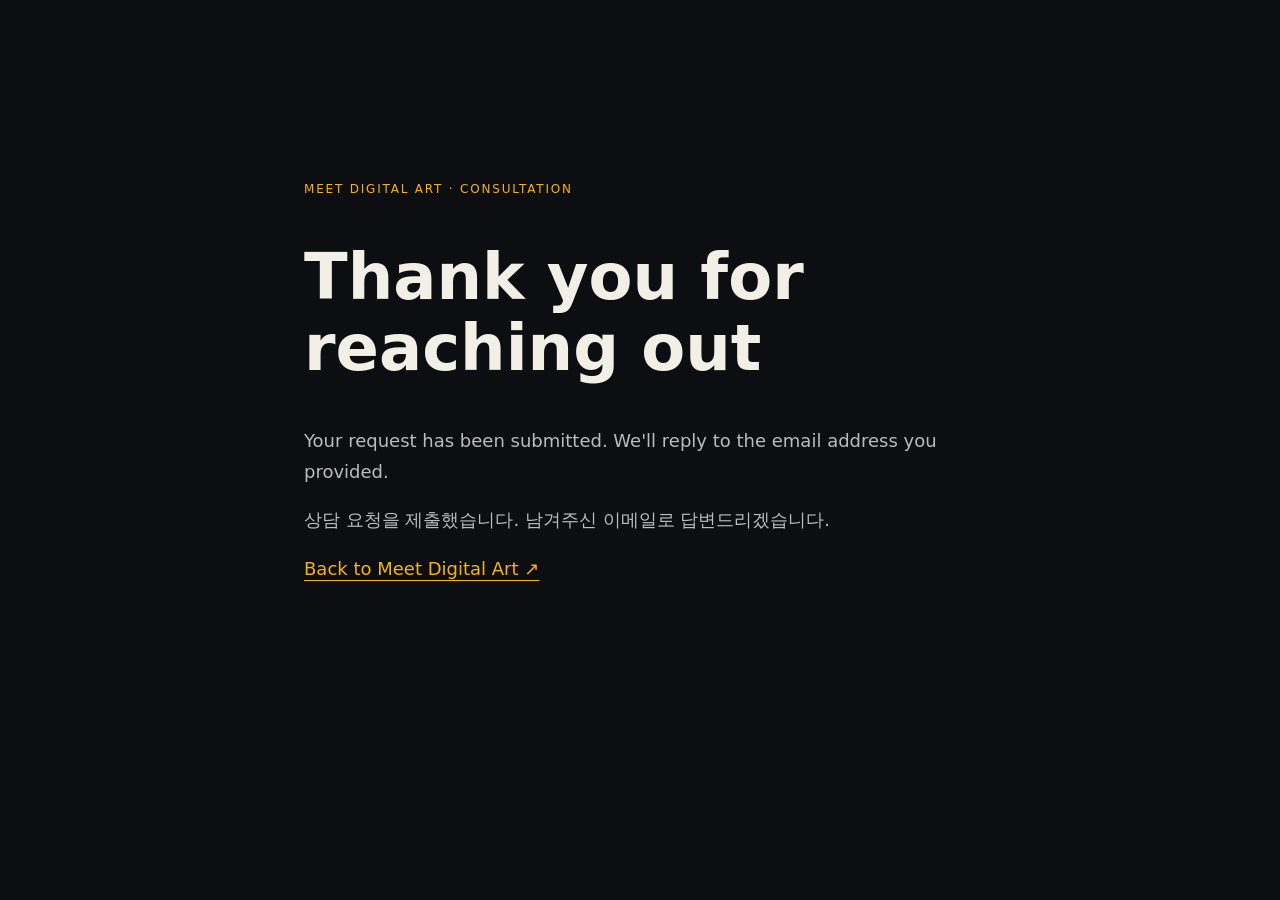
<file: thanks.html>
<!doctype html><html lang="en"><head><meta charset="utf-8"><meta name="viewport" content="width=device-width, initial-scale=1"><meta name="robots" content="noindex,follow"><title>Thank you | Meet Digital Art</title><style>body{margin:0;background:#0d0e12;color:#f2efe7;font:18px/1.7 system-ui,sans-serif}main{max-width:42rem;margin:15vh auto;padding:2rem}p{color:#bbb}h1{font-size:clamp(2rem,6vw,4rem);line-height:1.1}a{color:#f5b316;text-underline-offset:.3em}.eyebrow{color:#f5b316;font-size:.75rem;letter-spacing:.15em}</style>  <!-- Brand favicon -->
  <link rel="icon" href="/favicon.ico" sizes="any">
  <link rel="icon" type="image/png" href="/favicon-96.png" sizes="96x96">
  <link rel="icon" type="image/png" href="/favicon-192.png" sizes="192x192">
  <link rel="apple-touch-icon" href="/apple-touch-icon.png" sizes="180x180">
</head><body><main><p class="eyebrow">MEET DIGITAL ART · CONSULTATION</p><h1>Thank you for reaching out</h1><p>Your request has been submitted. We'll reply to the email address you provided.</p><p lang="ko">상담 요청을 제출했습니다. 남겨주신 이메일로 답변드리겠습니다.</p><a href="https://meetdigitalart.com/">Back to Meet Digital Art ↗</a></main></body></html>
</file>
<file: sequence-preview.css>
/* Separate local concept. Existing index.html remains the saved site. */
.sequence-preview main { padding-top:0; gap:0; }
.sequence-scroll { height:185svh; position:relative; }
.sequence-stage { position:sticky; top:0; height:100svh; min-height:620px; overflow:hidden; isolation:isolate; background:#eee9e2; color:#171819; }
.sequence-header { position:absolute; inset:0 0 auto; z-index:6; display:flex; justify-content:space-between; align-items:center; padding:2rem clamp(1.5rem,4.5vw,5rem); gap:2rem; }
.sequence-header .brand-name { color:#171819; font-size:1.5rem; letter-spacing:-.045em; }
.sequence-header .brand-name>span { color:#a77c1b; }
.sequence-header .brand-tagline { font-size:.5rem; letter-spacing:.16em; }
.sequence-header nav { display:flex; flex-wrap:wrap; gap:1.6rem; font-size:.74rem; font-weight:600; }
.sequence-header nav a[lang=ko] { color:#705419; }
.sequence-art { position:absolute; inset:0; z-index:-2; will-change:transform,opacity; }
.sequence-art img { width:100%; height:100%; object-fit:cover; object-position:center; display:block; }
.sequence-shade { position:absolute; inset:0; z-index:-1; background:#0d0e12; opacity:0; pointer-events:none; }
.sequence-copy { position:absolute; left:clamp(1.5rem,5vw,6rem); top:50%; transform:translateY(-44%); max-width:47%; }
.sequence-kicker { font-size:.62rem; font-weight:650; letter-spacing:.18em; margin:0 0 1.8rem; color:#68635c; }
.sequence-copy :is(h1,.sequence-headline) { margin:0; line-height:.98; letter-spacing:-.045em; font-size:clamp(3rem,5.3vw,6.4rem); font-weight:650; }
.sequence-copy :is(h1,.sequence-headline) span, .sequence-copy :is(h1,.sequence-headline) strong { display:block; }
.sequence-copy :is(h1,.sequence-headline) strong { margin-top:.28em; font-weight:800; }
.sequence-description { font-size:clamp(.8rem,1vw,1rem); line-height:1.75; margin:2rem 0 1.5rem; color:#615c56; }
.sequence-cta { display:inline-flex; align-items:center; gap:2.8rem; padding:.6rem 0; border-bottom:1px solid #171819; font-size:.85rem; font-weight:700; }
.sequence-cta span { font-size:1.25rem; }
.sequence-scroll-cue { position:absolute; right:4.5vw; bottom:4rem; display:flex; align-items:center; gap:1.4rem; font-size:.55rem; letter-spacing:.15em; font-weight:650; }
.sequence-scroll-cue>span:last-child { font-size:1.7rem; }
.sequence-preview-controls { position:absolute; bottom:1.4rem; left:clamp(1.5rem,5vw,6rem); right:4.5vw; display:flex; align-items:center; gap:1.5rem; font-size:.6rem; color:#716b64; }
.sequence-preview-controls>span { letter-spacing:.16em; margin-right:auto; }
.sequence-preview-controls button { font:inherit; border:0; background:none; padding:.4rem; color:inherit; cursor:pointer; }
.sequence-preview-controls button[hidden] { display:none; }
.sequence-bridge { position:absolute; left:clamp(1.5rem,5vw,6rem); top:50%; transform:translateY(-40%); opacity:0; pointer-events:none; color:var(--text); }
.sequence-bridge p { color:var(--yellow); font-size:.65rem; letter-spacing:.17em; }
.sequence-bridge h2 { font-size:clamp(2.5rem,5.3vw,6rem); line-height:1.05; letter-spacing:-.035em; margin:1.5rem 0; }
.sequence-preview #site-content { padding-top:5rem; margin-bottom:7rem; scroll-margin-top:2rem; }
.sequence-preview .chapter { margin-bottom:7rem; }
.sequence-js .sequence-stage::after { content:''; position:absolute; inset:0; z-index:5; background:#0d0e12; pointer-events:none; animation:stage-open 1.7s cubic-bezier(.2,.7,.2,1) forwards; }
.sequence-js .sequence-art img { animation:sculpture-settle 4s cubic-bezier(.18,.75,.2,1) both; }
.sequence-js .sequence-header { animation:copy-in 1s .65s both; }
.sequence-js .sequence-kicker { animation:copy-in 1s 1s both; }
.sequence-js .sequence-copy :is(h1,.sequence-headline) span { animation:title-in 1.15s 1.2s both; }
.sequence-js .sequence-copy :is(h1,.sequence-headline) strong { animation:title-in 1.15s 1.5s both; }
.sequence-js .sequence-description, .sequence-js .sequence-cta { animation:copy-in 1.1s 1.95s both; }
.sequence-js .sequence-scroll-cue { animation:copy-in 1s 2.6s both; }
@keyframes stage-open { to { opacity:0; visibility:hidden; } }
@keyframes sculpture-settle { from { transform:translateX(6%) scale(1.09); filter:blur(6px); } to { transform:none; filter:blur(0); } }
@keyframes copy-in { from { opacity:0; } to { opacity:1; } }
@keyframes title-in { from { opacity:0; transform:translateX(-28px); } to { opacity:1; transform:none; } }
@media(max-width:800px) {
 .sequence-stage { min-height:700px; }
 .sequence-header { padding:1.4rem; align-items:flex-start; }
 .sequence-header nav { gap:.75rem; justify-content:flex-end; max-width:52%; font-size:.62rem; }
 .sequence-header .brand-name { font-size:1.1rem; }
 .sequence-header .brand-tagline { font-size:.42rem; }
 .sequence-art img { object-position:64% center; }
 .sequence-copy { top:auto; bottom:7rem; transform:none; max-width:90%; }
 .sequence-copy::before { content:''; position:absolute; inset:-3rem -2rem -3rem; z-index:-1; background:linear-gradient(90deg,#eee9e2f5,#eee9e2d0 60%,transparent); filter:blur(12px); }
 .sequence-copy :is(h1,.sequence-headline) { font-size:clamp(2.6rem,8vw,4rem); }
 .sequence-copy :is(h1,.sequence-headline) span br, .sequence-copy :is(h1,.sequence-headline) strong br { display:none; }
 .sequence-kicker { margin-bottom:1rem; }
 .sequence-description { margin:1.3rem 0 .7rem; }
 .sequence-scroll-cue { bottom:3.8rem; right:1.5rem; }
 .sequence-bridge h2 { font-size:clamp(2.4rem,8vw,4rem); }
}
@media(prefers-reduced-motion:reduce) {
 .sequence-scroll { height:100svh; min-height:700px; }
 .sequence-stage { position:relative; }
 .sequence-js .sequence-stage::after { display:none; }
 .sequence-stage *, .sequence-stage::after { animation:none !important; }
}

.sequence-korean { padding-top:3rem; }
</file>
<file: sequence-black.css>
/* Black / yellow sequence styling, layered over the preserved concept CSS. */
.sequence-stage { background:#0D0E12; color:#F2EFE7; }
.sequence-header .brand-name { color:#F2EFE7; }
.sequence-header .brand-name>span, .sequence-header nav a[lang=ko] { color:#F5B316; }
.sequence-art img, .sequence-art canvas { width:100%; height:100%; display:block; object-fit:cover; }
.sequence-art img[hidden], .sequence-art canvas[hidden] { display:none; }
.sequence-art canvas { position:absolute; inset:0; }
.sequence-copy :is(h1,.sequence-headline) strong { color:#F5B316; }
.sequence-kicker, .sequence-description { color:#bbb9b3; }
.sequence-cta { border-color:#F5B316; color:#F2EFE7; }
.sequence-cta span { color:#F5B316; }
.sequence-preview-controls { color:#aaa9a5; }
.sequence-scroll-cue { color:#F2EFE7; }
.sequence-enabled .sequence-copy>* { opacity:0; transform:translateX(-20px); transition:opacity .9s ease,transform 1s cubic-bezier(.22,1,.36,1); }
.sequence-copy-ready .sequence-copy>* { opacity:1; transform:none; }
.sequence-copy-ready .sequence-copy :is(h1,.sequence-headline) { transition-delay:.12s; }
.sequence-copy-ready .sequence-description { transition-delay:.35s; }
.sequence-copy-ready .sequence-cta { transition-delay:.5s; }
#sequence-status { position:absolute; bottom:5rem; left:5vw; font-size:.7rem; color:#9ca0ad; }
#sequence-pause[hidden] { display:none; }
@media(max-width:800px) {
 .sequence-copy::before { background:linear-gradient(90deg,#0d0e12eb,#0d0e12c0 60%,transparent); }
}
@media(prefers-reduced-motion:reduce) { .sequence-copy>* { opacity:1; transform:none; transition:none; } }

@media(prefers-reduced-motion:reduce) { .sequence-enabled .sequence-copy>* { opacity:1; transform:none; transition:none; } }
/* Scroll-scrubbed version: three viewport heights, no time-based autoplay. */
.sequence-scroll.sequence-enabled { height:300svh; }
@media(prefers-reduced-motion:reduce) {
 .sequence-scroll.sequence-enabled { height:100svh; min-height:700px; }
}
</file>
<file: consultation.css>
#consultation .consultation-layout { display:grid; grid-template-columns:minmax(0,.85fr) minmax(0,1.15fr); align-items:start; gap:clamp(2rem,6vw,6rem); padding-top:1.5rem; padding-bottom:1.5rem; }
.consultation-intro h2 { margin-bottom:1.5rem; }
.consultation-intro p+p { margin-top:1rem; }
.consultation-email { display:inline-block; margin-top:1.5rem; font-weight:650; text-decoration:underline; text-underline-offset:.25em; overflow-wrap:anywhere; }
.consultation-form { display:grid; gap:1.3rem; min-width:0; }
.consultation-fields { display:grid; grid-template-columns:1fr 1fr; gap:1rem; }
.consultation-form label { display:grid; gap:.5rem; font-size:.92rem; font-weight:700; }
.consultation-form label span { font-size:.78rem; font-weight:450; }
.consultation-form input,.consultation-form select,.consultation-form textarea { width:100%; min-width:0; border:1px solid #5b420d; border-radius:2px; padding:.85rem 1rem; font:inherit; font-size:16px; color:#0d0e12; background:#fff8e5; }
.consultation-form textarea { resize:vertical; min-height:9rem; }
.consultation-form input:focus-visible,.consultation-form select:focus-visible,.consultation-form textarea:focus-visible { outline:2px solid #0d0e12; outline-offset:3px; }
.consultation-form .contact-button { cursor:pointer; border:0; justify-self:start; }
.consultation-form .contact-button:disabled { cursor:default; opacity:.7; }
.consultation-form .consultation-privacy,.consultation-form .consultation-status { font-size:.78rem; line-height:1.6; }
.consultation-privacy a { text-decoration:underline; text-underline-offset:.2em; }
.contact-honey { display:none; }
.youtube-bottom { padding-top:3rem; padding-bottom:3rem; }
.youtube-bottom .youtube-feature { margin-top:0; padding-top:0; border-top:0; }
@media(max-width:800px) { #consultation .consultation-layout { grid-template-columns:1fr; } }
@media(max-width:480px) { .consultation-fields { grid-template-columns:1fr; } .consultation-form .contact-button { width:100%; } }

.consultation-dm { margin-top:2.5rem; padding-top:1.5rem; border-top:1px solid #0d0e1240; }
.consultation-dm p { font-size:.85rem; margin-bottom:.8rem; }
.consultation-dm .contact-button { font-size:.9rem; padding:.7rem 1rem; }
.social-bottom { display:grid; grid-template-columns:1.2fr 1fr; gap:3rem; align-items:center; }
.instagram-feature { border-left:1px solid var(--line); padding-left:3rem; }
.instagram-feature h3 { margin:.5rem 0; font-size:clamp(1.4rem,2.5vw,2rem); }
.instagram-feature p:not(.eyebrow) { color:var(--muted); font-size:.9rem; }
.instagram-feature .eyebrow { margin:0; }
@media(max-width:800px) { .social-bottom { grid-template-columns:1fr; gap:2rem; } .instagram-feature { border-left:0; border-top:1px solid var(--line); padding-left:0; padding-top:2rem; } }
</file>
